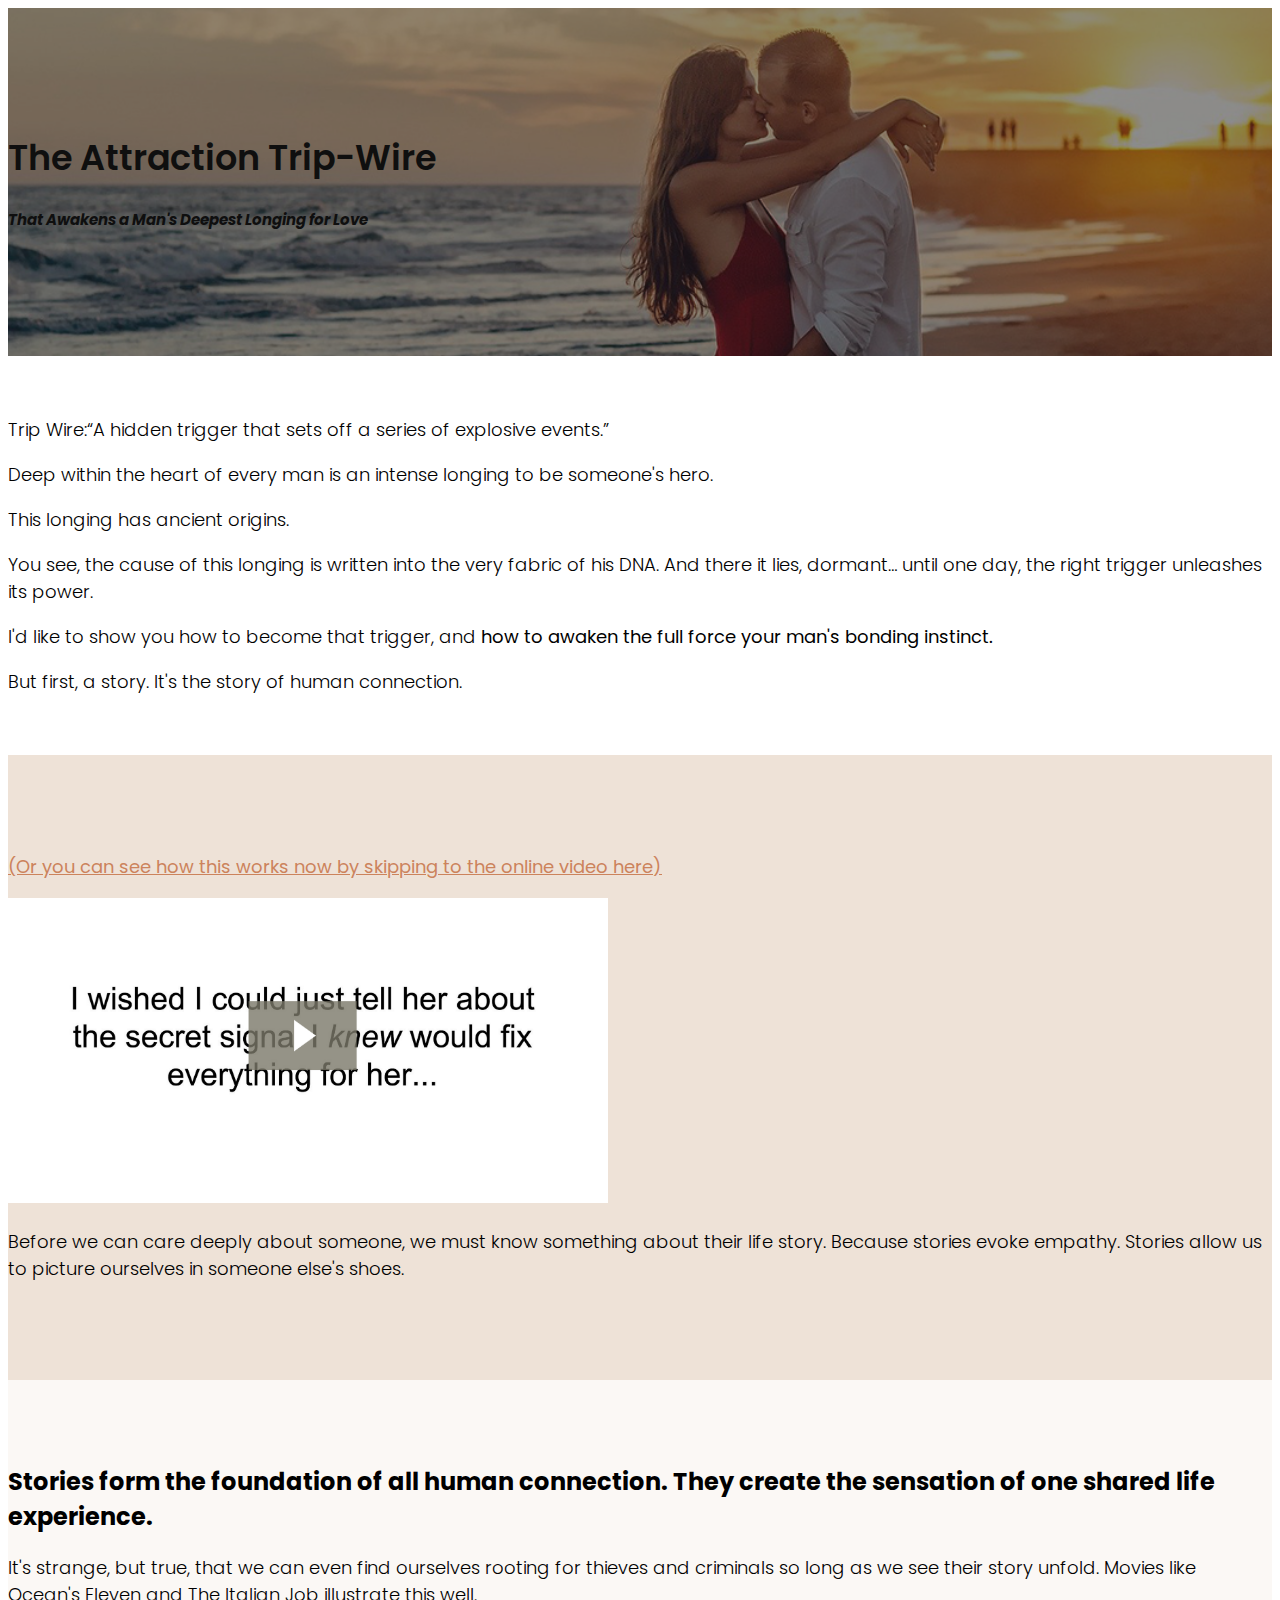
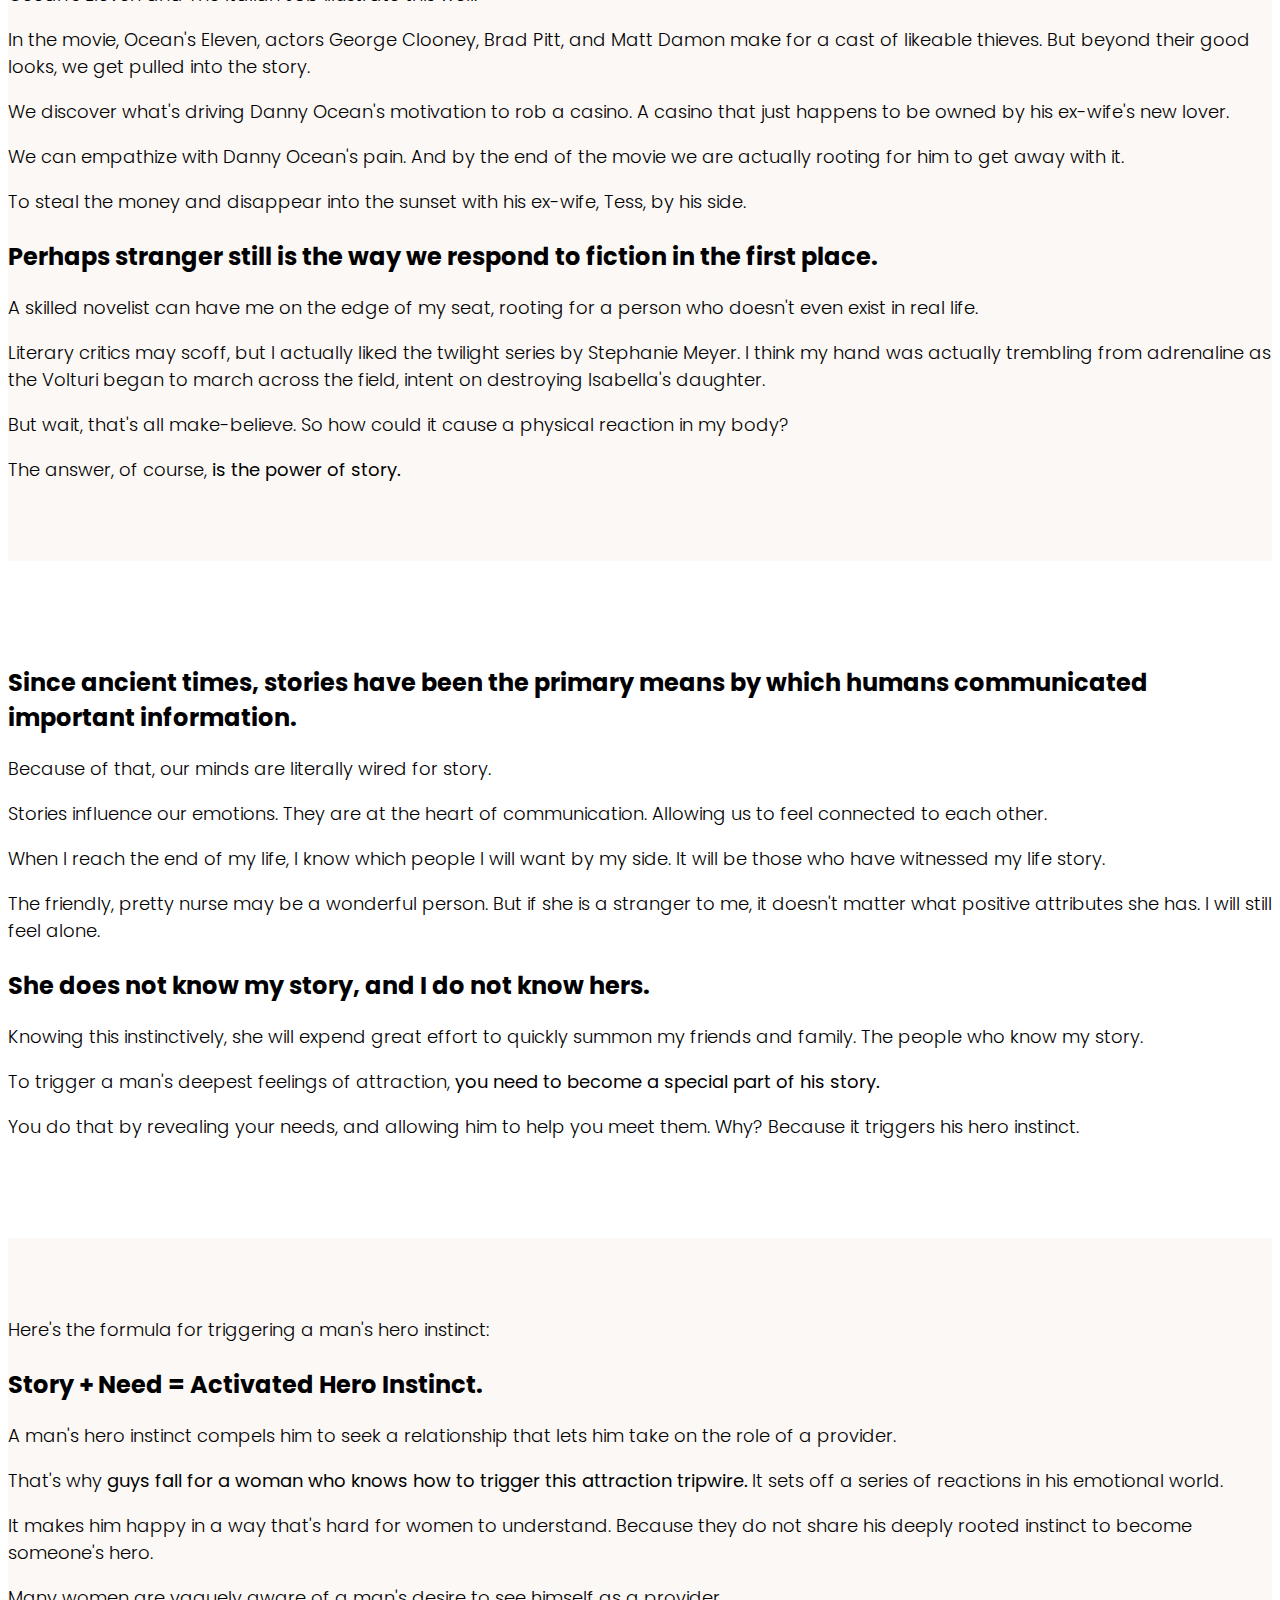
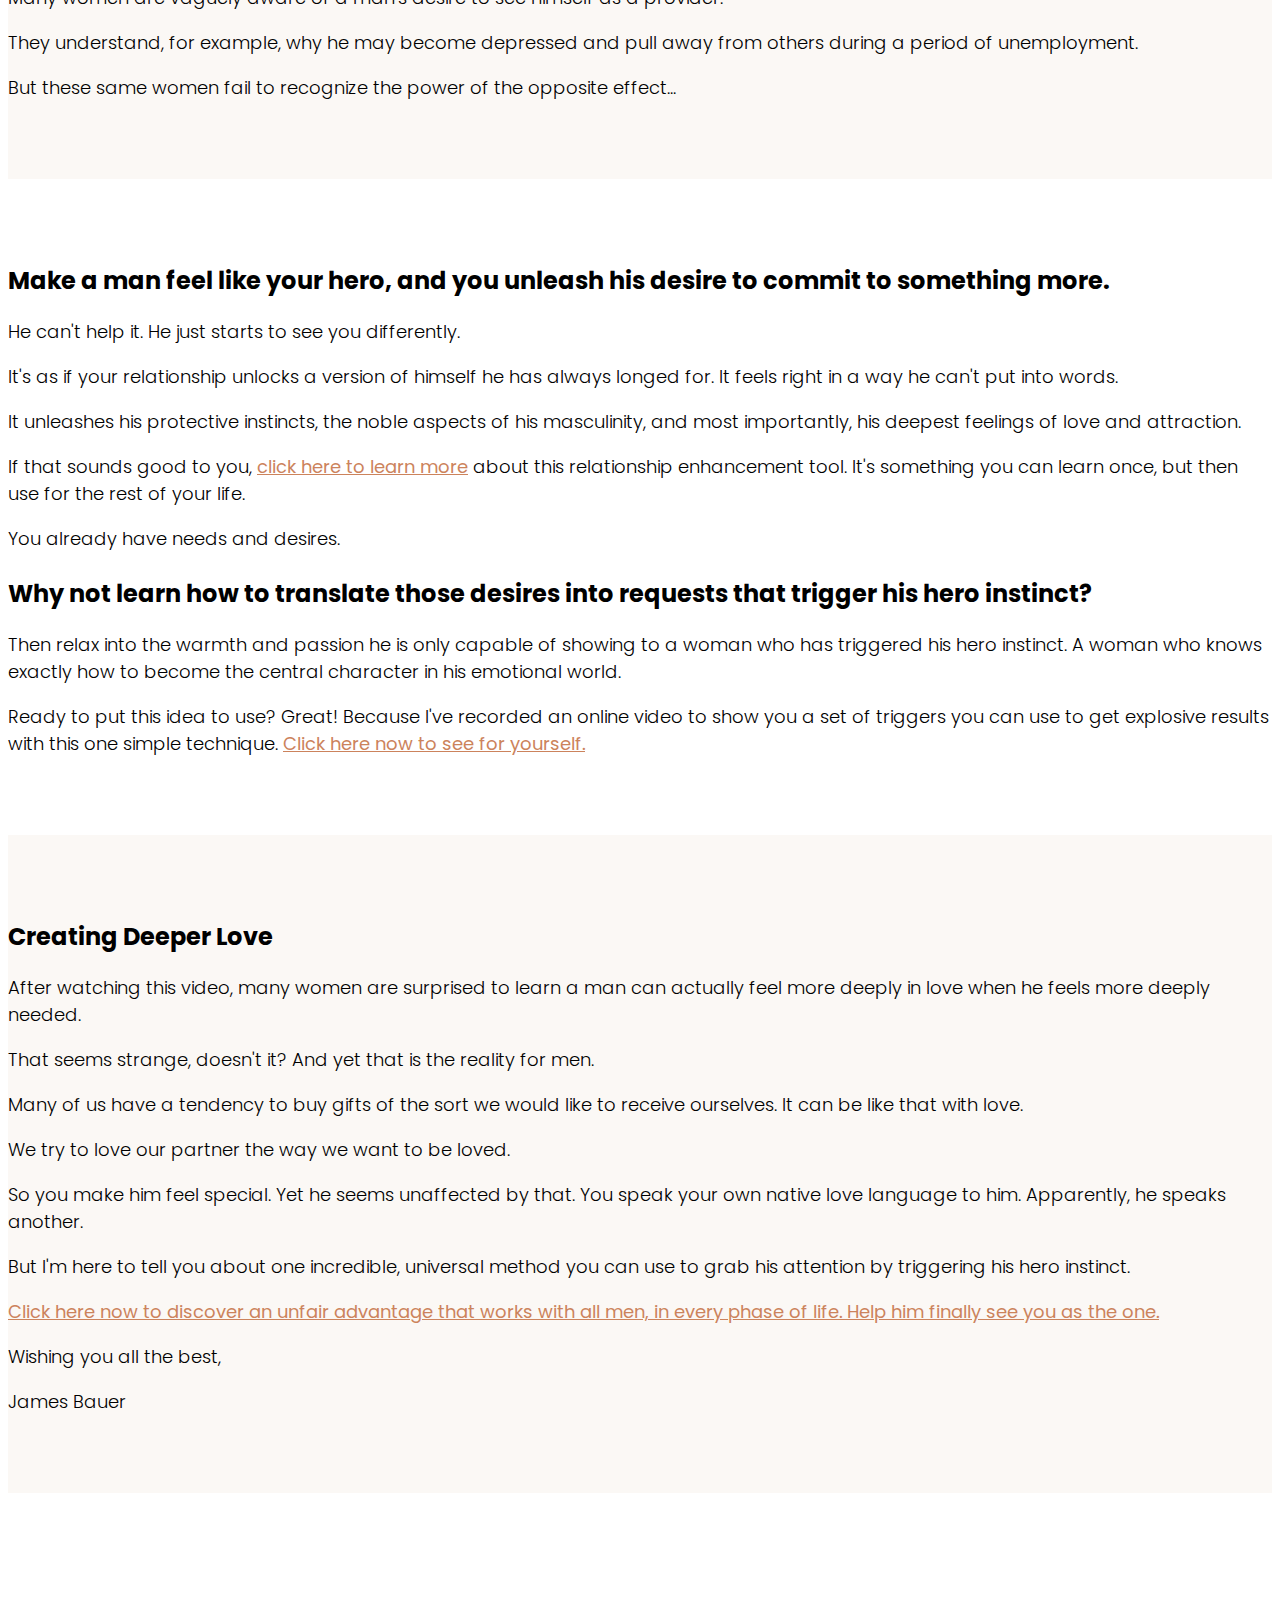
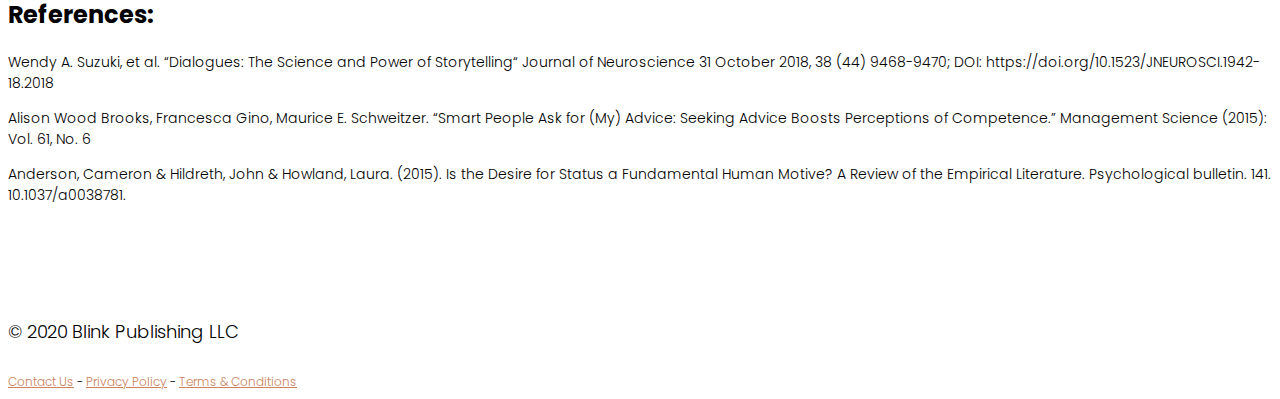
<file: attraction-trip-wire/index.html>
<!DOCTYPE html>
<html lang="en">
<head>
  <meta charset="UTF-8">
  <meta name="viewport" content="width=device-width, initial-scale=1.0">
  <meta http-equiv="X-UA-Compatible" content="ie=edge">
  <link rel="stylesheet" href="https://stackpath.bootstrapcdn.com/bootstrap/4.5.0/css/bootstrap.min.css" integrity="sha384-9aIt2nRpC12Uk9gS9baDl411NQApFmC26EwAOH8WgZl5MYYxFfc+NcPb1dKGj7Sk" crossorigin="anonymous">
  <link rel="stylesheet" href="css/style.css">
  <link href="https://fonts.googleapis.com/css2?family=Poppins:ital,wght@0,300;0,400;0,600;1,300;1,400&display=swap" rel="stylesheet">
  <title>The Attraction Trip Wire</title>
</head>
<body>
    <div id="main-banner">
      <div class="container">
        <div class="row text-white">
          <div class="col text-center">
          <h1>The Attraction Trip-Wire</h1>
          <h5><i>That Awakens a Man's Deepest Longing for Love</i></h5>
          </div>
        </div>
      </div>
    </div>
    <div id="second-section">
      <div class="container">
        <div class="row justify-content-center">
        	<div class="col-md-8">
            <p>Trip Wire:“A hidden trigger that sets off a series of explosive events.”</p>
            <p>Deep within the heart of every man is an intense longing to be someone's hero.</p>
            <p>This longing has ancient origins.</p>
            <p>You see, the cause of this longing is written into the very fabric of his DNA. And there it lies, dormant… until one day, the right trigger unleashes its power.</p>
            <p>I'd like to show you how to become that trigger, and <strong>how to awaken the full force your man's bonding instinct.</strong></p>
            <p>But first, a story. It's the story of human connection.</p>
          </div>
        </div>
      </div>
    </div>
    <div id="ninth-section">
      <div class="container">
        <div class="row justify-content-center text-center">
          <div class="col-md-8">
            <p><a href="https://hissecretobsession.com/freepresentation.php?vtid=tripwire"><strong>(Or you can see how this works now by skipping to the online video here)</strong></a></p>
            <a href="https://hissecretobsession.com/freepresentation.php?vtid=tripwire"><img src="images/videoThumb.png" class="img-fluid" alt=""></a>
            <p class="pt-3">Before we can care deeply about someone, we must know something about their life story. Because stories evoke empathy. Stories allow us to picture ourselves in someone else's shoes.</p>
          </div>
        </div>
      </div>
    </div>
    <div id="third-section">
      <div class="col-md-4 third-section-bg"></div>
      <div class="container">
        <div class="row third-section-content">
          <div class="col-md-8 pt-5 pb-5 pr-5">
            <h3>Stories form the foundation of all human connection. They create the sensation of one shared life experience.</h3>
            <p>It's strange, but true, that we can even find ourselves rooting for thieves and criminals so long as we see their story unfold. Movies like Ocean's Eleven and The Italian Job illustrate this well.</p>
            <p>In the movie, Ocean's Eleven, actors George Clooney, Brad Pitt, and Matt Damon make for a cast of likeable thieves. But beyond their good looks, we get pulled into the story.</p>
            <p> We discover what's driving Danny Ocean's motivation to rob a casino. A casino that just happens to be owned by his ex-wife's new lover.</p>
            <p>We can empathize with Danny Ocean's pain. And by the end of the movie we are actually rooting for him to get away with it. </p>
              <p>To steal the money and disappear into the sunset with his ex-wife, Tess, by his side.</p>
            <h3>Perhaps stranger still is the way we respond to fiction in the first place. </h3>
              <p>A skilled novelist can have me on the edge of my seat, rooting for a person who doesn't even exist in real life.</p>
            <p>Literary critics may scoff, but I actually liked the twilight series by Stephanie Meyer. I think my hand was actually trembling from adrenaline as the Volturi began to march across the field, intent on destroying Isabella's daughter.</p>
            <p>But wait, that's all make-believe. So how could it cause a physical reaction in my body?</p>
            <p>The answer, of course, <strong>is the power of story.</strong></p>
          </div>
        </div>
      </div>
    </div>
    <div id="fourth-section">
      <div class="container">
        <div class="row justify-content-center">
          <div class="col-md-8">
            <h3>Since ancient times, stories have been the primary means by which humans communicated important information.</h3>
            <p> Because of that, our minds are literally wired for story.</p>
            <p>Stories influence our emotions. They are at the heart of communication. Allowing us to feel connected to each other.</p>
            <p>When I reach the end of my life, I know which people I will want by my side. It will be those who have witnessed my life story.</p>
            <p>The friendly, pretty nurse may be a wonderful person. But if she is a stranger to me, it doesn't matter what positive attributes she has. I will still feel alone. </p>
              <h3>She does not know my story, and I do not know hers.</h3>
            <p>Knowing this instinctively, she will expend great effort to quickly summon my friends and family. The people who know my story.</p>
            <p>To trigger a man's deepest feelings of attraction, <strong>you need to become a special part of his story.</strong></p>
            <p> You do that by revealing your needs, and allowing him to help you meet them. Why? Because it triggers his hero instinct.</p>
          </div>
        </div>
      </div>
    </div>
    <div id="fifth-section">
      <div class="col-md-4 fifth-section-bg"></div>
      <div class="container">
        <div class="row justify-content-end">
          <div class="col-md-8 pl-md-5 fifth-section-content">
            <p>Here's the formula for triggering a man's hero instinct:</p>
            <h3>Story + Need = Activated Hero Instinct.</h3>
            <p>A man's hero instinct compels him to seek a relationship that lets him take on the role of a provider.</p>
            <p>That's why <strong>guys fall for a woman who knows how to trigger this attraction tripwire.</strong> It sets off a series of reactions in his emotional world.</p>
            <p> It makes him happy in a way that's hard for women to understand. Because they do not share his deeply rooted instinct to become someone's hero.</p>
            <p>Many women are vaguely aware of a man's desire to see himself as a provider.</p>
            <p> They understand, for example, why he may become depressed and pull away from others during a period of unemployment.</p>
            <p>But these same women fail to recognize the power of the opposite effect...</p>
          </div>
        </div>
      </div>
    </div>
    <div id="sixth-section">
      <div class="container">
        <div class="row">
         <div class="col-md-2"></div>
          <div class="col-md-8">
            <h3>Make a man feel like your hero, and you unleash his desire to commit to something more.</h3>
            <p> He can't help it. He just starts to see you differently.</p>
            <p>It's as if your relationship unlocks a version of himself he has always longed for. It feels right in a way he can't put into words.</p>
            <p>It unleashes his protective instincts, the noble aspects of his masculinity, and most importantly, his deepest feelings of love and attraction.</p>
            <p>If that sounds good to you, <a href="https://hissecretobsession.com/freepresentation.php?vtid=tripwire"><strong>click here to learn more</strong></a> about this relationship enhancement tool. It's something you can learn once, but then use for the rest of your life.</p>
            <p>You already have needs and desires. </p>
              <h3>Why not learn how to translate those desires into requests that trigger his hero instinct?</h3
            <p>Then relax into the warmth and passion he is only capable of showing to a woman who has triggered his hero instinct. A woman who knows exactly how to become the central character in his emotional world.</p>
            <p>Ready to put this idea to use? Great! Because I've recorded an online video to show you a set of triggers you can use to get explosive results with this one simple technique. <a href="https://hissecretobsession.com/freepresentation.php?vtid=tripwire"><strong>Click here now to see for yourself.</strong></a></p>
          </div>
        </div>
      </div>
    </div>
    <div id="eighth-section">
      <div class="col-md-4 eighth-section-bg"></div>
      <div class="container">
        <div class="row">
          <div class="col-md-8 pr-md-5 eighth-section-content">
            <h3>Creating Deeper Love</h3>
            <p>After watching this video, many women are surprised to learn a man can actually feel more deeply in love when he feels more deeply needed. </p>
              <p>That seems strange, doesn't it? And yet that is the reality for men.</p>
            <p>Many of us have a tendency to buy gifts of the sort we would like to receive ourselves. It can be like that with love.</p>
           <p>We try to love our partner the way we want to be loved.</p>
            <p>So you make him feel special. Yet he seems unaffected by that. You speak your own native love language to him. Apparently, he speaks another.</p>
            <p>But I'm here to tell you about one incredible, universal method you can use to grab his attention by triggering his hero instinct.</p>
            <p><a href="https://hissecretobsession.com/freepresentation.php?vtid=tripwire"><strong>Click here now to discover an unfair advantage that works with all men, in every phase of life. Help him finally see you as the one.</strong></a></p>
            <p>Wishing you all the best,</p>

            <p>James Bauer</p>
          </div>
        </div>
      </div>
    </div>
    <div id="references-section">
      <div class="container">
        <div class="row">
        <div class="col-md-2"></div>
          <div class="col-md-8" style="overflow-wrap: break-word;">
              <h3>References:</h3>
<p> Wendy A. Suzuki, et al. “Dialogues: The Science and Power of Storytelling“ Journal of Neuroscience 31 October 2018, 38 (44) 9468-9470; DOI: https://doi.org/10.1523/JNEUROSCI.1942-18.2018</p>
<p>Alison Wood Brooks, Francesca Gino, Maurice E. Schweitzer. “Smart People Ask for (My) Advice: Seeking Advice Boosts Perceptions of Competence.” Management Science (2015): Vol. 61, No. 6 </p>
<p>Anderson, Cameron & Hildreth, John & Howland, Laura. (2015). Is the Desire for Status a Fundamental Human Motive? A Review of the Empirical Literature. Psychological bulletin. 141. 10.1037/a0038781. </p>

          </div>
        </div>
      </div>
    </div>
    <div id="lp-footer">
      <div class="container">
        <div class="row">
          <div class="col text-center pt-4 pb-4">
            <p>© 2020 Blink Publishing LLC</p>
            <div class="footer-links">
             <div class="footer-links">
              <a href="#">Contact Us</a> - <a href="#">Privacy Policy</a> - <a href="#">Terms & Conditions</a>
            </div>
            </div>
          </div>
        </div>
      </div>
    </div>
  </body>
</html>
</file>
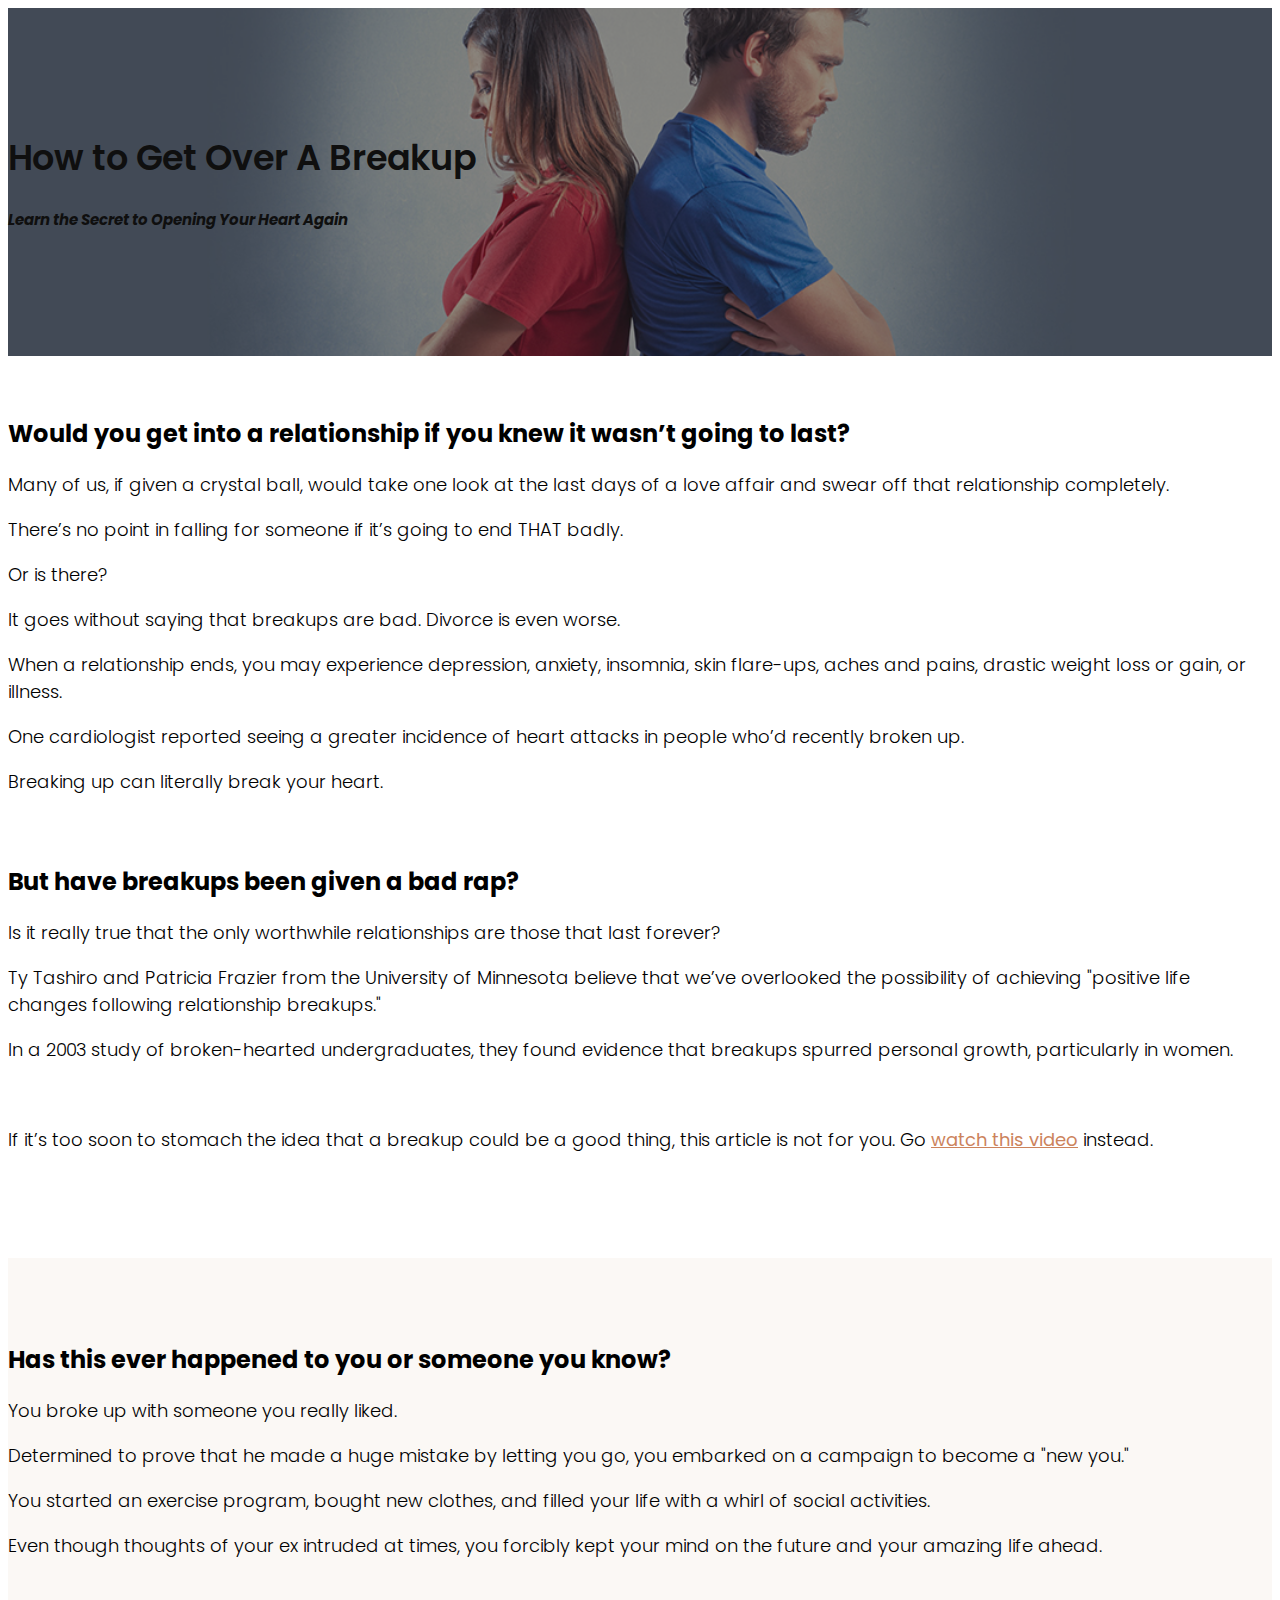
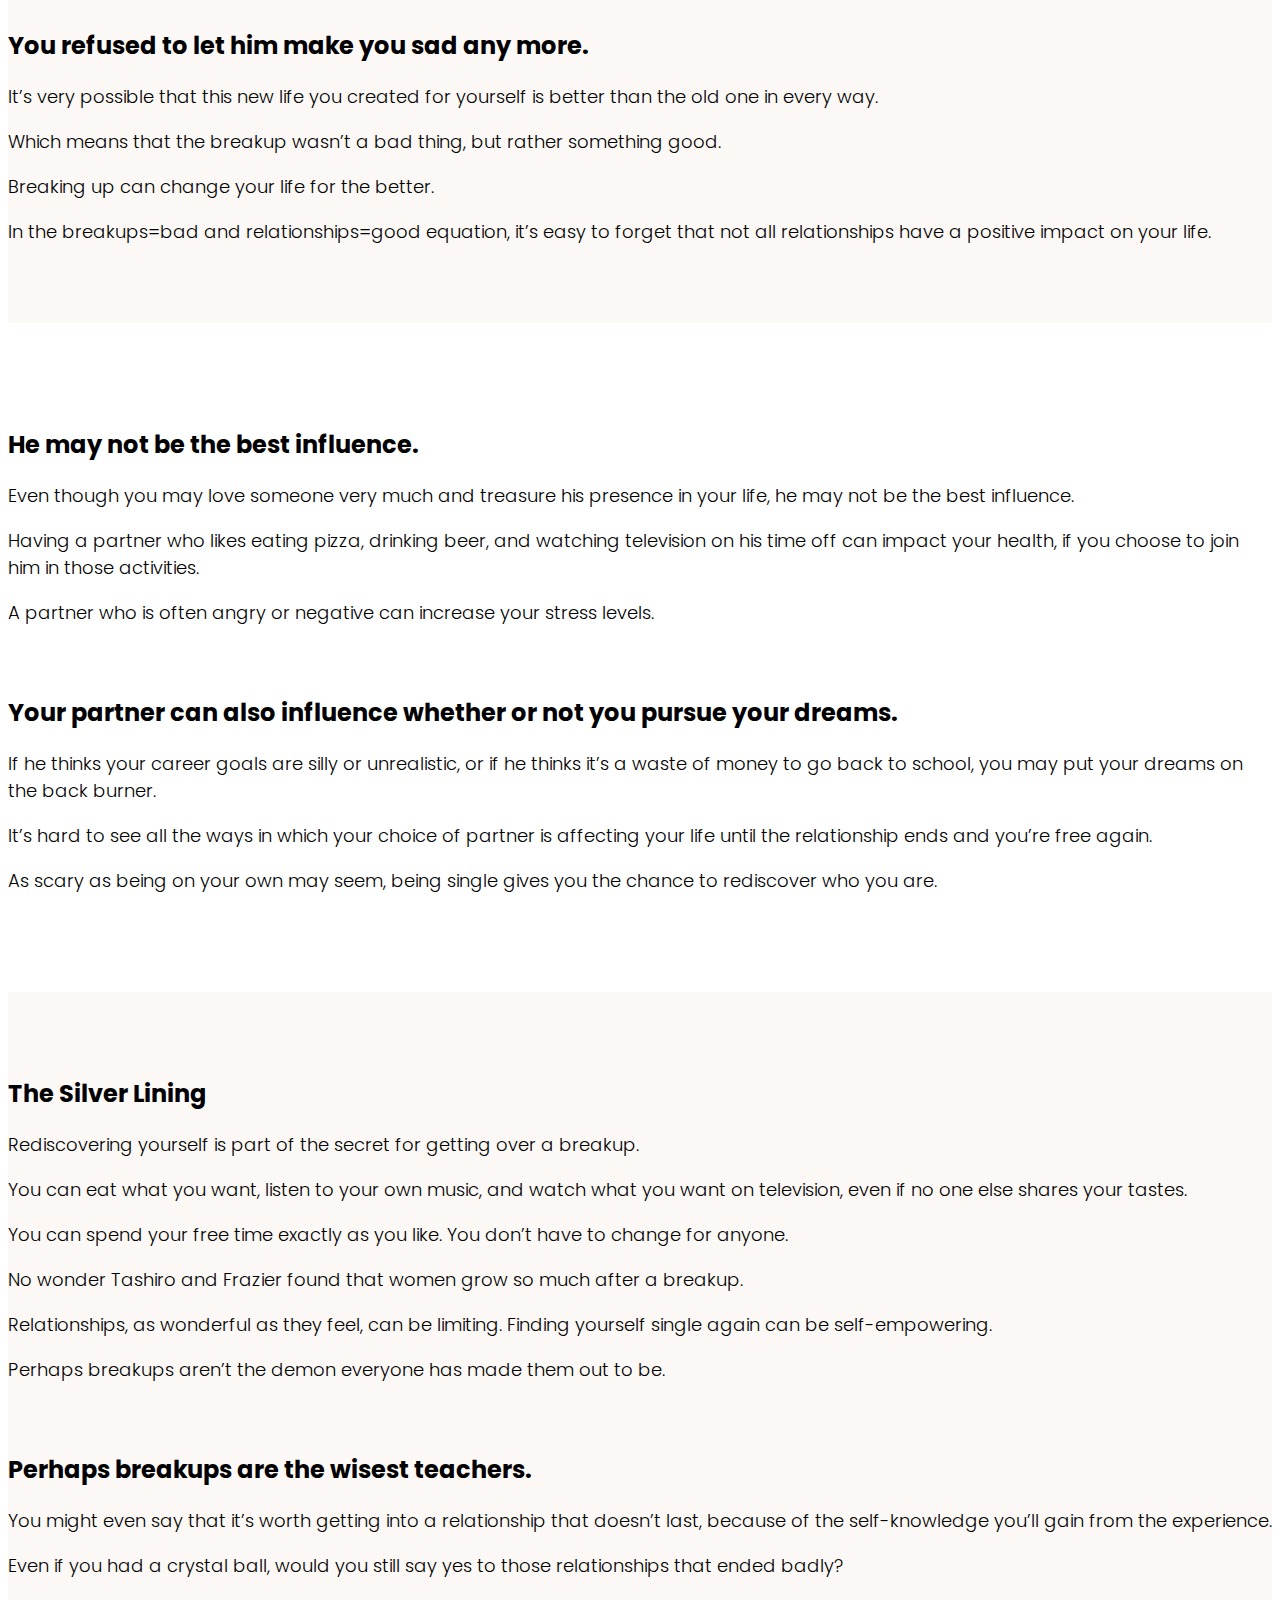
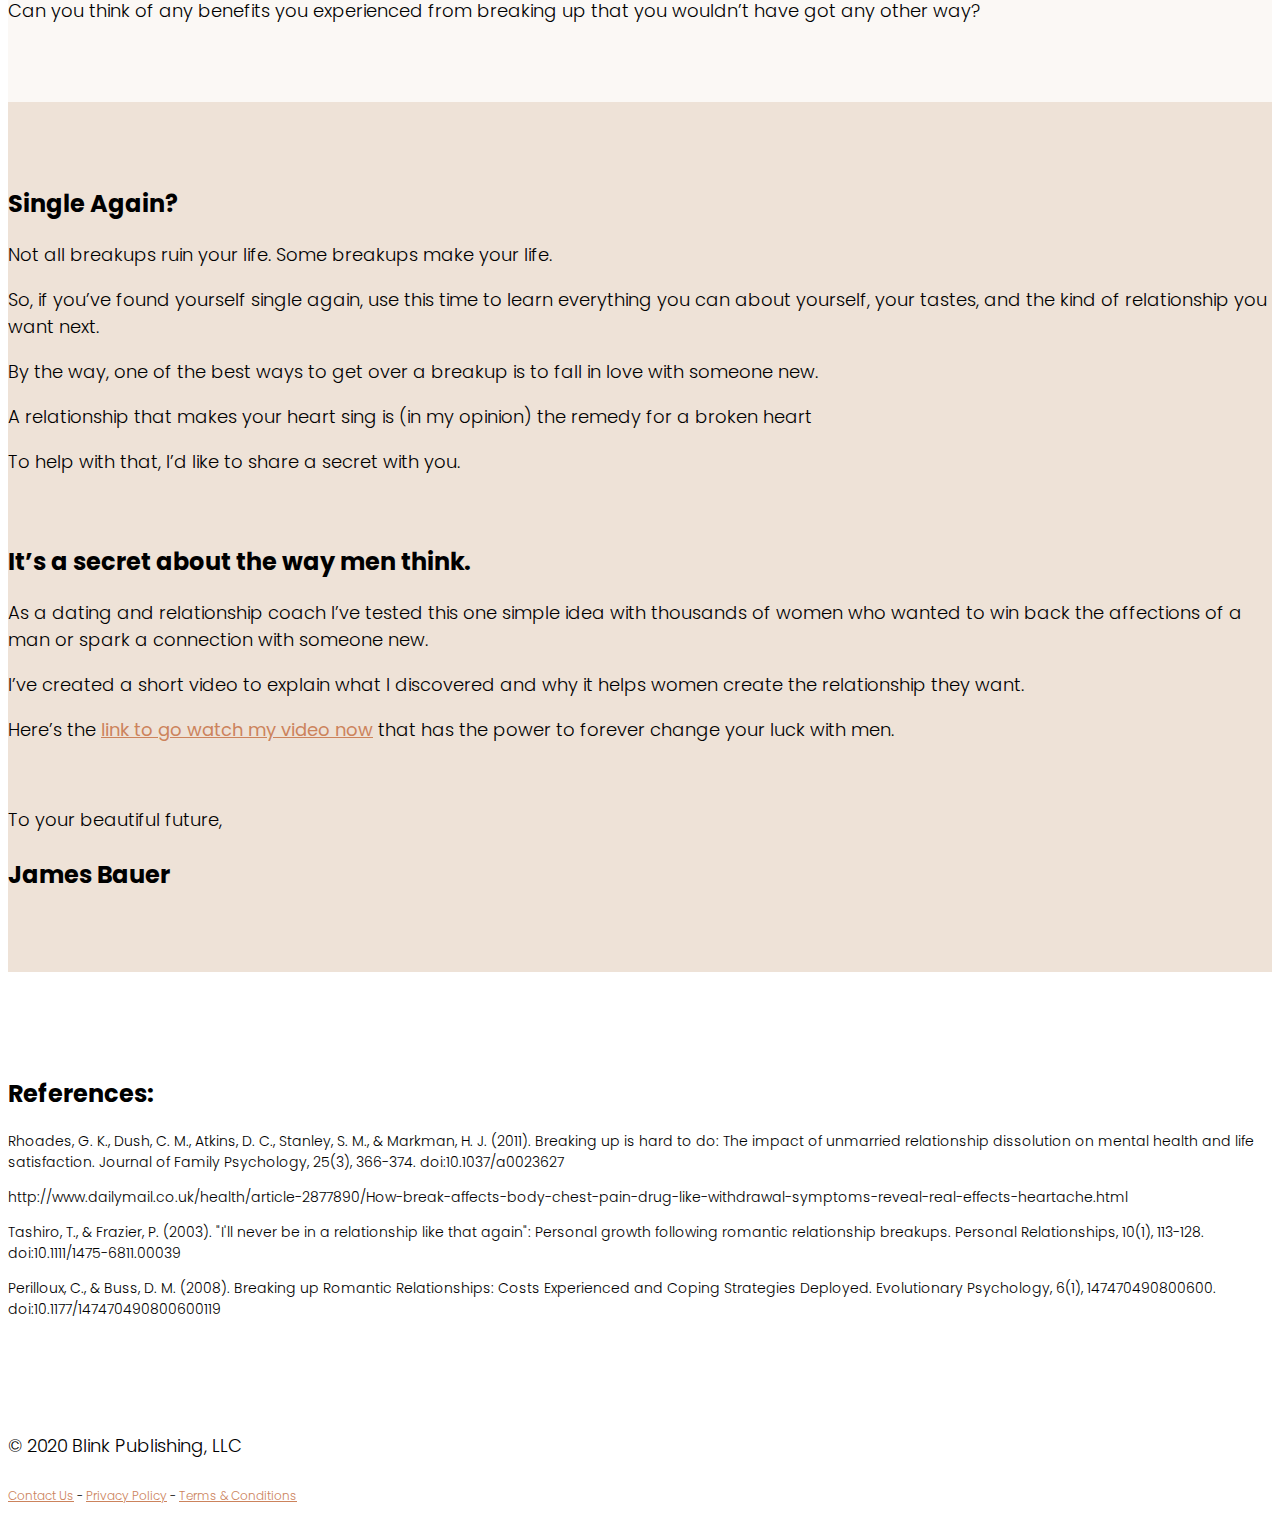
<file: get-over-a-breakup/index.html>
<!DOCTYPE html>
<html lang="en">
<head>
  <meta charset="UTF-8">
  <meta name="viewport" content="width=device-width, initial-scale=1.0">
  <meta http-equiv="X-UA-Compatible" content="ie=edge">
  <link rel="stylesheet" href="https://stackpath.bootstrapcdn.com/bootstrap/4.5.0/css/bootstrap.min.css" integrity="sha384-9aIt2nRpC12Uk9gS9baDl411NQApFmC26EwAOH8WgZl5MYYxFfc+NcPb1dKGj7Sk" crossorigin="anonymous">
  <link rel="stylesheet" href="css/style.css">
  <link href="https://fonts.googleapis.com/css2?family=Poppins:ital,wght@0,300;0,400;0,600;1,300;1,400&display=swap" rel="stylesheet">
  <title>How to Get Over A Breakup</title>
</head>
<body>
    <div id="main-banner">
      <div class="container">
        <div class="row text-white">
          <div class="col text-center">
          <h1>How to Get Over A Breakup</h1>
          <h5><i>Learn the Secret to Opening Your Heart Again</i></h5>
          </div>
        </div>
      </div>
    </div>
    <div id="second-section">
      <div class="container">
        <div class="row justify-content-center">
        	<div class="col-md-8">
            <p><h3>Would you get into a relationship if you knew it wasn’t going to last?</h3></p>
            <p>Many of us, if given a crystal ball, would take one look at the last days of a love affair and swear off that relationship completely.</p>
            <p>There’s no point in falling for someone if it’s going to end THAT badly.</p>
            <p>Or is there?</p>
            <p>It goes without saying that breakups are bad. Divorce is even worse.</p>
            <p>When a relationship ends, you may experience depression, anxiety, insomnia, skin flare-ups, aches and pains, drastic weight loss or gain, or illness.</p>
            <p>One cardiologist reported seeing a greater incidence of heart attacks in people who’d recently broken up.</p>
            <p> Breaking up can literally break your heart.</p>
            <br /><h3>But have breakups been given a bad rap?</h3>
            <p>Is it really true that the only worthwhile relationships are those that last forever?</p>
            <p>Ty Tashiro and Patricia Frazier from the University of Minnesota believe that we’ve overlooked the possibility of achieving "positive life changes following relationship breakups."</p>
            <p>In a 2003 study of broken-hearted undergraduates, they found evidence that breakups spurred personal growth, particularly in women.</p>
            <br /><div class="alert alert-success" role="alert"><p>If it’s too soon to stomach the idea that a breakup could be a good thing, this article is not for you. Go <a href="https://hissecretobsession.com/freepresentation.php?vtid=getoverbreakup"><strong>watch this video</strong></a> instead.</p></div><br />
          </div>
        </div>
      </div>
    </div>
    <div id="third-section">
      <div class="col-md-4 third-section-bg"></div>
      <div class="container">
        <div class="row third-section-content">
          <div class="col-md-8 pt-5 pb-5 pr-5">
            <h3>Has this ever happened to you or someone you know?</h3>
            <p>You broke up with someone you really liked.</p>
            <p> Determined to prove that he made a huge mistake by letting you go, you embarked on a campaign to become a "new you."</p>
            <p>You started an exercise program, bought new clothes, and filled your life with a whirl of social activities.</p>
            <p>Even though thoughts of your ex intruded at times, you forcibly kept your mind on the future and your amazing life ahead.</p>
            <br /><h3>You refused to let him make you sad any more.</h3>
            <p>It’s very possible that this new life you created for yourself is better than the old one in every way.</p>
            <p> Which means that the breakup wasn’t a bad thing, but rather something good.</p>
            <p> Breaking up can change your life for the better.</p>
            <p>In the breakups=bad and relationships=good equation, it’s easy to forget that not all relationships have a positive impact on your life.</p>
          </div>
        </div>
      </div>
    </div>
    <div id="fourth-section">
      <div class="container">
        <div class="row justify-content-center">
          <div class="col-md-8">
            <h3>He may not be the best influence.</h3>
          <p>Even though you may love someone very much and treasure his presence in your life, he may not be the best influence.</p>
          <P>Having a partner who likes eating pizza, drinking beer, and watching television on his time off can impact your health, if you choose to join him in those activities.</p>
          <p>A partner who is often angry or negative can increase your stress levels.</p>
          <br /><h3>Your partner can also influence whether or not you pursue your dreams.</h3>
          <p> If he thinks your career goals are silly or unrealistic, or if he thinks it’s a waste of money to go back to school, you may put your dreams on the back burner.</p>
          <P>It’s hard to see all the ways in which your choice of partner is affecting your life until the relationship ends and you’re free again.</p>
          <P>As scary as being on your own may seem, being single gives you the chance to rediscover who you are.</p>
          </div>
        </div>
      </div>
    </div>
    <div id="fifth-section">
      <div class="col-md-4 fifth-section-bg"></div>
      <div class="container">
        <div class="row justify-content-end">
          <div class="col-md-8 pl-md-5 fifth-section-content">
          <h3>The Silver Lining</h3>
          <P>Rediscovering yourself is part of the secret for getting over a breakup. </p>
          <P>You can eat what you want, listen to your own music, and watch what you want on television, even if no one else shares your tastes.</p>
          <p> You can spend your free time exactly as you like. You don’t have to change for anyone.</p>
          <P>No wonder Tashiro and Frazier found that women grow so much after a breakup.</p>
          <p> Relationships, as wonderful as they feel, can be limiting. Finding yourself single again can be self-empowering.</p>
          <P>Perhaps breakups aren’t the demon everyone has made them out to be.</p>
          <br /><h3>Perhaps breakups are the wisest teachers.</h3>
          <P>You might even say that it’s worth getting into a relationship that doesn’t last, because of the self-knowledge you’ll gain from the experience.</p>
          <P>Even if you had a crystal ball, would you still say yes to those relationships that ended badly?</p>
          <P>Can you think of any benefits you experienced from breaking up that you wouldn’t have got any other way?</p>
          </div>
        </div>
      </div>
    </div>
    <div id="sixth-section">
      <div class="container">
        <div class="row">
         <div class="col-md-2"></div>
          <div class="col-md-8">
            <h3>Single Again?</h3>
            <P>Not all breakups ruin your life. Some breakups make your life.</p>
            <P>So, if you’ve found yourself single again, use this time to learn everything you can about yourself, your tastes, and the kind of relationship you want next.</p>
            <P>By the way, one of the best ways to get over a breakup is to fall in love with someone new.</p>
            <p> A relationship that makes your heart sing is (in my opinion) the remedy for a broken heart</p>
            <P>To help with that, I’d like to share a secret with you.</p>
            <br /><h3>It’s a secret about the way men think. </h3>
            <P>As a dating and relationship coach I’ve tested this one simple idea with thousands of women who wanted to win back the affections of a man or spark a connection with someone new. </p>
            <P>I’ve created a short video to explain what I discovered and why it helps women create the relationship they want.</p>
            <p> Here’s the <a href="https://hissecretobsession.com/freepresentation.php?vtid=getoverbreakup"><strong>link to go watch my video now</strong></a> that has the power to forever change your luck with men. </p>
            <br />
            <p>To your beautiful future,</p>
            <h3>James Bauer</h3>
          </div>
        </div>
      </div>
    </div>
         <div id="references-section">
      <div class="container">
        <div class="row">
        <div class="col-md-2"></div>
          <div class="col-md-8" style="overflow-wrap: break-word;">
              <h3>References:</h3>
<p>Rhoades, G. K., Dush, C. M., Atkins, D. C., Stanley, S. M., & Markman, H. J. (2011). Breaking up is hard to do: The impact of unmarried relationship dissolution on mental health and life satisfaction. Journal of Family Psychology, 25(3), 366-374. doi:10.1037/a0023627</p>

<p>http://www.dailymail.co.uk/health/article-2877890/How-break-affects-body-chest-pain-drug-like-withdrawal-symptoms-reveal-real-effects-heartache.html</p>

<p>Tashiro, T., & Frazier, P. (2003). "I'll never be in a relationship like that again": Personal growth following romantic relationship breakups. Personal Relationships, 10(1), 113-128. doi:10.1111/1475-6811.00039</p>

<p>Perilloux, C., & Buss, D. M. (2008). Breaking up Romantic Relationships: Costs Experienced and Coping Strategies Deployed. Evolutionary Psychology, 6(1), 147470490800600. doi:10.1177/147470490800600119</p>

          </div>
        </div>
      </div>
    </div>
    <div id="lp-footer">
      <div class="container">
        <div class="row">
          <div class="col text-center pt-4 pb-4">
            <p>© 2020 Blink Publishing, LLC</p>
            <div class="footer-links">
              <div class="footer-links">
              <a href="https://beirresistible.com/contact-us.php">Contact Us</a> - <a href="https://beirresistible.com/privacy.php">Privacy Policy</a> - <a href="https://beirresistible.com/terms.php">Terms & Conditions</a>
            </div>
            </div>
          </div>
        </div>
      </div>
    </div>
  </body>
  </html>
</file>
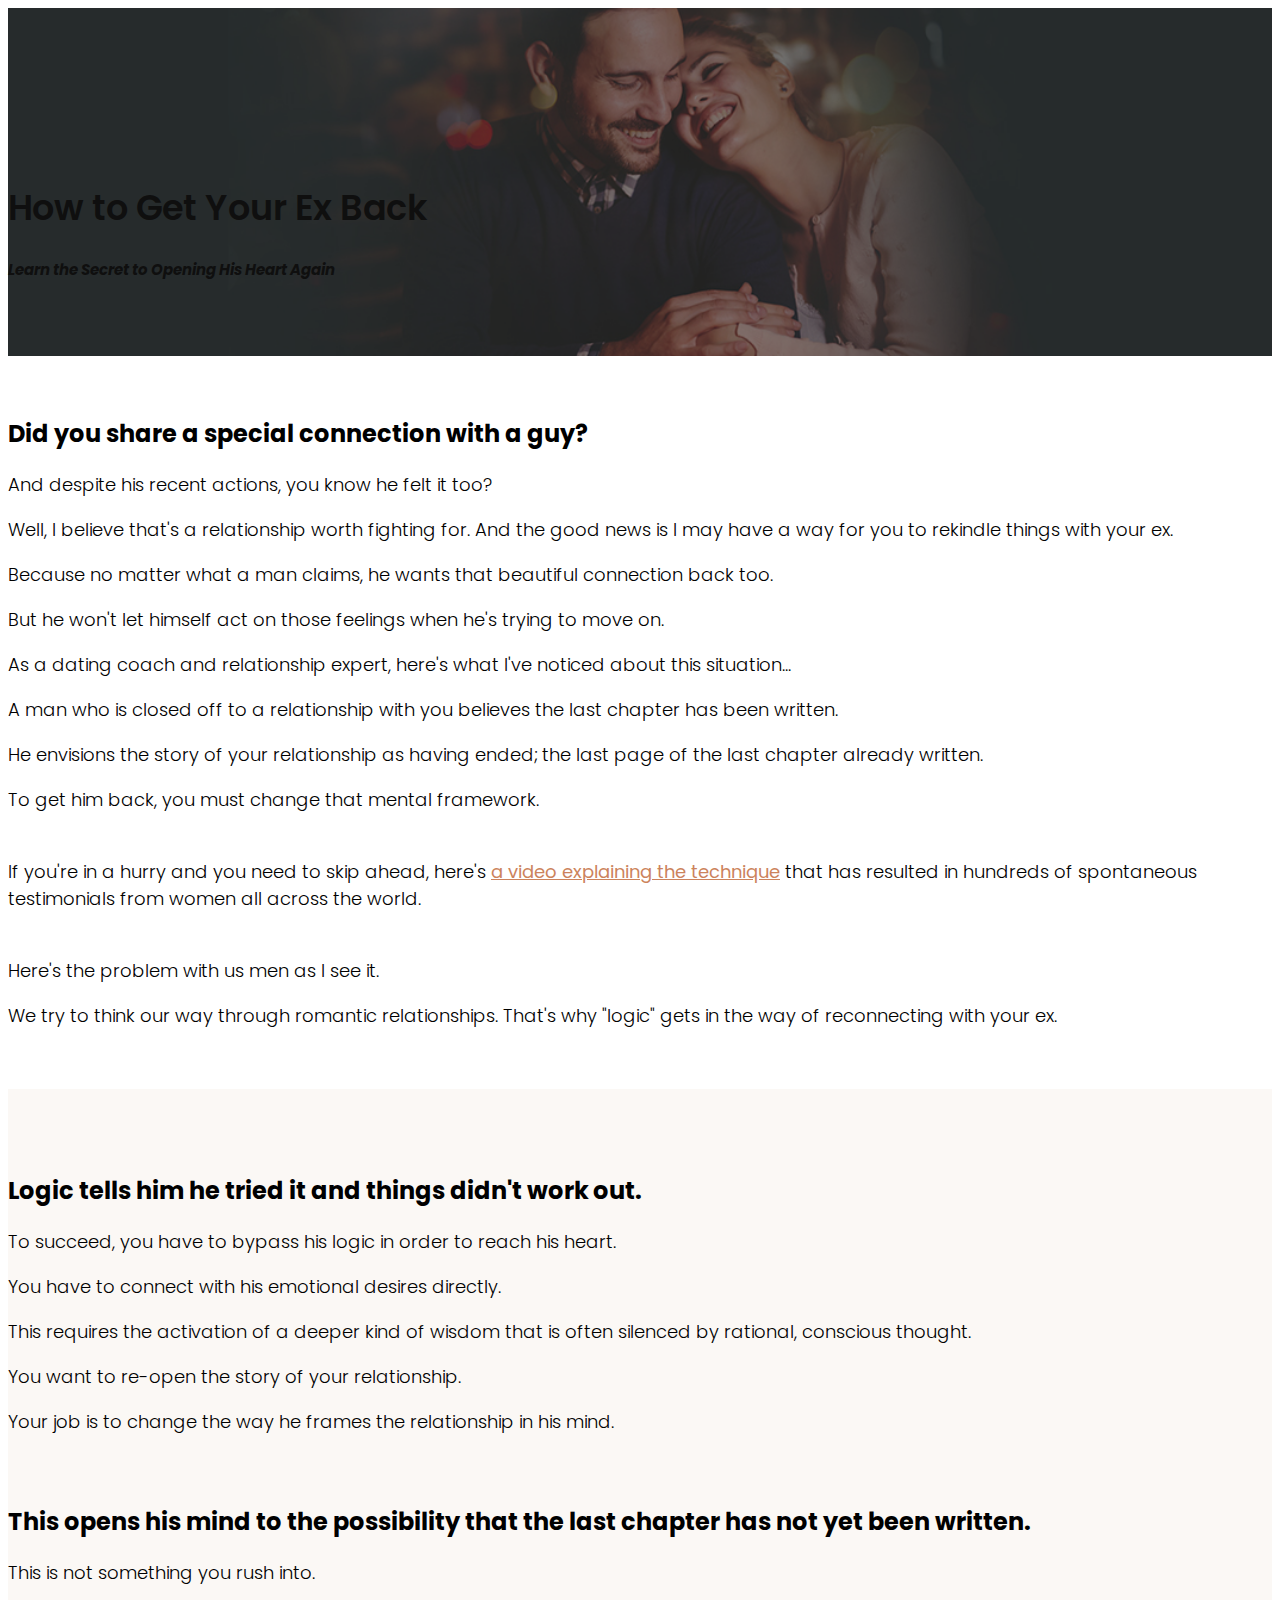
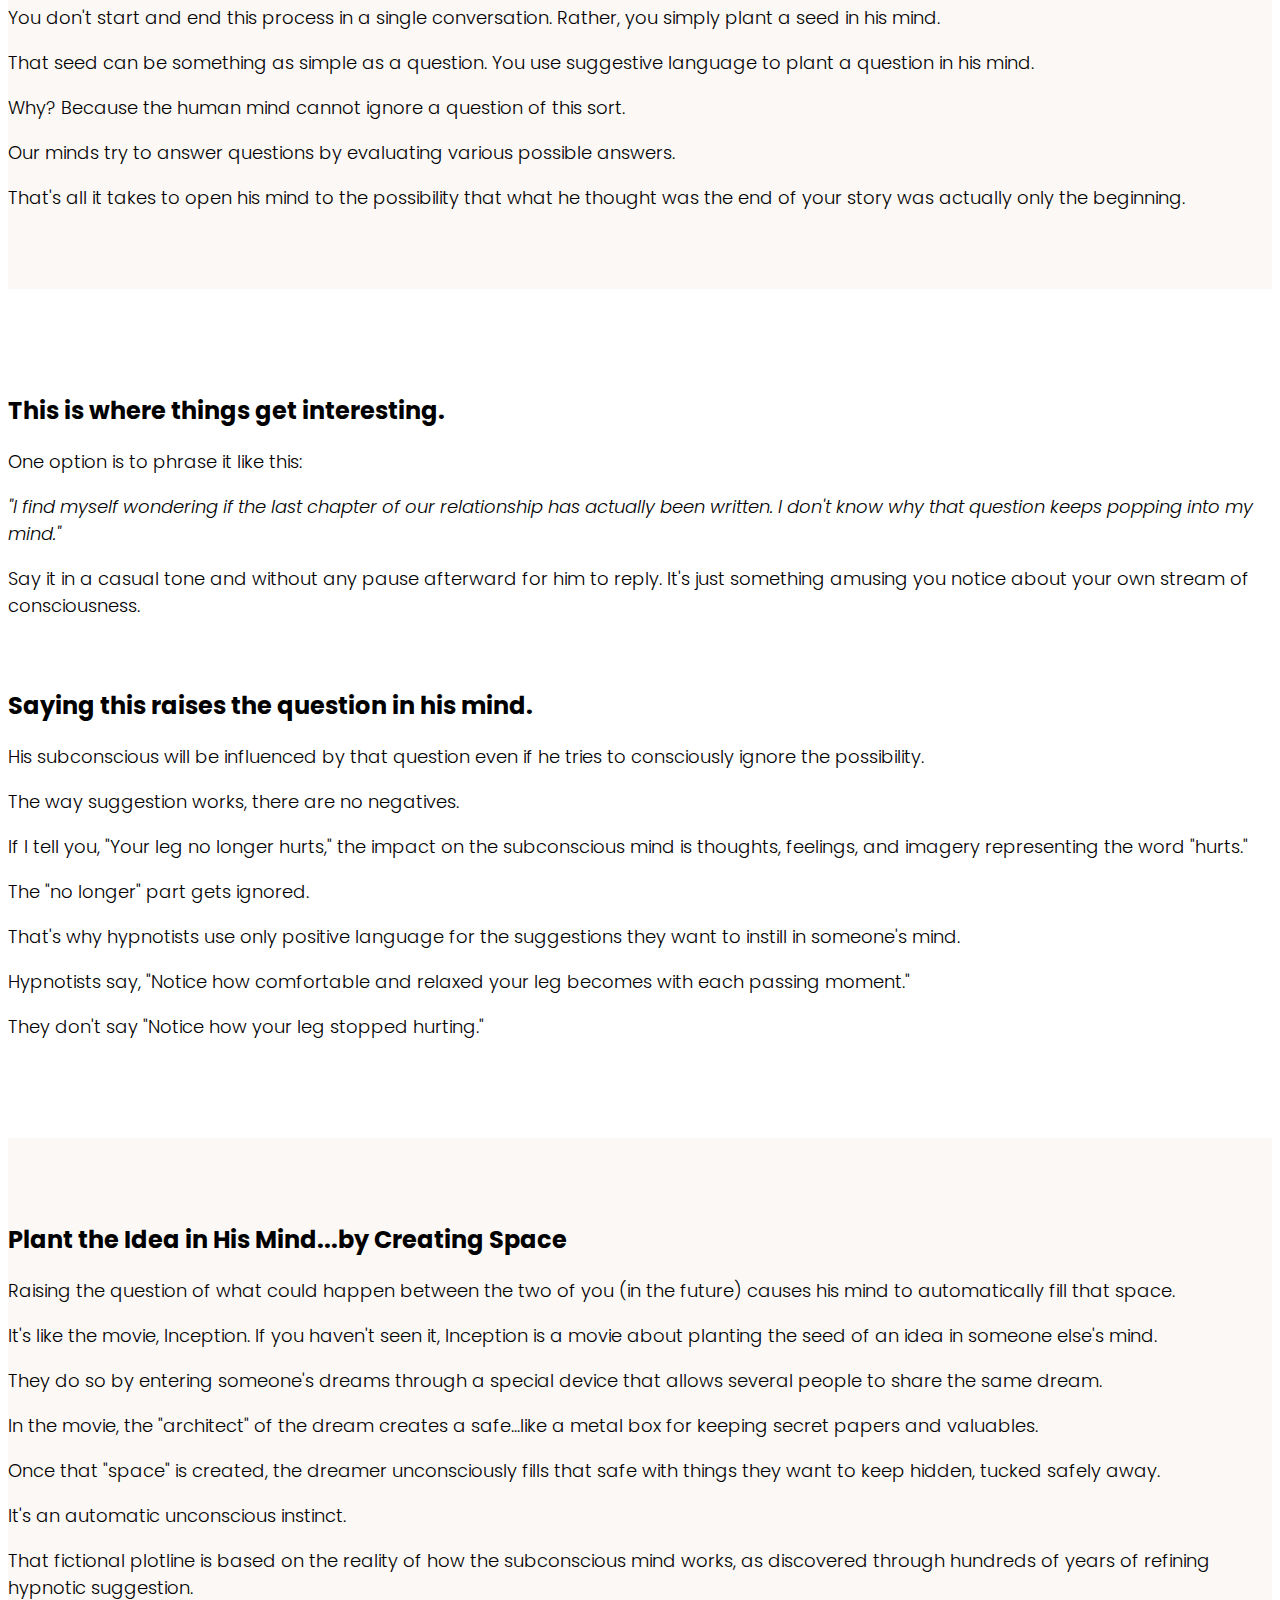
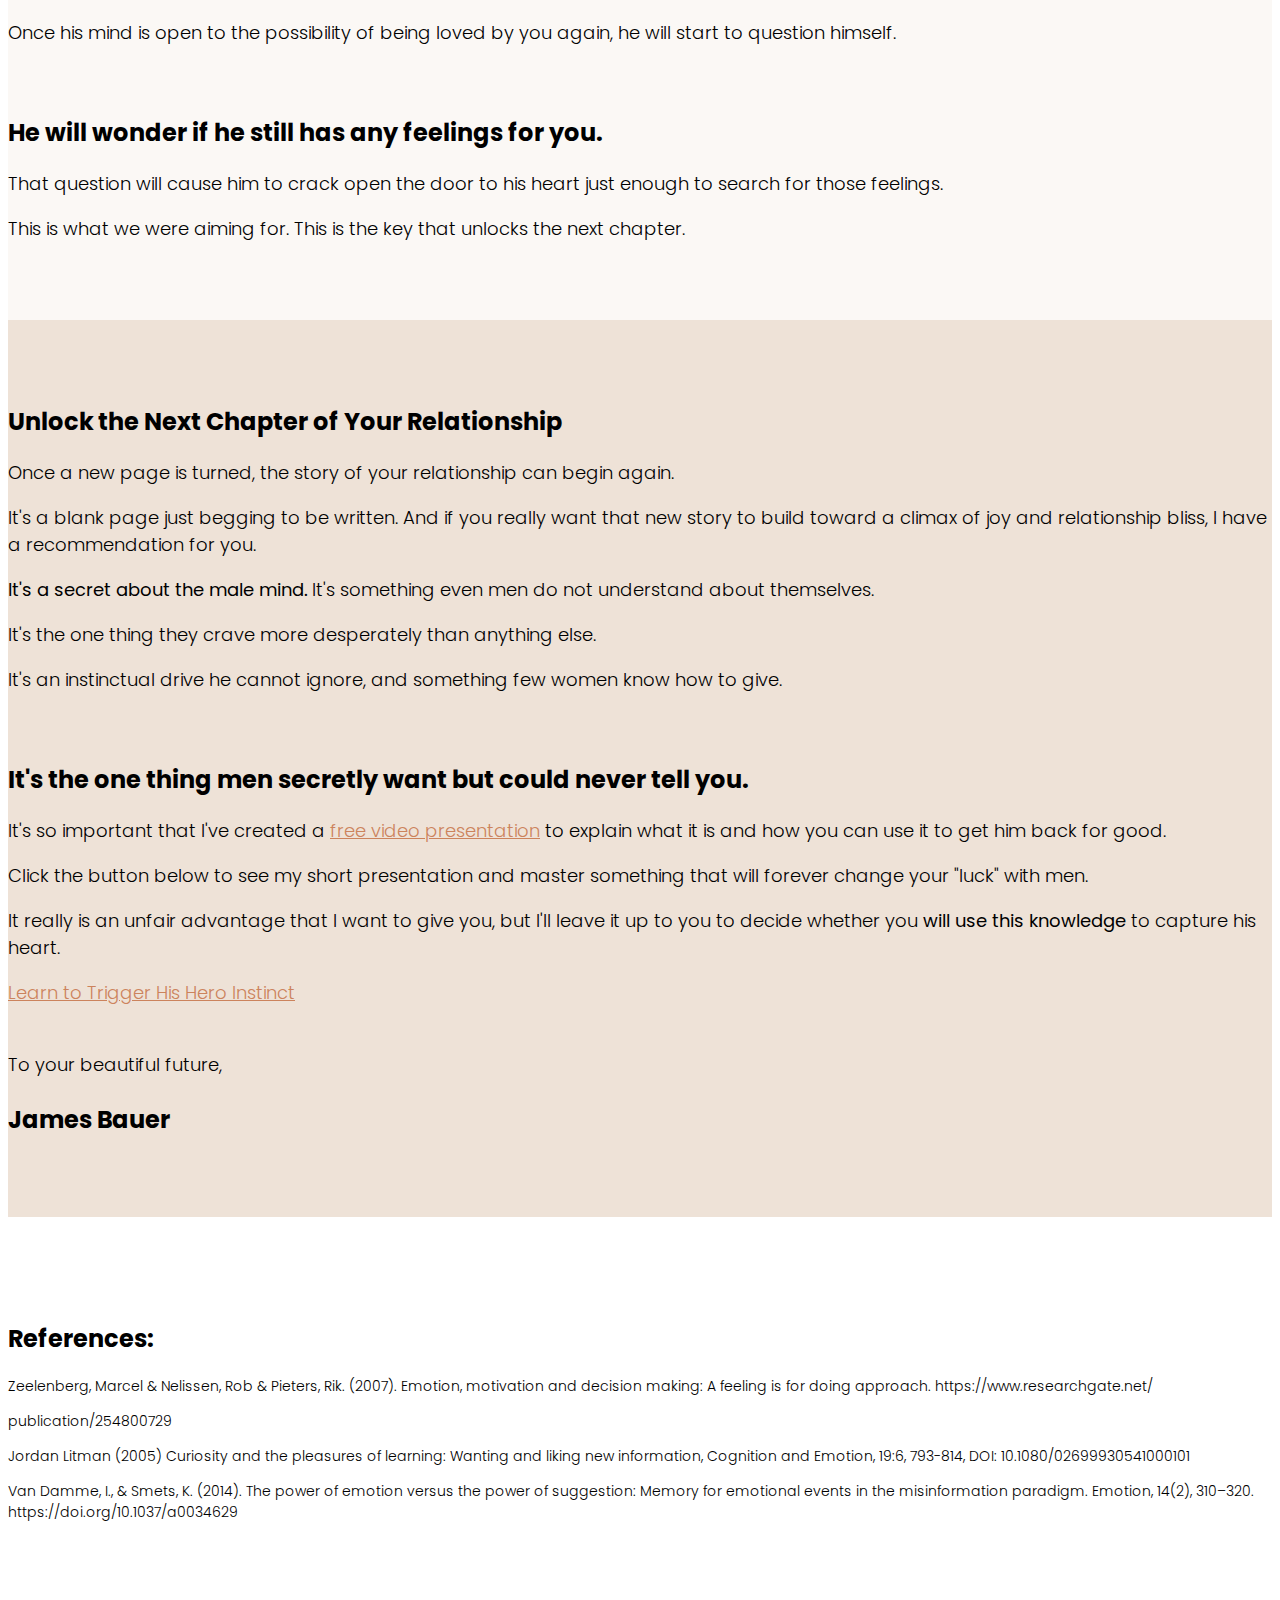
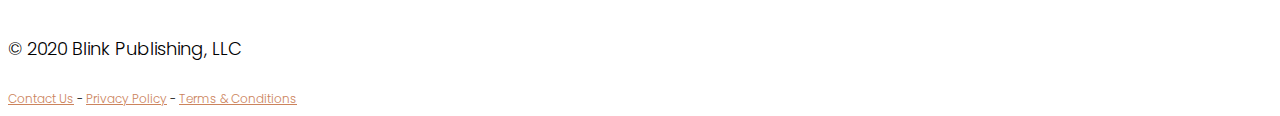
<file: get-your-ex-back/index.html>
<!DOCTYPE html>
<html lang="en">
<head>
  <meta charset="UTF-8">
  <meta name="viewport" content="width=device-width, initial-scale=1.0">
  <meta http-equiv="X-UA-Compatible" content="ie=edge">
  <link rel="stylesheet" href="https://stackpath.bootstrapcdn.com/bootstrap/4.5.0/css/bootstrap.min.css" integrity="sha384-9aIt2nRpC12Uk9gS9baDl411NQApFmC26EwAOH8WgZl5MYYxFfc+NcPb1dKGj7Sk" crossorigin="anonymous">
  <link rel="stylesheet" href="css/style.css">
  <link href="https://fonts.googleapis.com/css2?family=Poppins:ital,wght@0,300;0,400;0,600;1,300;1,400&display=swap" rel="stylesheet">
  <title>How to Get Your Ex Back</title>
</head>
<body>
    <div id="main-banner">
      <div class="container">
        <div class="row text-white">
          <div class="col text-center">
          <h1>How to Get Your Ex Back</h1>
          <h5><i>Learn the Secret to Opening His Heart Again</i></h5>
          </div>
        </div>
      </div>
    </div>
    <div id="second-section">
      <div class="container">
        <div class="row justify-content-center">
        	<div class="col-md-8">
            <p><h3>Did you share a special connection with a guy?</h3></p>
            <p>And despite his recent actions, you know he felt it too? </p>
            <p>Well, I believe that's a relationship worth fighting for. And the good news is I may have a way for you to rekindle things with your ex. </p>
            <p>Because no matter what a man claims, he wants that beautiful connection back too.</p>
            <p>But he won't let himself act on those feelings when he's trying to move on. </p>
            <p>As a dating coach and relationship expert, here's what I've noticed about this situation...</p>
            <p>A man who is closed off to a relationship with you believes the last chapter has been written.</p>
            <p>He envisions the story of your relationship as having ended; the last page of the last chapter already written. </p>
            <p>To get him back, you must change that mental framework.</p>
            <br /><div class="alert alert-success" role="alert">If you're in a hurry and you need to skip ahead, here's <a href="https://hop.clickbank.net/?affiliate=coldace&vendor=hissecret&lp=7&ap=f"><strong>a video explaining the technique</strong></a> that has resulted in hundreds of spontaneous testimonials from women all across the world.</a></div><br />
            <p>Here's the problem with us men as I see it.</p>
            <p> We try to think our way through romantic relationships. That's why "logic" gets in the way of reconnecting with your ex. </p>
          </div>
        </div>
      </div>
    </div>
    <div id="third-section">
      <div class="col-md-4 third-section-bg"></div>
      <div class="container">
        <div class="row third-section-content">
          <div class="col-md-8 pt-5 pb-5 pr-5">
            <h3>Logic tells him he tried it and things didn't work out. </h3>
            <p>To succeed, you have to bypass his logic in order to reach his heart.</p>
            <p> You have to connect with his emotional desires directly.  </p>
            <p>This requires the activation of a deeper kind of wisdom that is often silenced by rational, conscious thought.</p>
            <p> You want to re-open the story of your relationship. </p>
            <p>Your job is to change the way he frames the relationship in his mind.</p>
            <br /><h3>This opens his mind to the possibility that the last chapter has not yet been written. </h3>
            <p>This is not something you rush into.</p>
            <p> You don't start and end this process in a single conversation. Rather, you simply plant a seed in his mind. </p>
            <p>That seed can be something as simple as a question. You use suggestive language to plant a question in his mind. </p>
            <p>Why? Because the human mind cannot ignore a question of this sort. </p>
            <p>Our minds try to answer questions by evaluating various possible answers.</p>
            <p> That's all it takes to open his mind to the possibility that what he thought was the end of your story was actually only the beginning. </p>
          </div>
        </div>
      </div>
    </div>
    <div id="fourth-section">
      <div class="container">
        <div class="row justify-content-center">
          <div class="col-md-8">
            <h3>This is where things get interesting.</h3>
            <p>One option is to phrase it like this:</p>
            <div class="alert alert-primary" role="alert">
            <p><i>"I find myself wondering if the last chapter of our relationship has actually been written. I don't know why that question keeps popping into my mind." </i></p>
          </div>
            <p>Say it in a casual tone and without any pause afterward for him to reply. It's just something amusing you notice about your own stream of consciousness. </p>
            <br /><h3>Saying this raises the question in his mind. </h3>
            <p>His subconscious will be influenced by that question even if he tries to consciously ignore the possibility.</p>
            <p>The way suggestion works, there are no negatives.</p>
            <p> If I tell you, "Your leg no longer hurts," the impact on the subconscious mind is thoughts, feelings, and imagery representing the word "hurts."</p>
            <p> The "no longer" part gets ignored.</p>
            <p>That's why hypnotists use only positive language for the suggestions they want to instill in someone's mind. </p>
            <p>Hypnotists say, "Notice how comfortable and relaxed your leg becomes with each passing moment."</p>
            <p> They don't say "Notice how your leg stopped hurting." </p>
          </div>
        </div>
      </div>
    </div>
    <div id="fifth-section">
      <div class="col-md-4 fifth-section-bg"></div>
      <div class="container">
        <div class="row justify-content-end">
          <div class="col-md-8 pl-md-5 fifth-section-content">
            <h3>Plant the Idea in His Mind...by Creating Space</h3>
            <p>Raising the question of what could happen between the two of you (in the future) causes his mind to automatically fill that space. </p>
            <p>It's like the movie, Inception. If you haven't seen it, Inception is a movie about planting the seed of an idea in someone else's mind.</p>
            <p> They do so by entering someone's dreams through a special device that allows several people to share the same dream. </p>
            <p>In the movie, the "architect" of the dream creates a safe...like a metal box for keeping secret papers and valuables.</p>
            <p> Once that "space" is created, the dreamer unconsciously fills that safe with things they want to keep hidden, tucked safely away.</p>
            <p> It's an automatic unconscious instinct. </p>
            <p>That fictional plotline is based on the reality of how the subconscious mind works, as discovered through hundreds of years of refining hypnotic suggestion.</p>
            <p>Once his mind is open to the possibility of being loved by you again, he will start to question himself.</p>
            <br /><h3> He will wonder if he still has any feelings for you.</h3>
           <p> That question will cause him to crack open the door to his heart just enough to search for those feelings.</p>
            <p>This is what we were aiming for. This is the key that unlocks the next chapter.  </p>
          </div>
        </div>
      </div>
    </div>
    <div id="sixth-section">
      <div class="container">
        <div class="row">
         <div class="col-md-2"></div>
          <div class="col-md-8">
            <h3>Unlock the Next Chapter of Your Relationship</h3>
            <p>Once a new page is turned, the story of your relationship can begin again.</p>
            <p> It's a blank page just begging to be written. And if you really want that new story to build toward a climax of joy and relationship bliss, I have a recommendation for you.</p>
            <p><strong>It's a secret about the male mind.</strong> It's something even men do not understand about themselves. </p>
            <p>It's the one thing they crave more desperately than anything else.</p>
            <p> It's an instinctual drive he cannot ignore, and something few women know how to give.</p>
            <br /><h3> It's the one thing men secretly want but could never tell you. </h3>
            <p>It's so important that I've created a <a href="https://hop.clickbank.net/?affiliate=coldace&vendor=hissecret&lp=7&ap=f">free video presentation</a> to explain what it is and how you can use it to get him back for good. </p>
            <p>Click the button below to see my short presentation and master something that will forever change your "luck" with men.</p>
            <p> It really is an unfair advantage that I want to give you, but I'll leave it up to you to decide whether you <strong>will use this knowledge </strong>to capture his heart.</p>

          <a href="https://hop.clickbank.net/?affiliate=coldace&vendor=hissecret&lp=7&ap=f" type="button" class="btn btn-success btn-lg">Learn to Trigger His Hero Instinct</a>
                      <br /><br />
            <p>To your beautiful future,</p>
            <h3>James Bauer</h3>
          </div>
        </div>
      </div>
    </div>
         <div id="references-section">
      <div class="container">
        <div class="row">
        <div class="col-md-2"></div>
          <div class="col-md-8" style="overflow-wrap: break-word;">
              <h3>References:</h3>
          <p>Zeelenberg, Marcel & Nelissen, Rob & Pieters, Rik. (2007). Emotion, motivation and decision making: A feeling is for doing approach. https://www.researchgate.net/</p>publication/254800729

 <p>Jordan Litman (2005) Curiosity and the pleasures of learning: Wanting and liking new information, Cognition and Emotion, 19:6, 793-814, DOI: 10.1080/02699930541000101</p>

 <p>Van Damme, I., & Smets, K. (2014). The power of emotion versus the power of suggestion: Memory for emotional events in the misinformation paradigm. Emotion, 14(2), 310–320. https://doi.org/10.1037/a0034629</p>
          </div>
        </div>
      </div>
    </div>
    <div id="lp-footer">
      <div class="container">
        <div class="row">
          <div class="col text-center pt-4 pb-4">
            <p>© 2020 Blink Publishing, LLC</p>
            <div class="footer-links">
              <div class="footer-links">
              <a href="https://beirresistible.com/contact-us.php">Contact Us</a> - <a href="https://beirresistible.com/privacy.php">Privacy Policy</a> - <a href="https://beirresistible.com/terms.php">Terms & Conditions</a>
            </div>
            </div>
          </div>
        </div>
      </div>
    </div>
  </body>
 </html>
</file>
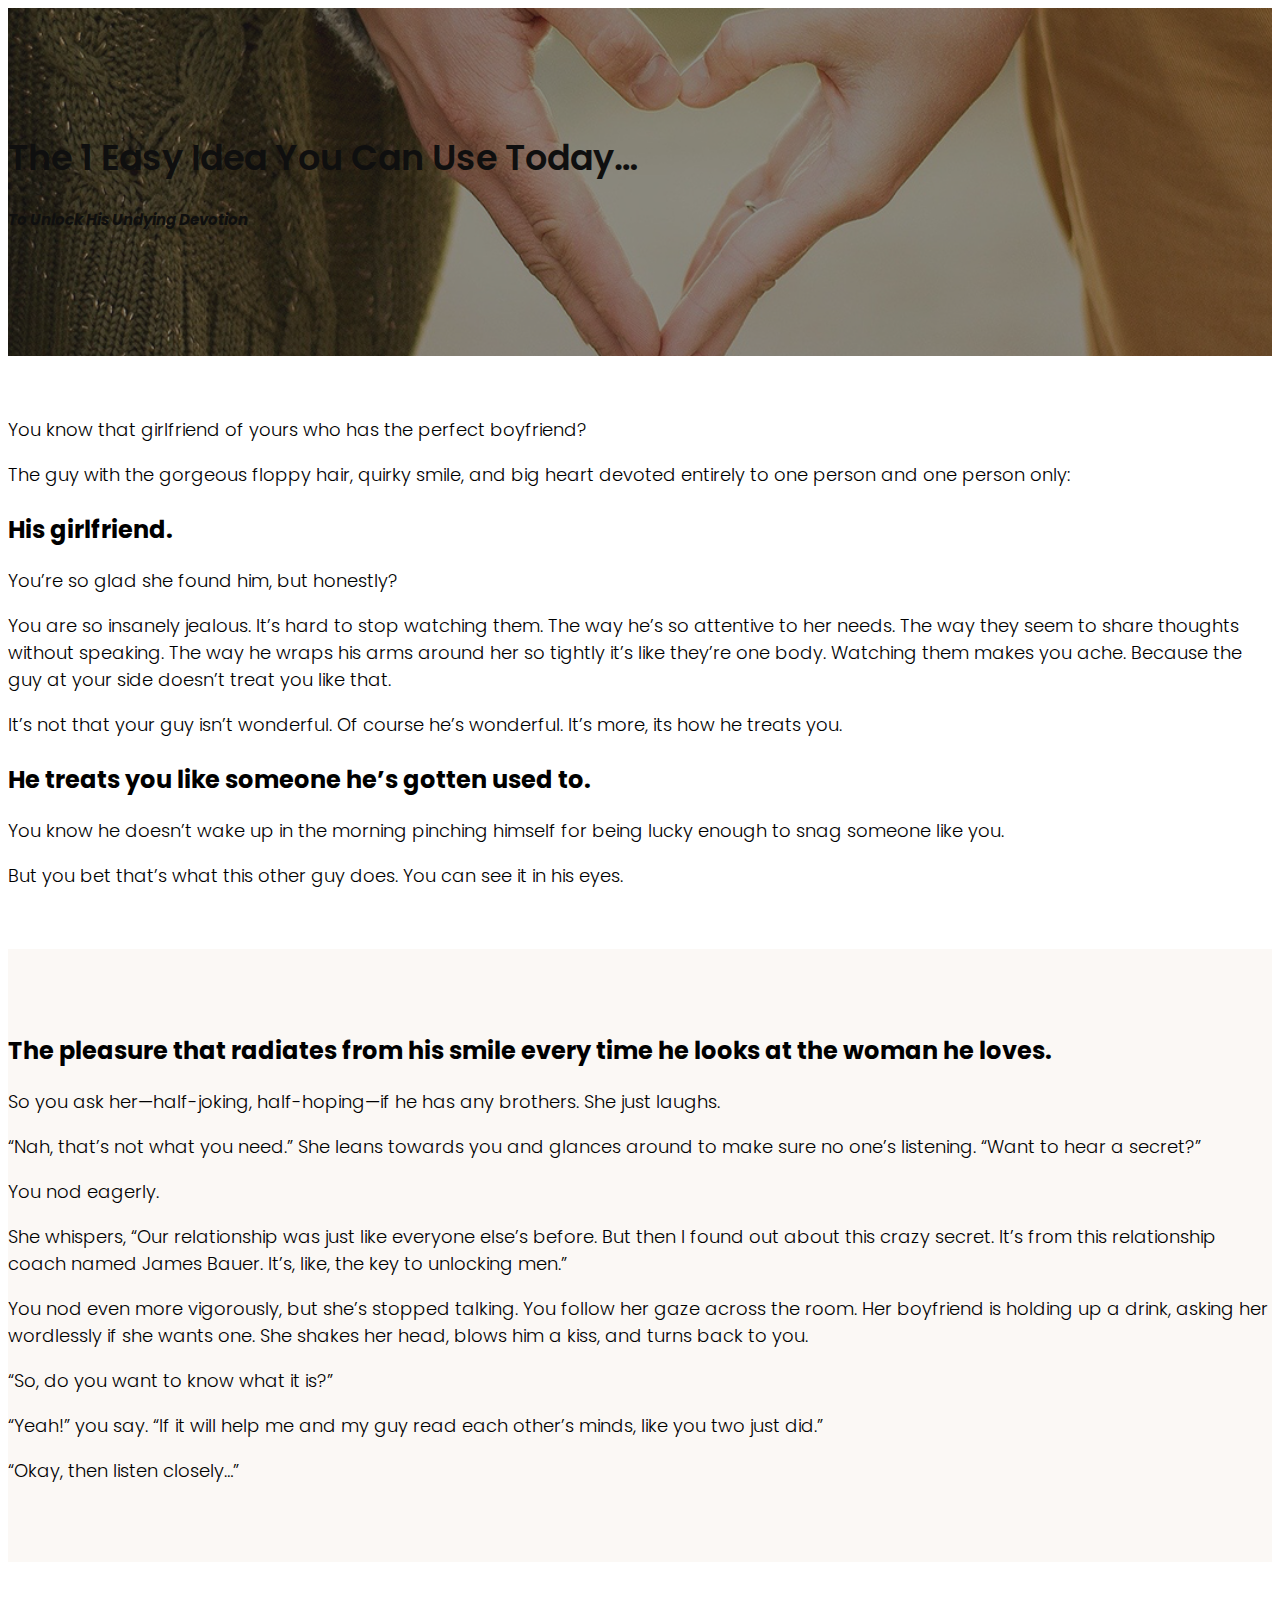
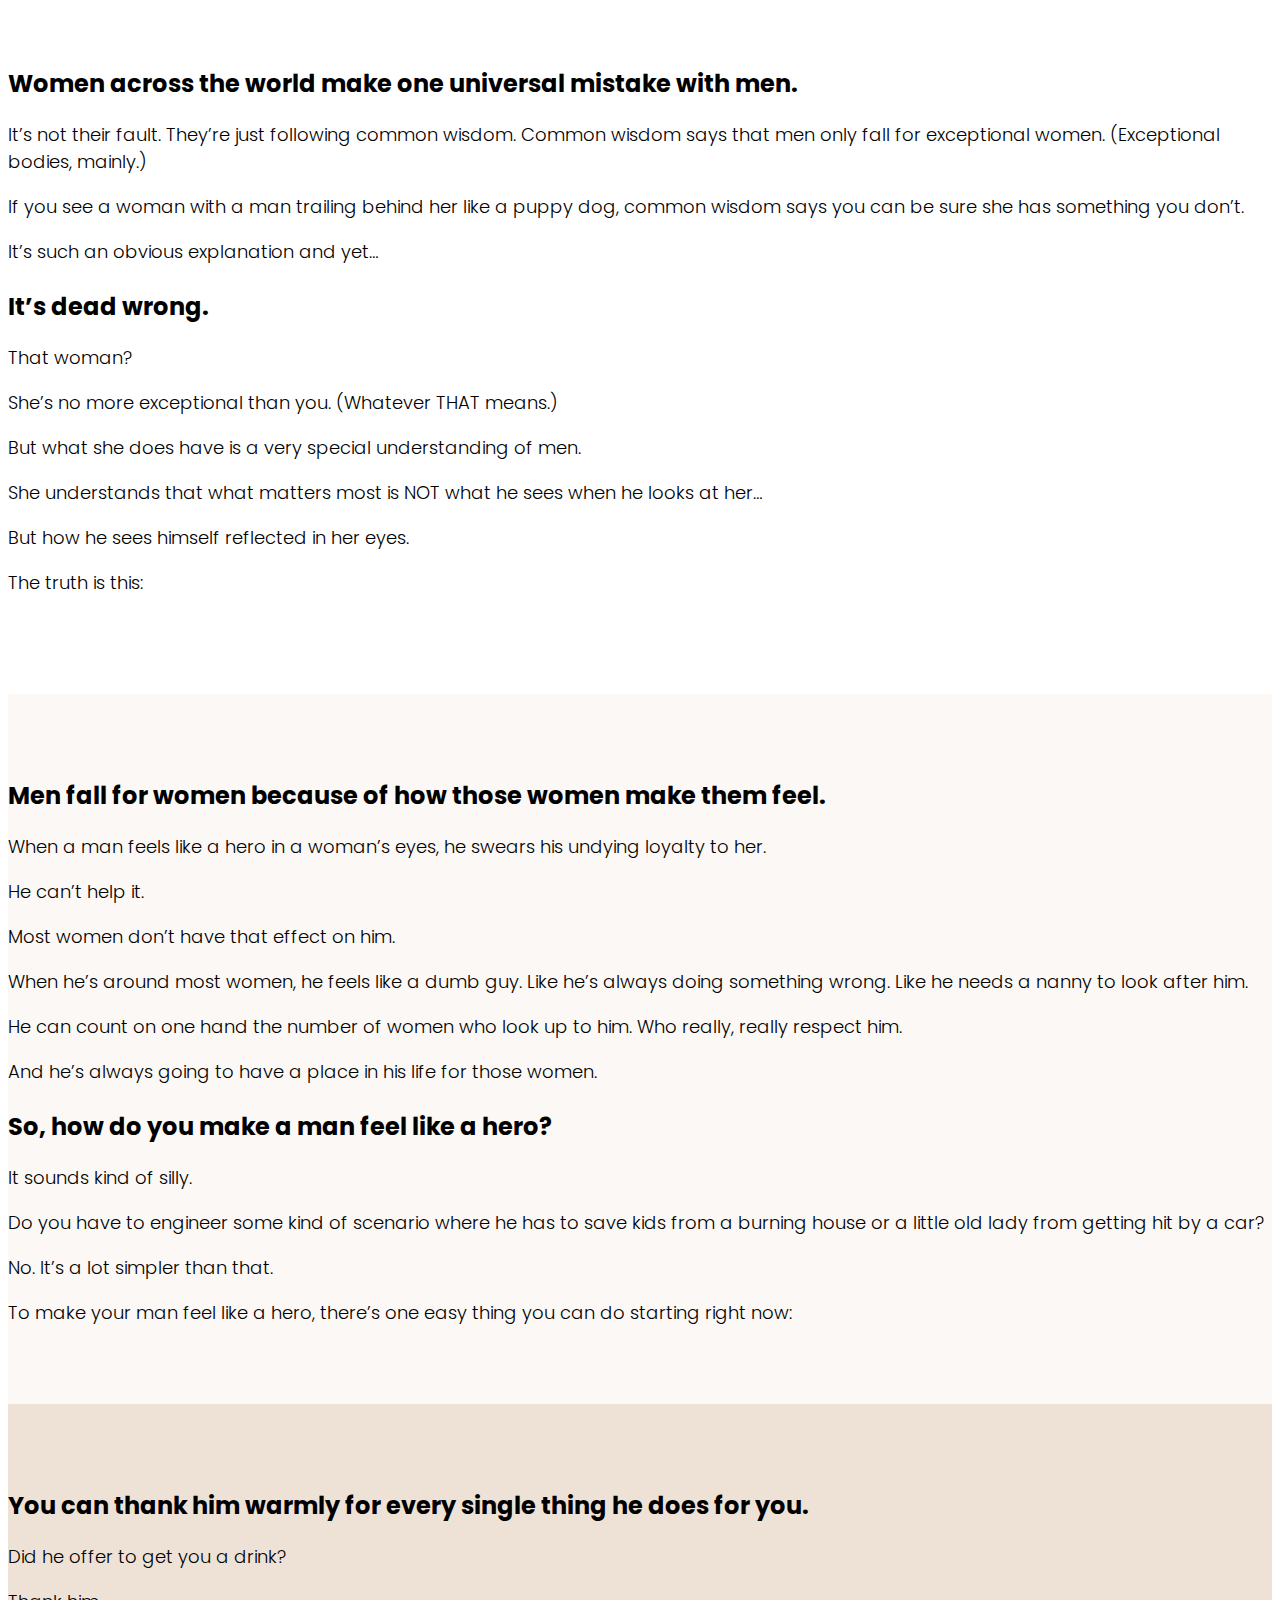
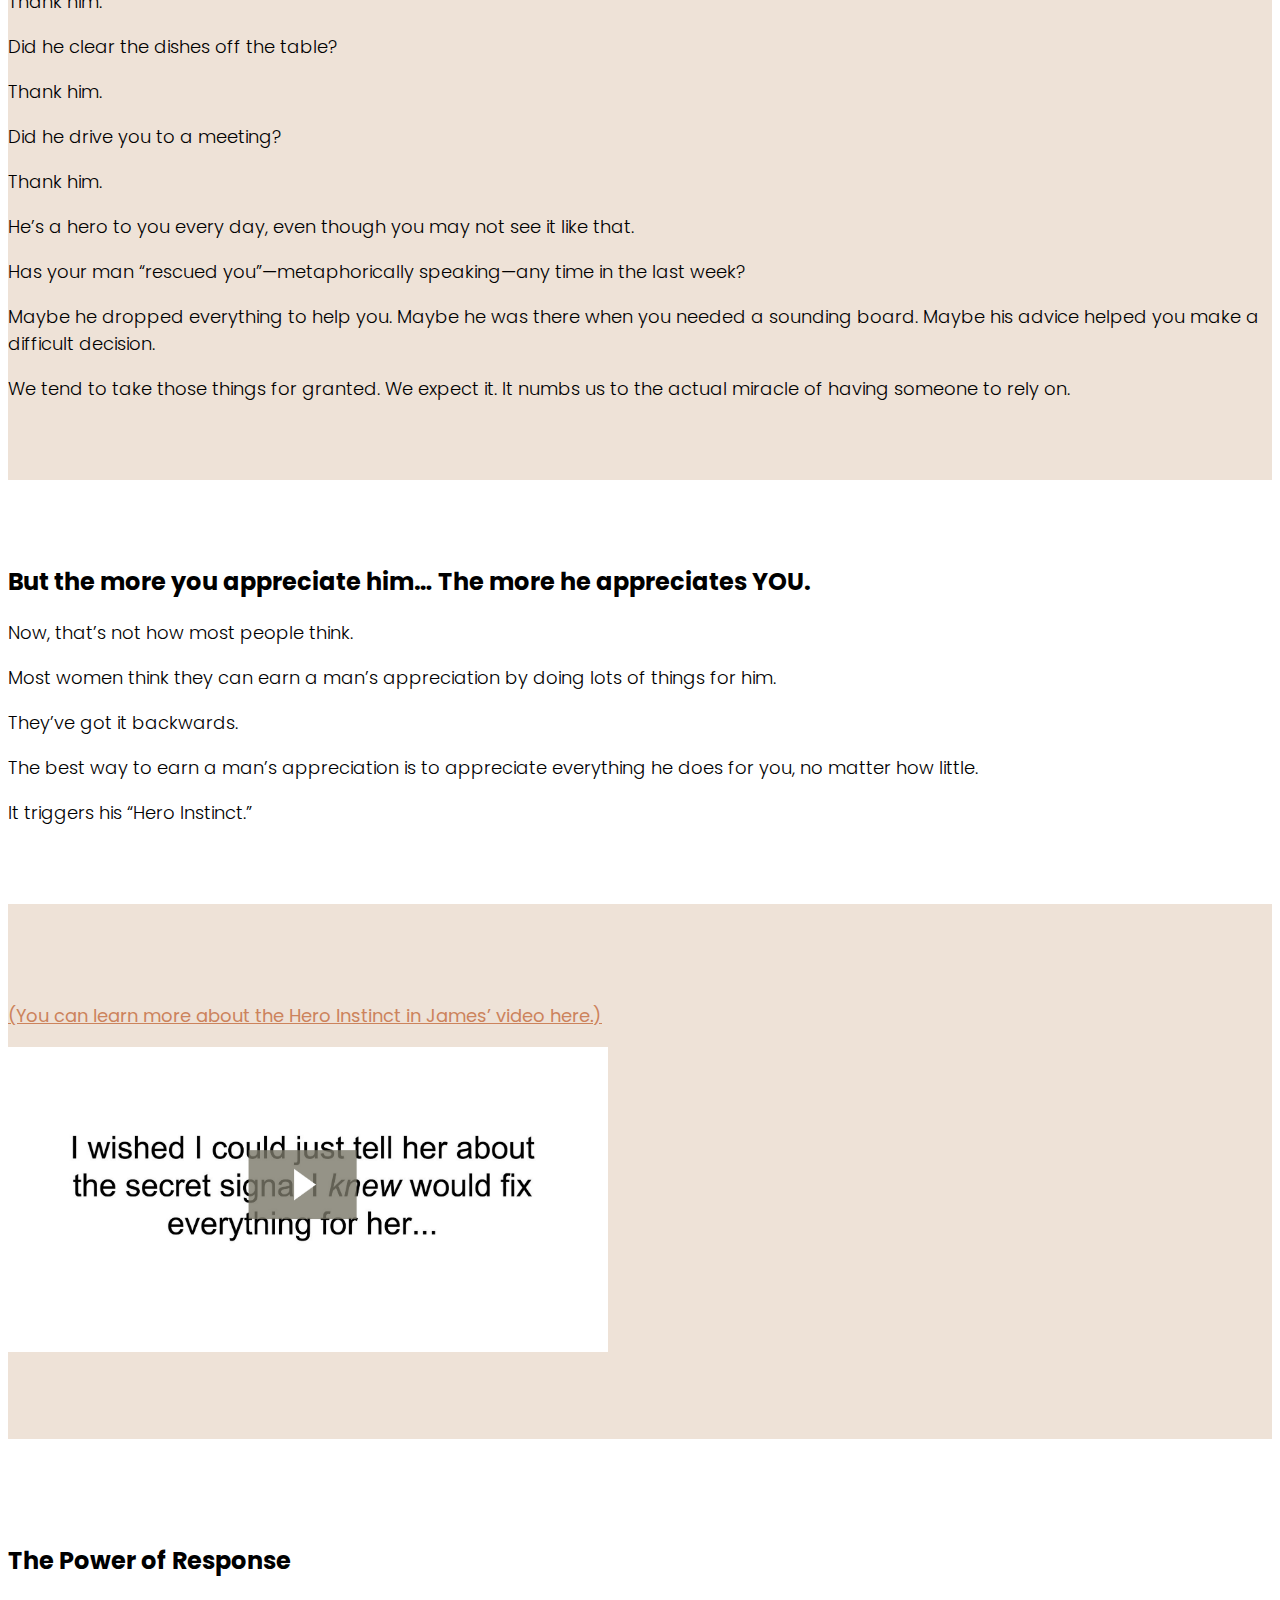
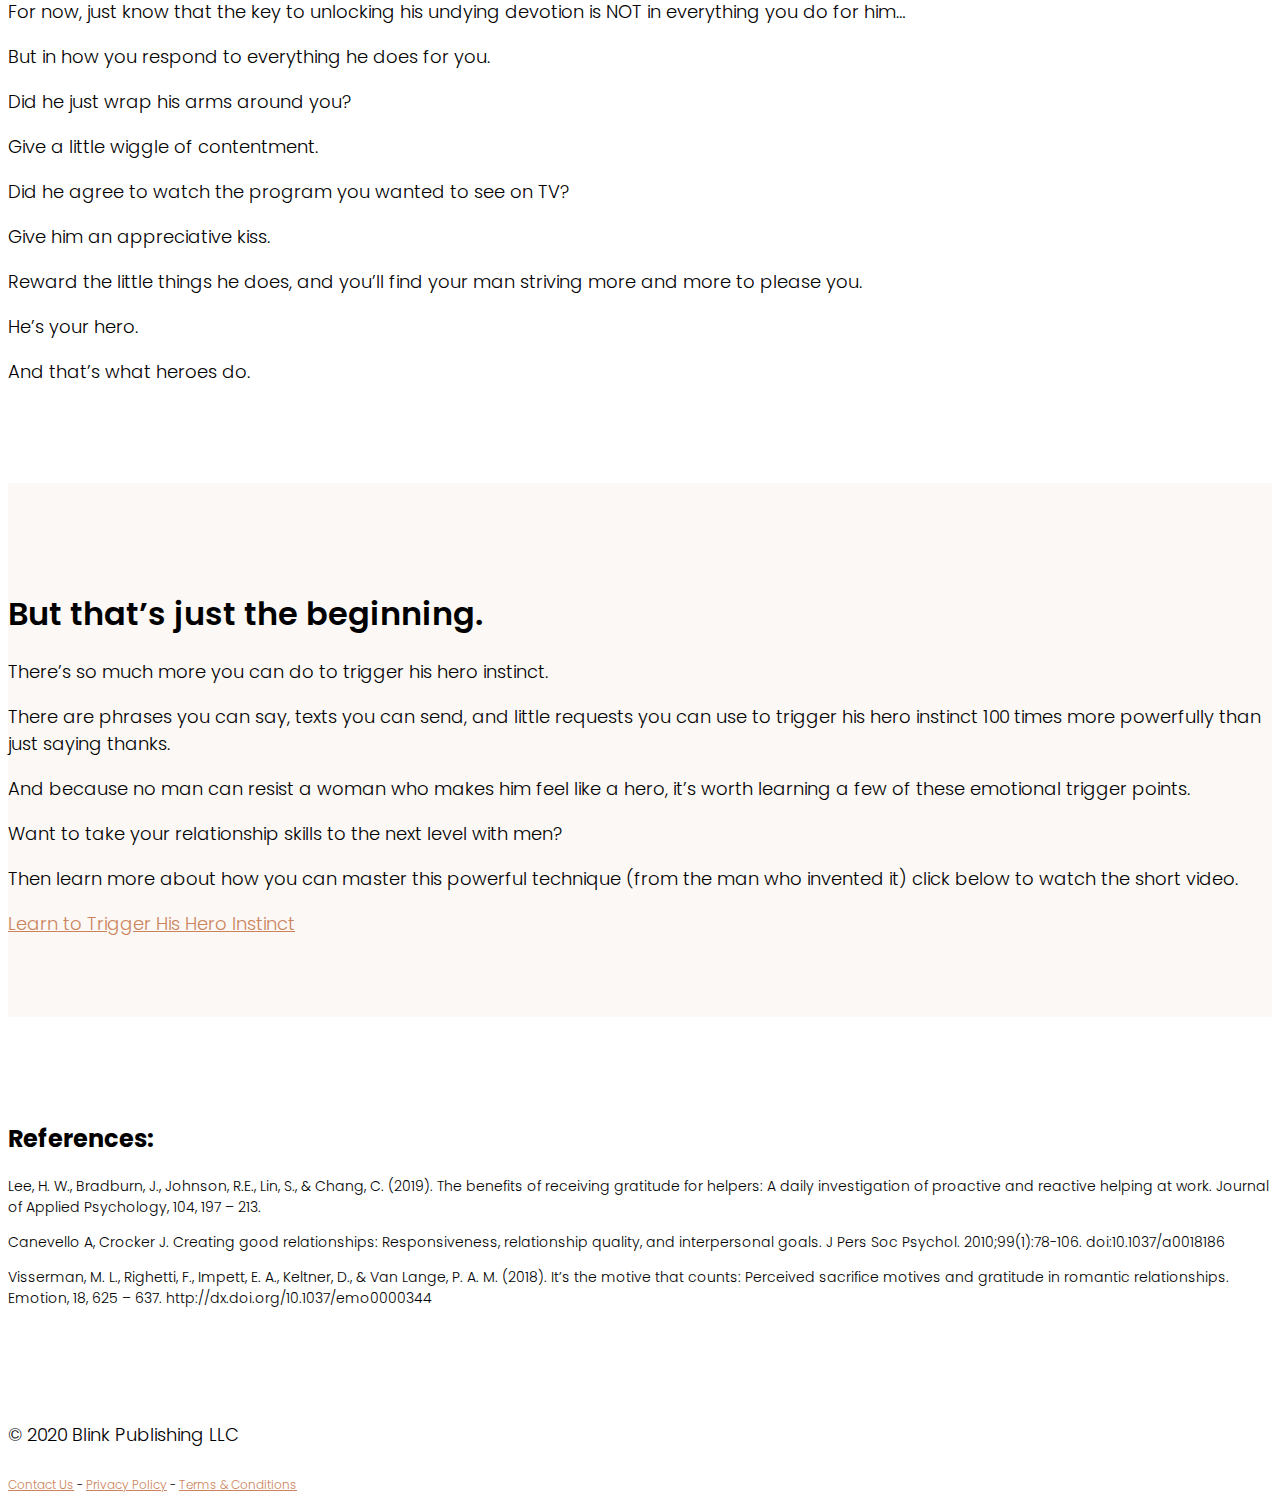
<file: his-devotion/index.html>
<!DOCTYPE html>
<html lang="en">
<head>
  <meta charset="UTF-8">
  <meta name="viewport" content="width=device-width, initial-scale=1.0">
  <meta http-equiv="X-UA-Compatible" content="ie=edge">
  <link rel="stylesheet" href="https://stackpath.bootstrapcdn.com/bootstrap/4.5.0/css/bootstrap.min.css" integrity="sha384-9aIt2nRpC12Uk9gS9baDl411NQApFmC26EwAOH8WgZl5MYYxFfc+NcPb1dKGj7Sk" crossorigin="anonymous">
  <link rel="stylesheet" href="css/style.css">
  <link href="https://fonts.googleapis.com/css2?family=Poppins:ital,wght@0,300;0,400;0,600;1,300;1,400&display=swap" rel="stylesheet">
  <title>Unlock His Devotion</title>
</head>
<body>
    <div id="main-banner">
      <div class="container">
        <div class="row text-white">
          <div class="col text-center">
          <h1>The 1 Easy Idea You Can Use Today…</h1>
          <h5><i>To Unlock His Undying Devotion</i></h5>
          </div>
        </div>
      </div>
    </div>
    <div id="second-section">
      <div class="container">
        <div class="row justify-content-center">
        	<div class="col-md-8">
            <p>You know that girlfriend of yours who has the perfect boyfriend?</p>
            <p>The guy with the gorgeous floppy hair, quirky smile, and big heart devoted entirely to one person and one person only:</p>
            <h3>His girlfriend.</h3>
            <p>You’re so glad she found him, but honestly?</p>
            <p>You are so insanely jealous. It’s hard to stop watching them. The way he’s so attentive to her needs. The way they seem to share thoughts without speaking. The way he wraps his arms around her so tightly it’s like they’re one body. Watching them makes you ache. Because the guy at your side doesn’t treat you like that.</p>
            <p>It’s not that your guy isn’t wonderful. Of course he’s wonderful. It’s more, its how he treats you.</p>
            <h3>He treats you like someone he’s gotten used to.</h3>
            <p>You know he doesn’t wake up in the morning pinching himself for being lucky enough to snag someone like you.</p>
            <p>But you bet that’s what this other guy does. You can see it in his eyes.</p>
          </div>
        </div>
      </div>
    </div>
    <div id="third-section">
      <div class="col-md-4 third-section-bg"></div>
      <div class="container">
        <div class="row third-section-content">
          <div class="col-md-8 pt-5 pb-5 pr-5">
            <h3>The pleasure that radiates from his smile every time he looks at the woman he loves.</h3>
            <p>So you ask her—half-joking, half-hoping—if he has any brothers. She just laughs.</p>
            <p>“Nah, that’s not what you need.” She leans towards you and glances around to make sure no one’s listening. “Want to hear a secret?”</p>
            <p>You nod eagerly.</p>
            <p>She whispers, “Our relationship was just like everyone else’s before. But then I found out about this crazy secret. It’s from this relationship coach named James Bauer. It’s, like, the key to unlocking men.”</p>
            <p>You nod even more vigorously, but she’s stopped talking. You follow her gaze across the room. Her boyfriend is holding up a drink, asking her wordlessly if she wants one. She shakes her head, blows him a kiss, and turns back to you.</p>
            <p>“So, do you want to know what it is?”</p>
            <p>“Yeah!” you say. “If it will help me and my guy read each other’s minds, like you two just did.”</p>
            <p>“Okay, then listen closely…”</p>
          </div>
        </div>
      </div>
    </div>
    <div id="fourth-section">
      <div class="container">
        <div class="row justify-content-center">
          <div class="col-md-8">
            <h3>Women across the world make one universal mistake with men.</h3>
            <p>It’s not their fault. They’re just following common wisdom. Common wisdom says that men only fall for exceptional women. (Exceptional bodies, mainly.)</p>
            <p>If you see a woman with a man trailing behind her like a puppy dog, common wisdom says you can be sure she has something you don’t.</p>
            <p>It’s such an obvious explanation and yet…</p>
            <h3>It’s dead wrong.</h3>
            <p>That woman?</p>
            <p>She’s no more exceptional than you. (Whatever THAT means.)</p>
            <p>But what she does have is a very special understanding of men.</p>
            <p>She understands that what matters most is NOT what he sees when he looks at her…</p>
            <p>But how he sees himself reflected in her eyes.</p>
            <p>The truth is this:</p>
          </div>
        </div>
      </div>
    </div>
    <div id="fifth-section">
      <div class="col-md-4 fifth-section-bg"></div>
      <div class="container">
        <div class="row justify-content-end">
          <div class="col-md-8 pl-md-5 fifth-section-content">
          <h3>Men fall for women because of how those women make them feel.</h3>
          <p>When a man feels like a hero in a woman’s eyes, he swears his undying loyalty to her.</p>
          <p>He can’t help it.</p>
          <p>Most women don’t have that effect on him.</p>
          <p>When he’s around most women, he feels like a dumb guy. Like he’s always doing something wrong. Like he needs a nanny to look after him.</p>
          <p>He can count on one hand the number of women who look up to him. Who really, really respect him.</p>
          <p>And he’s always going to have a place in his life for those women.</p>
          <h3>So, how do you make a man feel like a hero?</h3>
          <p>It sounds kind of silly.</p>
          <p>Do you have to engineer some kind of scenario where he has to save kids from a burning house or a little old lady from getting hit by a car?</p>
          <p>No. It’s a lot simpler than that.</p>
          <p>To make your man feel like a hero, there’s one easy thing you can do starting right now:</p>
          </div>
        </div>
      </div>
    </div>
    <div id="sixth-section">
      <div class="container">
        <div class="row">
         <div class="col-md-2"></div>
          <div class="col-md-8">
            <h3>You can thank him warmly for every single thing he does for you.</h3>
            <p>Did he offer to get you a drink?</p>
            <p>Thank him.</p>
            <p>Did he clear the dishes off the table?</p>
            <p>Thank him.</p>
            <p>Did he drive you to a meeting?</p>
            <p>Thank him.</p>
            <p>He’s a hero to you every day, even though you may not see it like that.</p>
            <p>Has your man “rescued you”—metaphorically speaking—any time in the last week?</p>
            <p>Maybe he dropped everything to help you. Maybe he was there when you needed a sounding board. Maybe his advice helped you make a difficult decision.</p>
            <p>We tend to take those things for granted. We expect it. It numbs us to the actual miracle of having someone to rely on.</p>
          </div>
        </div>
      </div>
    </div>
    <div id="eighth-section">
      <div class="col-md-4 eighth-section-bg"></div>
      <div class="container">
        <div class="row">
          <div class="col-md-8 pr-md-5 eighth-section-content">
            <h3>But the more you appreciate him… The more he appreciates YOU.</h3>
            <p>Now, that’s not how most people think.</p>
            <p>Most women think they can earn a man’s appreciation by doing lots of things for him.</p>
            <p>They’ve got it backwards.</p>
            <p>The best way to earn a man’s appreciation is to appreciate everything he does for you, no matter how little.</p>
            <p>It triggers his “Hero Instinct.”</p>
          </div>
        </div>
      </div>
    </div>
    <div id="ninth-section">
      <div class="container">
        <div class="row justify-content-center text-center">
          <div class="col-md-8">

              <p><a href="https://hissecretobsession.com/freepresentation.php?vtid=hisdevotion"><strong>(You can learn more about the Hero Instinct in James’ video here.)</strong></a></p>
              <a href="https://hissecretobsession.com/freepresentation.php?vtid=hisdevotion"><img src="images/videoThumb.png" class="img-fluid" alt=""></a>
          </div>
        </div>
      </div>
    </div>
    <div id="tenth-section">
      <div class="col-md-4 tenth-section-bg"></div>
      <div class="container">
        <div class="row justify-content-end">
          <div class="col-md-8 pl-md-5 fifth-section-content">
            <h3>The Power of Response</h3>
            <p>For now, just know that the key to unlocking his undying devotion is NOT in everything you do for him…</p>
            <p>But in how you respond to everything he does for you.</p>
            <p>Did he just wrap his arms around you?</p>
            <p>Give a little wiggle of contentment.</p>
            <p>Did he agree to watch the program you wanted to see on TV?</p>
            <p>Give him an appreciative kiss.</p>
            <p>Reward the little things he does, and you’ll find your man striving more and more to please you.</p>
            <p>He’s your hero.</p>
            <p>And that’s what heroes do.</p>
          </div>
        </div>
      </div>
    </div>
    <div id="eleventh-section">
      <div class="container">
        <div class="row justify-content-center">
        	<div class="col-md-8">
            <h2>But that’s just the beginning.</h2>
            <p>There’s so much more you can do to trigger his hero instinct.</p>
            <p>There are phrases you can say, texts you can send, and little requests you can use to trigger his hero instinct 100 times more powerfully than just saying thanks.</p>
            <p>And because no man can resist a woman who makes him feel like a hero, it’s worth learning a few of these emotional trigger points.</p>
            <p>Want to take your relationship skills to the next level with men?</p>
            <p> Then learn more about how you can master this powerful technique (from the man who invented it) click below to watch the short video.</p>
            <a href="https://hissecretobsession.com/freepresentation.php?vtid=hisdevotion" type="button" class="btn btn-success btn-lg">Learn to Trigger His Hero Instinct</a>
          </div>
        </div>
      </div>
    </div>
    <div id="references-section">
      <div class="container">
        <div class="row">
        <div class="col-md-2"></div>
          <div class="col-md-8" style="overflow-wrap: break-word;">
              <h3>References:</h3>
          <p>Lee, H. W., Bradburn, J., Johnson, R.E., Lin, S., & Chang, C. (2019). The benefits of receiving gratitude for helpers: A daily investigation of proactive and reactive helping at work. Journal of Applied Psychology, 104, 197 – 213.</p>
<p>Canevello A, Crocker J. Creating good relationships: Responsiveness, relationship quality, and interpersonal goals. J Pers Soc Psychol. 2010;99(1):78-106. doi:10.1037/a0018186</p>
<p>Visserman, M. L., Righetti, F., Impett, E. A., Keltner, D., & Van Lange, P. A. M. (2018). It’s the motive that counts: Perceived sacrifice motives and gratitude in romantic relationships. Emotion, 18, 625 – 637. http://dx.doi.org/10.1037/emo0000344</p>
          </div>
        </div>
      </div>
    </div>
    <div id="lp-footer">
      <div class="container">
        <div class="row">
          <div class="col text-center pt-4 pb-4">
            <p>© 2020 Blink Publishing LLC</p>
            <div class="footer-links">
              <div class="footer-links">
              <a href="#">Contact Us</a> - <a href="#">Privacy Policy</a> - <a href="#">Terms & Conditions</a>
            </div>
            </div>
          </div>
        </div>
      </div>
    </div>
  </body>
</html>
</file>
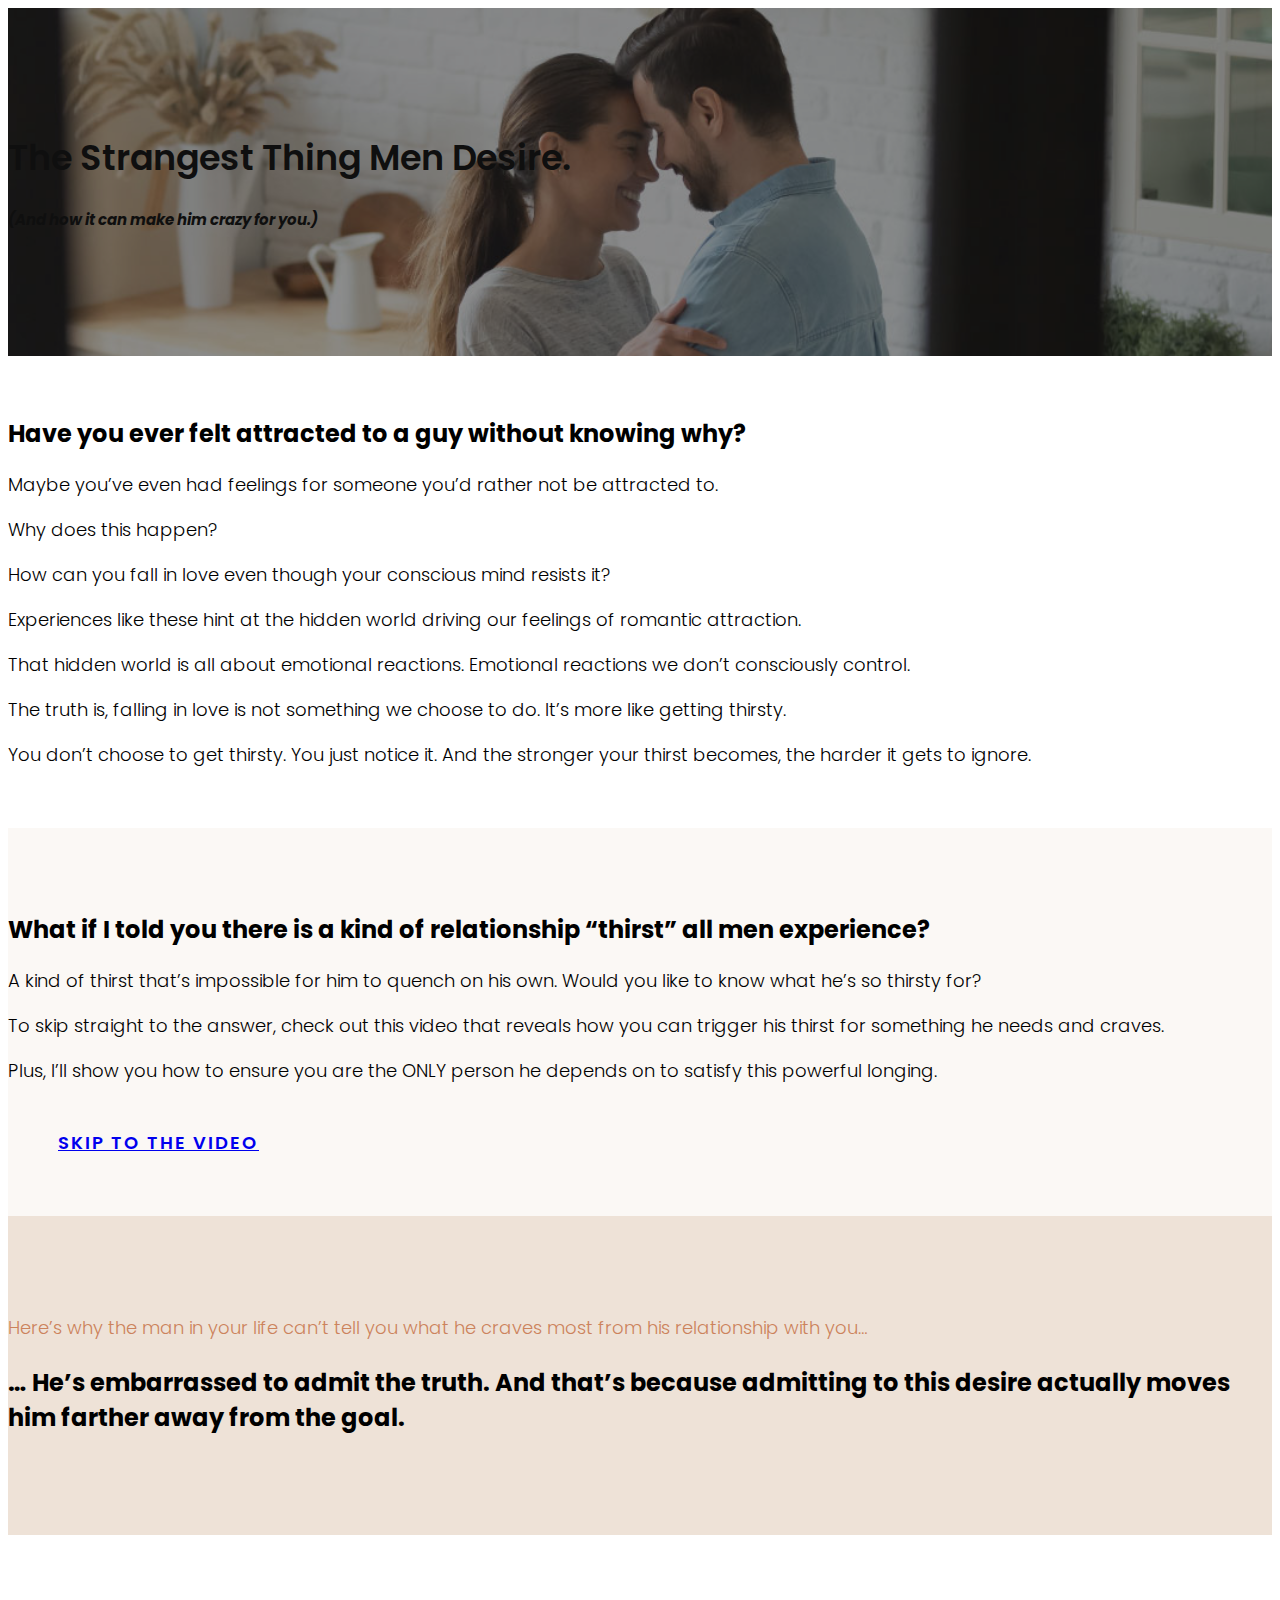
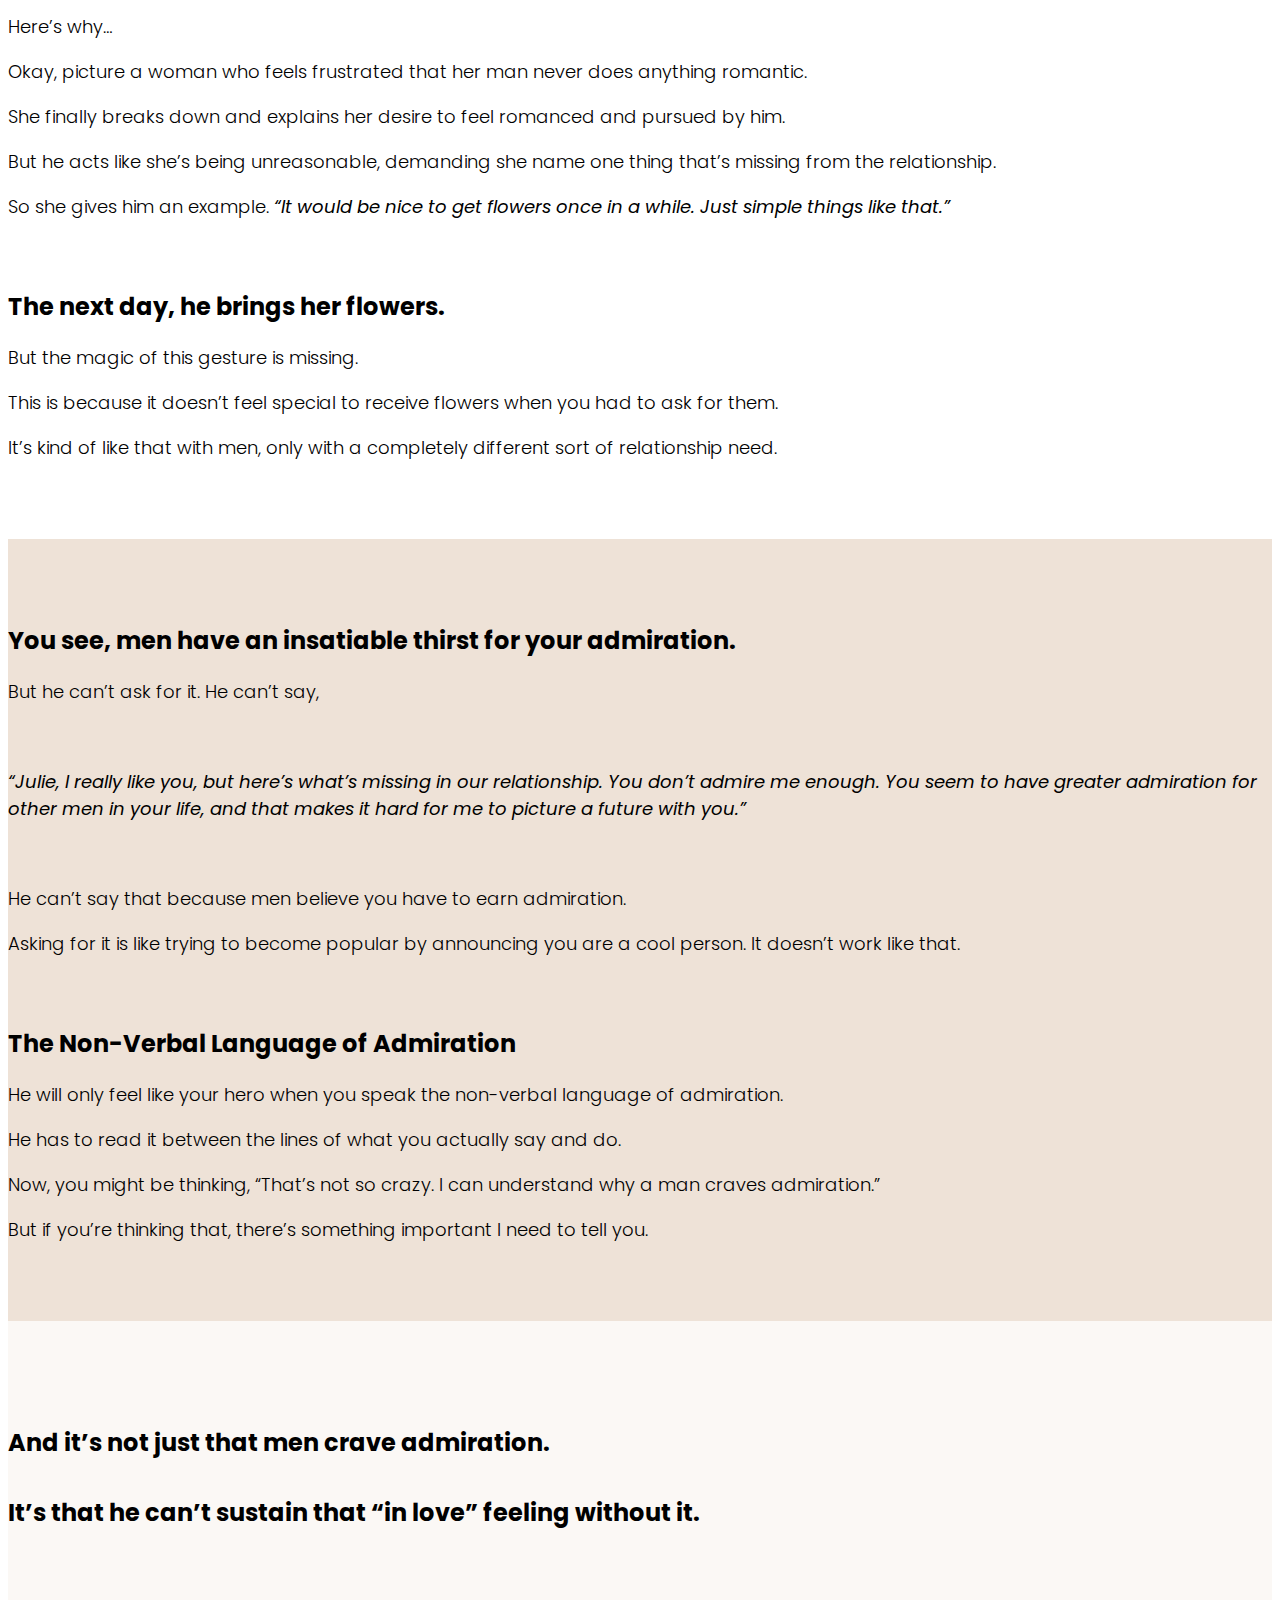
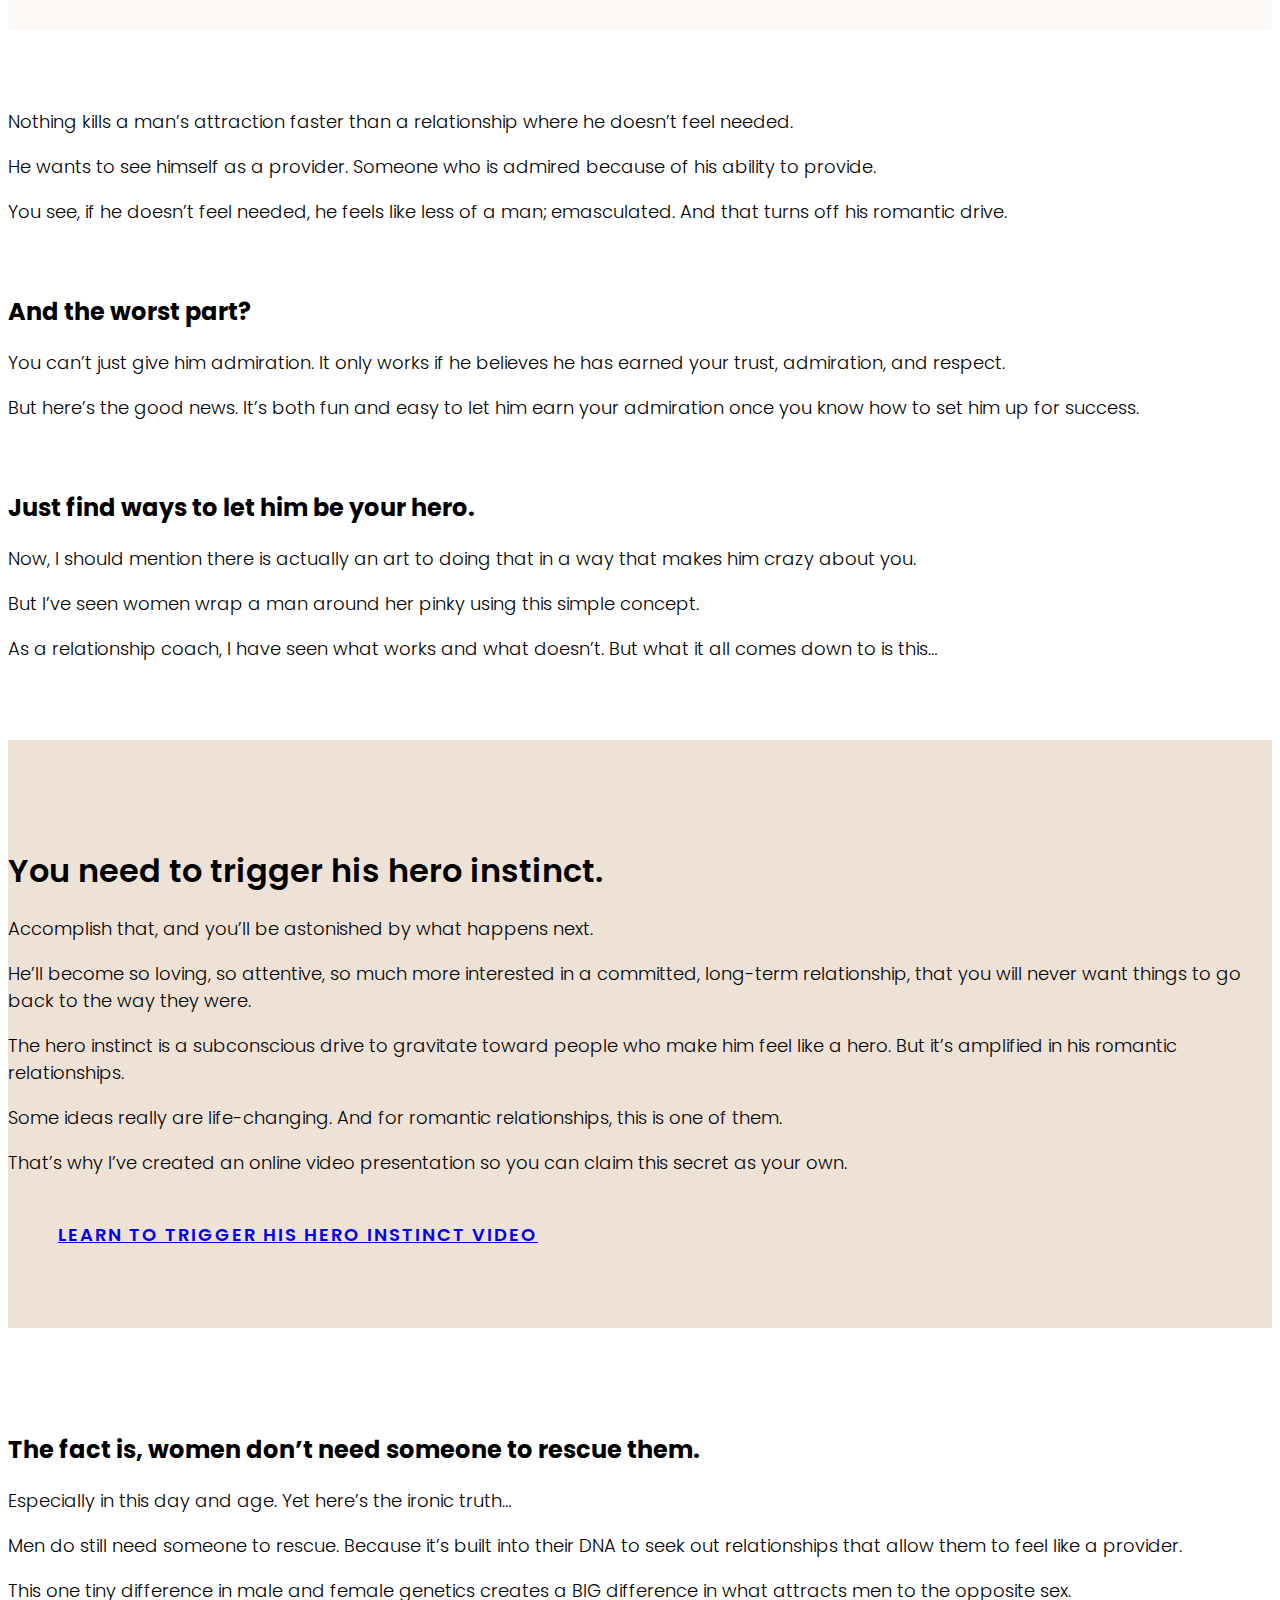
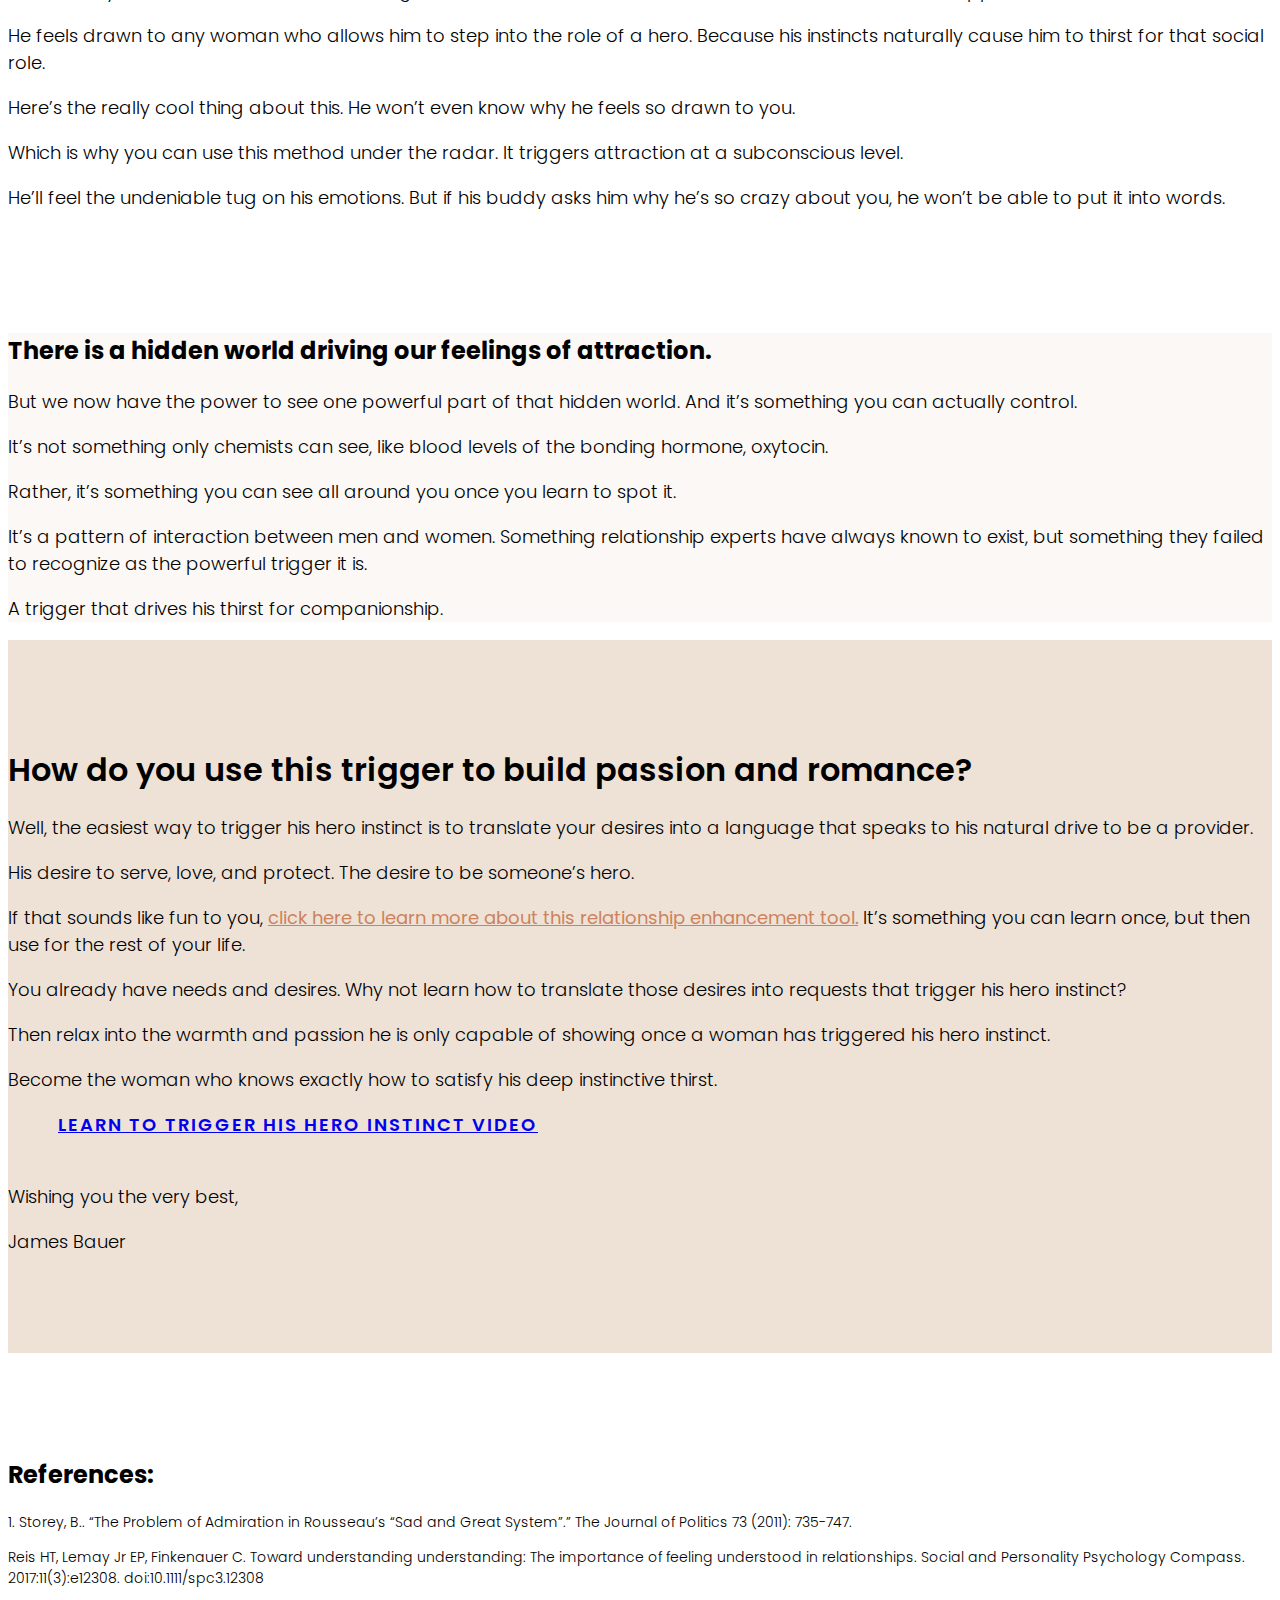
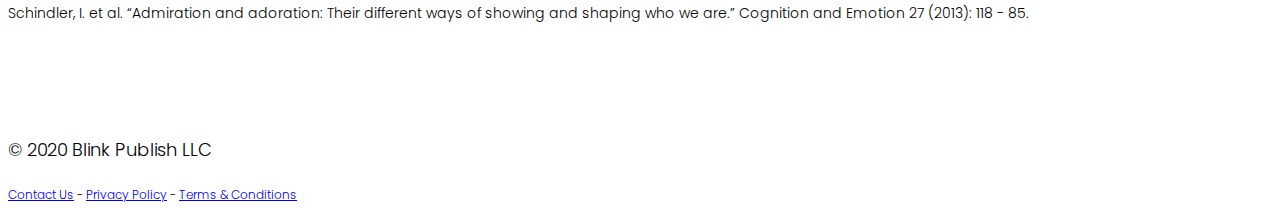
<file: his-strangest-desire/index.html>
<!DOCTYPE html>
<html lang="en">
<head>
  <meta charset="UTF-8">
  <meta name="viewport" content="width=device-width, initial-scale=1.0">
  <meta http-equiv="X-UA-Compatible" content="ie=edge">
  <link rel="stylesheet" href="https://stackpath.bootstrapcdn.com/bootstrap/4.5.0/css/bootstrap.min.css" integrity="sha384-9aIt2nRpC12Uk9gS9baDl411NQApFmC26EwAOH8WgZl5MYYxFfc+NcPb1dKGj7Sk" crossorigin="anonymous">
  <link rel="stylesheet" href="css/style.css">
  <link href="https://fonts.googleapis.com/css2?family=Poppins:ital,wght@0,300;0,400;0,600;1,300;1,400&display=swap" rel="stylesheet">
  <title>The Strangest Thing Men Desire</title>
</head>
<body>
    <div id="main-banner">
      <div class="container">
        <div class="row text-white">
          <div class="col text-center">
          <h1>The Strangest Thing Men Desire.</h1>
          <h5><i>(And how it can make him crazy for you.)</i></h5>
          </div>
        </div>
      </div>
    </div>
    <div id="second-section">
      <div class="container">
        <div class="row">
        	<div class="col-md-2"></div>
          <div class="col-md-8">
            <h3>Have you ever felt attracted to a guy without knowing why?</h3>
            <p>Maybe you’ve even had feelings for someone you’d rather not be attracted to.</p>
            <p>Why does this happen?</p>
            <p>How can you fall in love even though your conscious mind resists it?</p>
            <p>Experiences like these hint at the hidden world driving our feelings of romantic attraction.</p>
            <p>That hidden world is all about emotional reactions. Emotional reactions we don’t consciously control.</p>
            <p>The truth is, falling in love is not something we choose to do. It’s more like getting thirsty.</p>
            <p>You don’t choose to get thirsty. You just notice it. And the stronger your thirst becomes, the harder it gets to ignore.</p>
          </div>
        </div>
      </div>
    </div>
    <div id="third-section">
      <div class="col-md-4 third-section-bg"></div>
      <div class="container">
        <div class="row third-section-content">
          <div class="col-md-8 pt-5 pb-5 pr-5">
            <h3>What if I told you there is a kind of relationship “thirst” all men experience?</h3>
            <p>A kind of thirst that’s impossible for him to quench on his own. Would you like to know what he’s so thirsty for?</p>
              <p>To skip straight to the answer, check out this video that reveals how you can trigger his thirst for something he needs and craves.</p>
              <p>Plus, I’ll show you how to ensure you are the ONLY person he depends on to satisfy this powerful longing.</p>
              <br />
              <a href="https://hop.clickbank.net/?affiliate=coldace&vendor=hissecret&lp=7&ap=f" type="button" name="button" class="btn btn-primary btn-lg btn-round">Skip To The Video</a>
          </div>
        </div>
      </div>
    </div>
    <div id="fourth-section">
      <div class="container">
        <div class="row">
          <div class="col-md-2"></div>
          <div class="col-md-8 text-center">
            <p>Here’s why the man in your life can’t tell you what he craves most from his relationship with you…</p>
            <h3>… He’s embarrassed to admit the truth. And that’s because admitting to this desire actually moves him farther away from the goal.</h3>
          </div>
        </div>
      </div>
    </div>
    <div id="fifth-section">
      <div class="col-md-4 fifth-section-bg"></div>
      <div class="container">
        <div class="row justify-content-end">
          <div class="col-md-8 pl-md-5 fifth-section-content">
            <p>Here’s why…</p>
            <p>Okay, picture a woman who feels frustrated that her man never does anything romantic.</p>
            <p>She finally breaks down and explains her desire to feel romanced and pursued by him.</p>
            <p>But he acts like she’s being unreasonable, demanding she name one thing that’s missing from the relationship.</p>
            <p>So she gives him an example. <strong><i>“It would be nice to get flowers once in a while. Just simple things like that.”</i></strong></p>
            <br />
            <h3>The next day, he brings her flowers.</h3> 
            <p>But the magic of this gesture is missing.</p>
        	<p>This is because it doesn’t feel special to receive flowers when you had to ask for them.</p>
            <p>It’s kind of like that with men, only with a completely different sort of relationship need.</p>
          </div>
        </div>
      </div>
    </div>
    <div id="sixth-section">
      <div class="container">
        <div class="row">
         <div class="col-md-2"></div>
          <div class="col-md-8">
          	 <h3>You see, men have an insatiable thirst for your admiration.</h3>
            <p>But he can’t ask for it. He can’t say,</p><br />
            <p class="text-center"><strong><i>“Julie, I really like you, but here’s what’s missing in our relationship. You don’t admire me enough. You seem to have greater admiration for other men in your life, and that makes it hard for me to picture a future with you.”</i></strong></p><br />
              <p>He can’t say that because men believe you have to earn admiration.</p>
              <p>Asking for it is like trying to become popular by announcing you are a cool person. It doesn’t work like that.</p>
              <br />
              <h3>The Non-Verbal Language of Admiration</h3>
              <p>He will only feel like your hero when you speak the non-verbal language of admiration.</p>
              <p>He has to read it between the lines of what you actually say and do.</p>
            <p>Now, you might be thinking, “That’s not so crazy. I can understand why a man craves admiration.”</p>
            <p>But if you’re thinking that, there’s something important I need to tell you.</p>
          </div>
        </div>
      </div>
    </div>
    <div id="seventh-section">
      <div class="container">
        <div class="row">
         <div class="col-md-2"></div>
          <div class="col-md-8 text-center">

            <h3>And it’s not just that men crave admiration.<br /><br /> It’s that he can’t sustain that “in love” feeling without it.</h3>
          </div>
        </div>
      </div>
    </div>
    <div id="eighth-section">
      <div class="col-md-4 eighth-section-bg"></div>
      <div class="container">
        <div class="row">
          <div class="col-md-8 pr-md-5 eighth-section-content">
            <p>Nothing kills a man’s attraction faster than a relationship where he doesn’t feel needed.</p>
            <p>He wants to see himself as a provider. Someone who is admired because of his ability to provide.</p>
            <p>You see, if he doesn’t feel needed, he feels like less of a man; emasculated. And that turns off his romantic drive.</p>
            <br />
            <h3>And the worst part?</h3>
            <p>You can’t just give him admiration. It only works if he believes he has earned your trust, admiration, and respect.</p>
            <p>But here’s the good news. It’s both fun and easy to let him earn your admiration once you know how to set him up for success.</p>
            <br />
            <h3>Just find ways to let him be your hero.</h3>
            <p>Now, I should mention there is actually an art to doing that in a way that makes him crazy about you.</p>
            <p>But I’ve seen women wrap a man around her pinky using this simple concept.</p>
            <p>As a relationship coach, I have seen what works and what doesn’t. But what it all comes down to is this…</p>
          </div>
        </div>
      </div>
    </div>
    <div id="ninth-section">
      <div class="container">
        <div class="row">
         <div class="col-md-2"></div>
          <div class="col-md-8">
            <h2>You need to trigger his hero instinct.</h2>
              <p>Accomplish that, and you’ll be astonished by what happens next.</p>
              <p>He’ll become so loving, so attentive, so much more interested in a committed, long-term relationship, that you will never want things to go back to the way they were.</p>
              <p>The hero instinct is a subconscious drive to gravitate toward people who make him feel like a hero. But it’s amplified in his romantic relationships.</p>
              <p>Some ideas really are life-changing. And for romantic relationships, this is one of them.</p>
              <p>That’s why I’ve created an online video presentation so you can claim this secret as your own.</p>
              <br />
              <a href="https://hop.clickbank.net/?affiliate=coldace&vendor=hissecret&lp=7&ap=f" type="button" class="btn btn-primary btn-lg btn-circle btn-round" name="button">Learn To Trigger His Hero Instinct Video</a>
          </div>
        </div>
      </div>
    </div>
    <div id="tenth-section">
      <div class="container">
        <div class="row">
        <div class="col-md-2"></div>
          <div class="col-md-8">
              <h3>The fact is, women don’t need someone to rescue them.</h3>
              <p>Especially in this day and age. Yet here’s the ironic truth…</p>
              <p>Men do still need someone to rescue. Because it’s built into their DNA to seek out relationships that allow them to feel like a provider.</p>
              <p>This one tiny difference in male and female genetics creates a BIG difference in what attracts men to the opposite sex.</p>
              <p>He feels drawn to any woman who allows him to step into the role of a hero. Because his instincts naturally cause him to thirst for that social role.</p>
              <p>Here’s the really cool thing about this. He won’t even know why he feels so drawn to you.</p>
              <p>Which is why you can use this method under the radar. It triggers attraction at a subconscious level.</p>
              <p>He’ll feel the undeniable tug on his emotions. But if his buddy asks him why he’s so crazy about you, he won’t be able to put it into words.</p>
          </div>
        </div>
      </div>
    </div>
    <div id="eleventh-section">
      <div class="col-md-4 eleventh-section-bg"></div>
      <div class="container">
        <div class="row justify-content-end">
          <div class="col-md-8 pt-5 pb-5 pl-md-5">
            <h3>There is a hidden world driving our feelings of attraction.</h3>
            <p>But we now have the power to see one powerful part of that hidden world. And it’s something you can actually control.</p>
            <p>It’s not something only chemists can see, like blood levels of the bonding hormone, oxytocin.</p>
            <p>Rather, it’s something you can see all around you once you learn to spot it.</p>
            <p>It’s a pattern of interaction between men and women. Something relationship experts have always known to exist, but something they failed to recognize as the powerful trigger it is.</p>
            <p>A trigger that drives his thirst for companionship.</p>
          </div>
        </div>
      </div>
    </div>
    <div id="ninth-section">
      <div class="container">
        <div class="row">
        	<div class="col-md-2"></div>
          <div class="col-md-8">
            <h2>How do you use this trigger to build passion and romance?</h2>
              <p>Well, the easiest way to trigger his hero instinct is to translate your desires into a language that speaks to his natural drive to be a provider.</p>
              <p>His desire to serve, love, and protect. The desire to be someone’s hero.</p>
              <p>If that sounds like fun to you, <a href="https://hop.clickbank.net/?affiliate=coldace&vendor=hissecret&lp=7&ap=f"><strong>click here to learn more about this relationship enhancement tool.</strong></a> It’s something you can learn once, but then use for the rest of your life.</p>
              <p>You already have needs and desires. Why not learn how to translate those desires into requests that trigger his hero instinct?</p>
              <p>Then relax into the warmth and passion he is only capable of showing once a woman has triggered his hero instinct.</p>
          	  <p>Become the woman who knows exactly how to satisfy his deep instinctive thirst.</p>
              <a href="https://hop.clickbank.net/?affiliate=coldace&vendor=hissecret&lp=7&ap=f" type="button" class="btn btn-primary btn-lg btn-circle btn-round" name="button">Learn to Trigger His Hero Instinct Video</a>
              <br /><br />
              <p>Wishing you the very best,</p>
              <p>James Bauer</p>
          </div>
        </div>
      </div>
    </div>
        <div id="references-section">
      <div class="container">
        <div class="row">
        <div class="col-md-2"></div>
          <div class="col-md-8" style="overflow-wrap: break-word;">
              <h3>References:</h3>
          <p>1. Storey, B.. “The Problem of Admiration in Rousseau’s “Sad and Great System”.” The Journal of Politics 73 (2011): 735-747.</p>
<p>Reis HT, Lemay Jr EP, Finkenauer C. Toward understanding understanding: The importance of feeling understood in relationships. Social and Personality Psychology Compass. 2017:11(3):e12308. doi:10.1111/spc3.12308</p>
<p>Schindler, I. et al. “Admiration and adoration: Their different ways of showing and shaping who we are.” Cognition and Emotion 27 (2013): 118 - 85.</p>
          </div>
        </div>
      </div>
    </div>
    <div id="lp-footer">
      <div class="container">
        <div class="row">
          <div class="col text-center pt-4 pb-4">
            <p>© 2020 Blink Publish LLC</p>
            <div class="footer-links">
              <a href="#">Contact Us</a> - <a href="#">Privacy Policy</a> - <a href="#">Terms & Conditions</a>
            </div>
          </div>
        </div>
      </div>
    </div>
  </body>
</html>
</file>
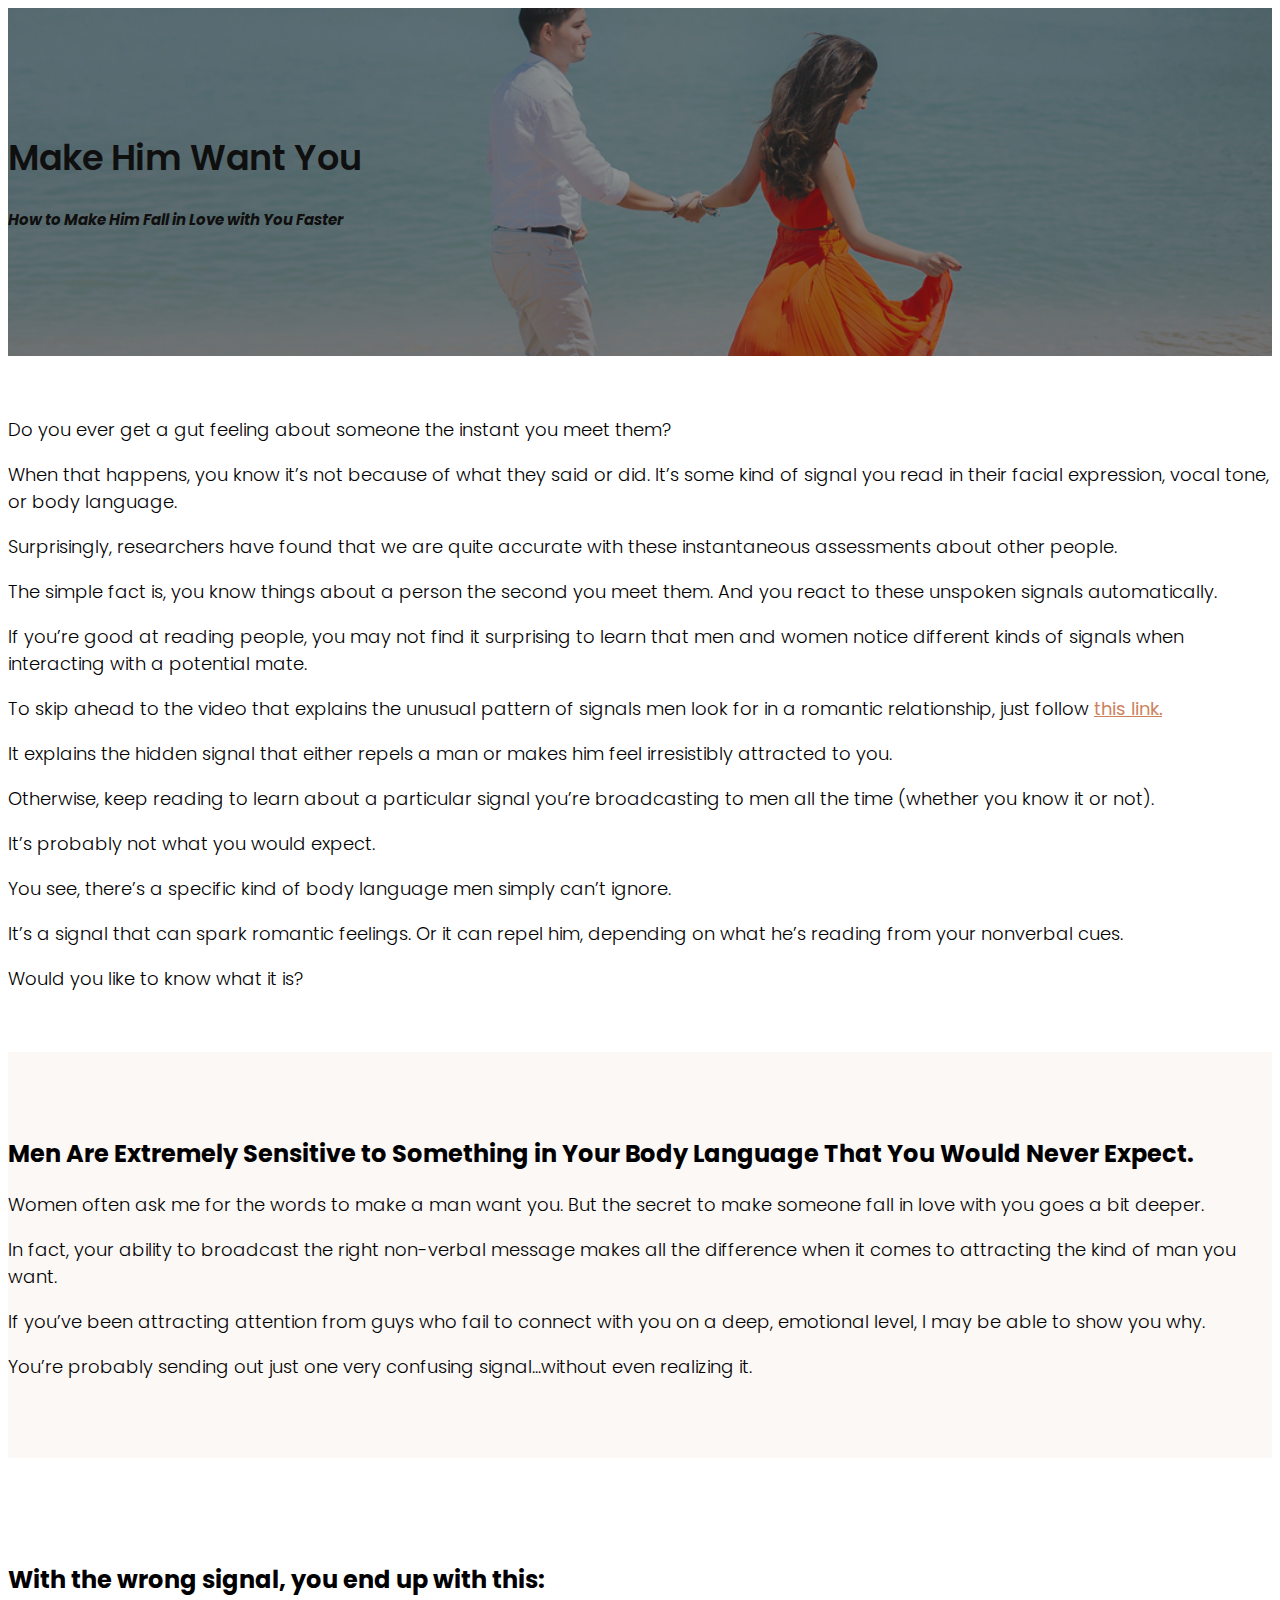
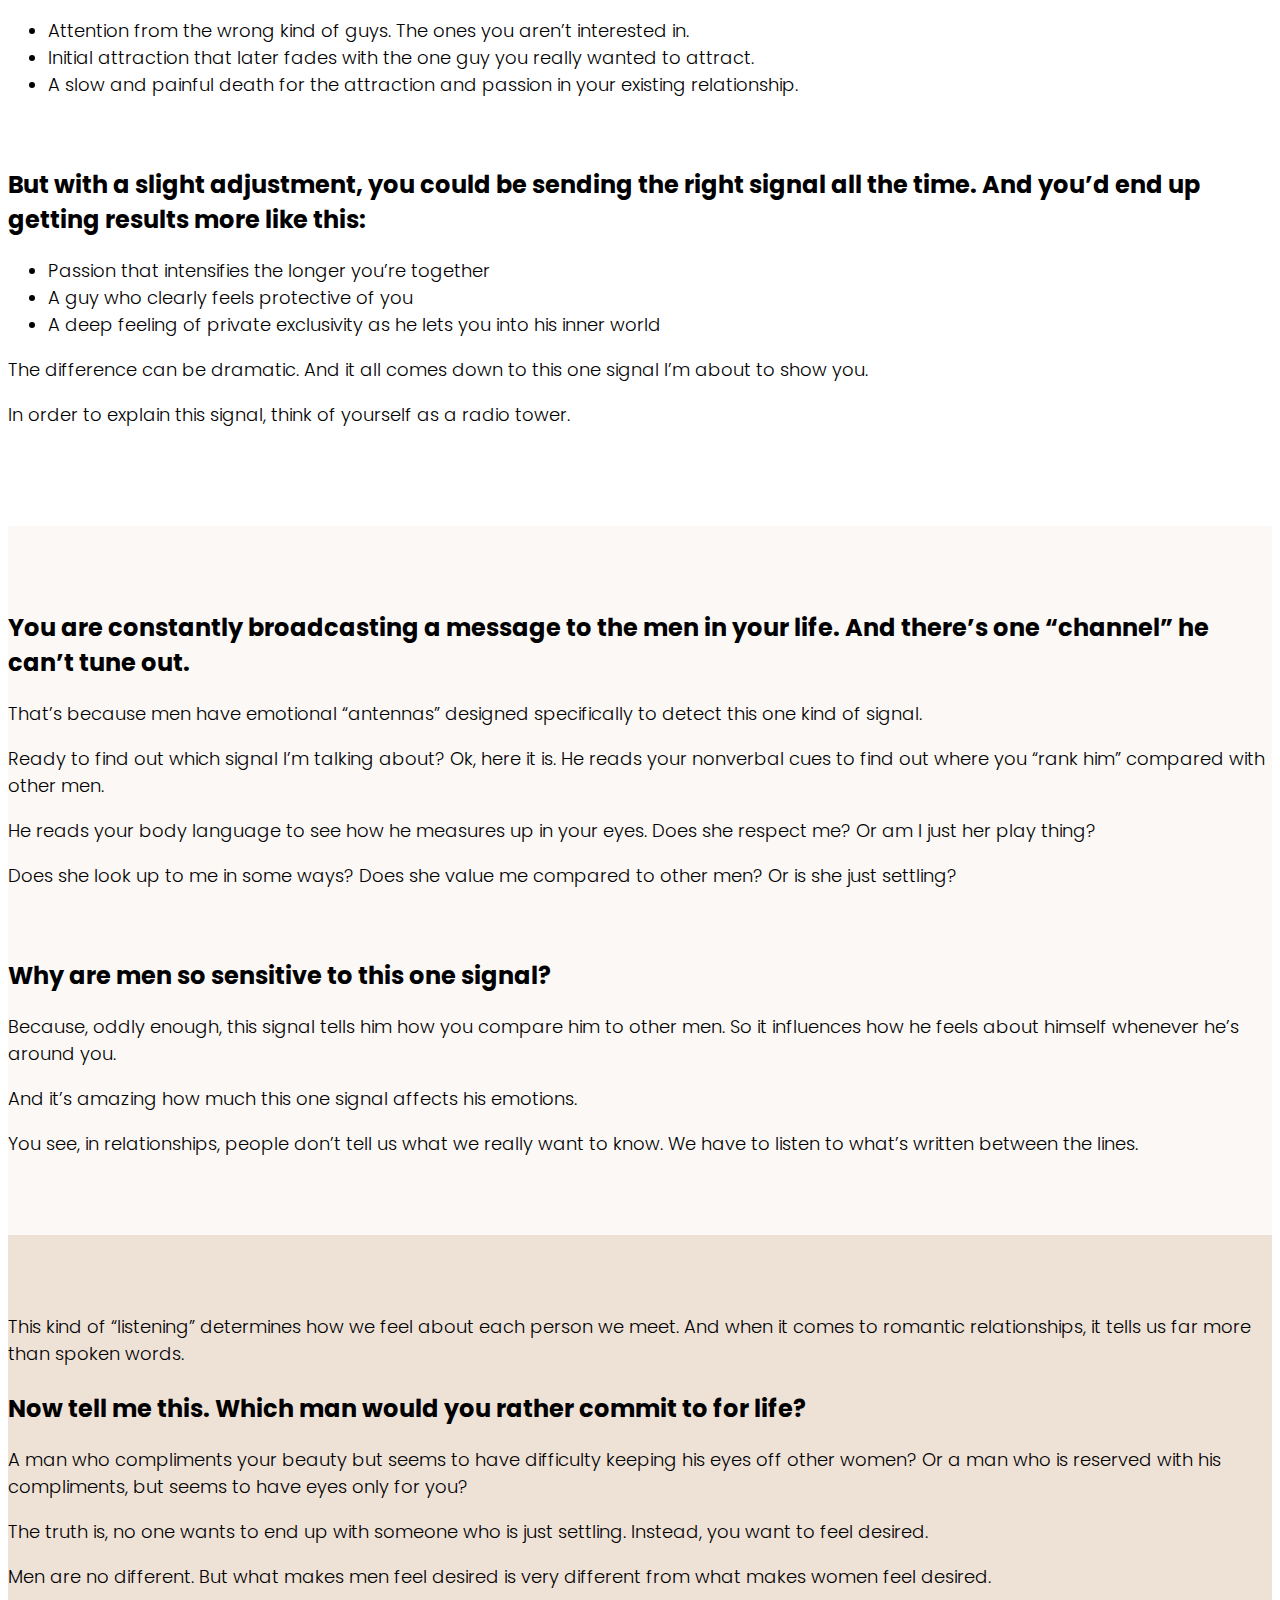
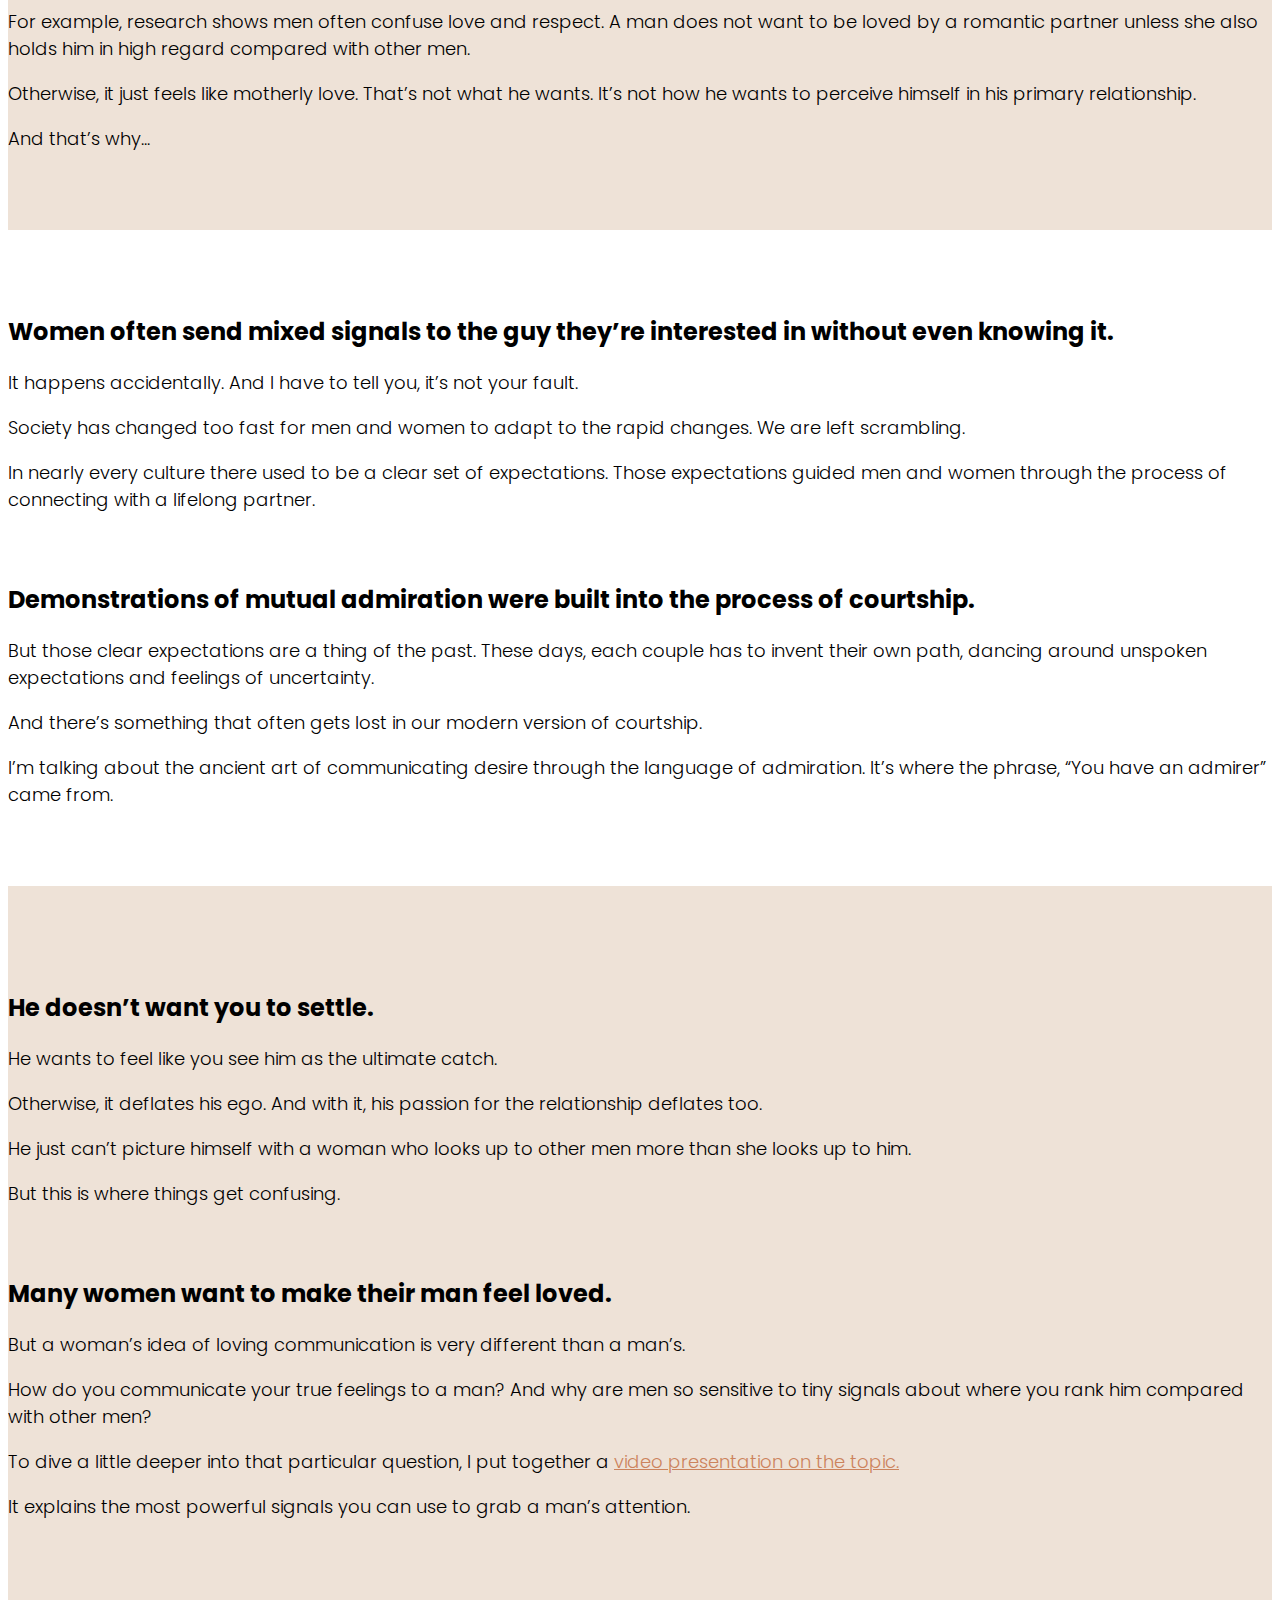
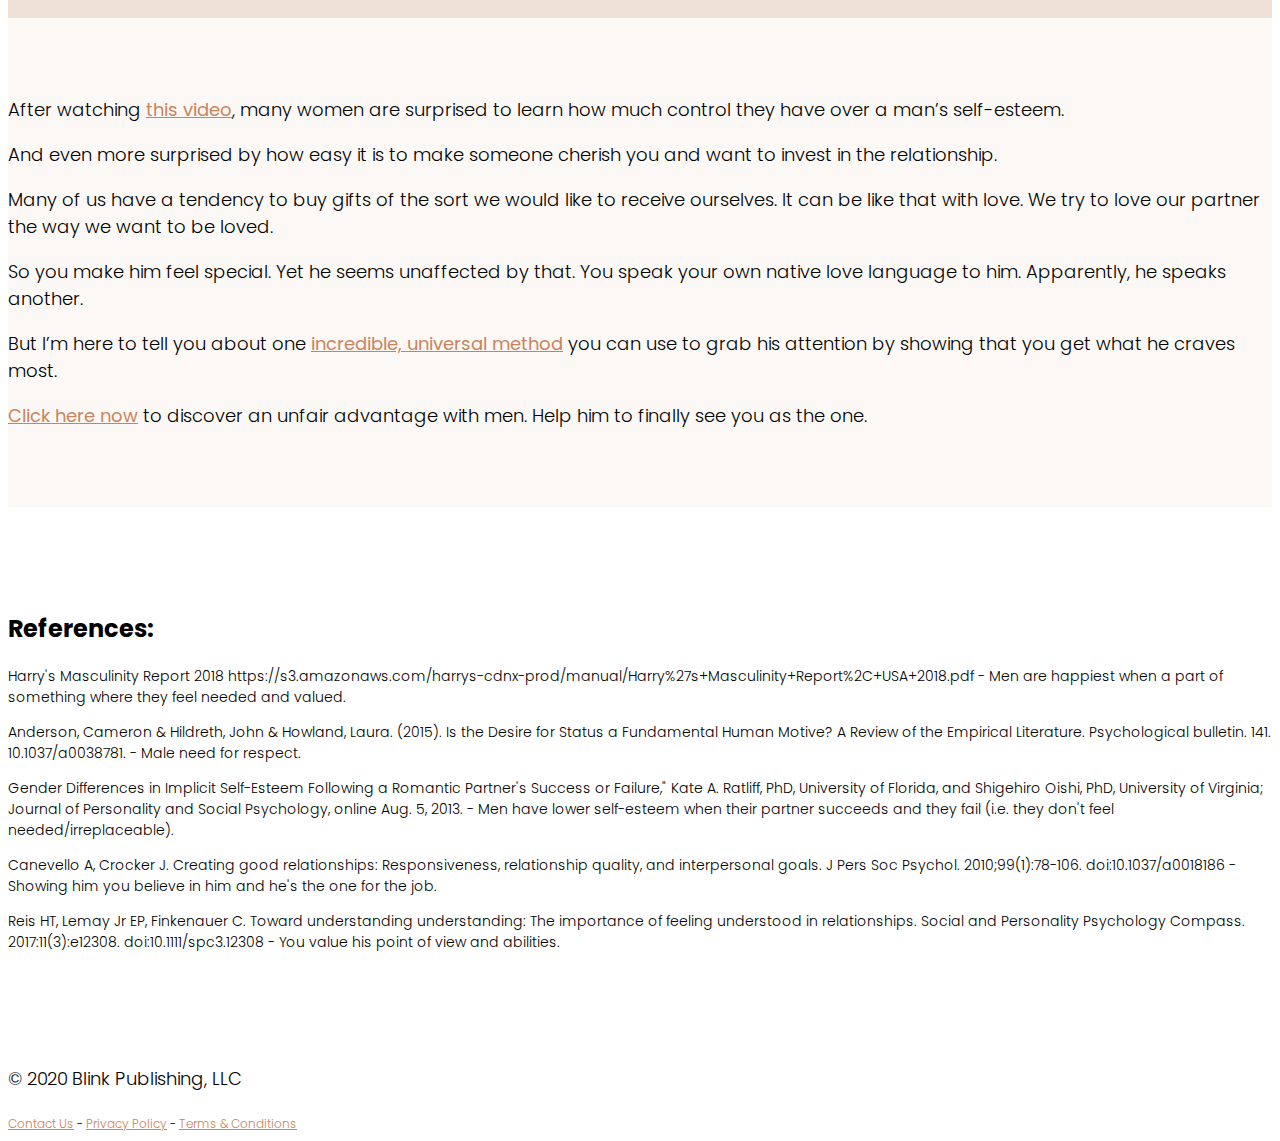
<file: make-him-want-you/index.html>
<!DOCTYPE html>
<html lang="en">
<head>
  <meta charset="UTF-8">
  <meta name="viewport" content="width=device-width, initial-scale=1.0">
  <meta http-equiv="X-UA-Compatible" content="ie=edge">
  <link rel="stylesheet" href="https://stackpath.bootstrapcdn.com/bootstrap/4.5.0/css/bootstrap.min.css" integrity="sha384-9aIt2nRpC12Uk9gS9baDl411NQApFmC26EwAOH8WgZl5MYYxFfc+NcPb1dKGj7Sk" crossorigin="anonymous">
  <link rel="stylesheet" href="css/style.css">
  <link href="https://fonts.googleapis.com/css2?family=Poppins:ital,wght@0,300;0,400;0,600;1,300;1,400&display=swap" rel="stylesheet">
  <title>Make Him Want You</title>
</head>
<body>
    <div id="main-banner">
      <div class="container">
        <div class="row text-white">
          <div class="col text-center">
          <h1>Make Him Want You</h1>
          <h5><i>How to Make Him Fall in Love with You Faster</i></h5>
          </div>
        </div>
      </div>
    </div>
    <div id="second-section">
      <div class="container">
        <div class="row justify-content-center">
        	<div class="col-md-8">
            <p>Do you ever get a gut feeling about someone the instant you meet them?</p>
            <p>When that happens, you know it’s not because of what they said or did. It’s some kind of signal you read in their facial expression, vocal tone, or body language.</p>
            <p>Surprisingly, researchers have found that we are quite accurate with these instantaneous assessments about other people.</p>
            <p>The simple fact is, you know things about a person the second you meet them. And you react to these unspoken signals automatically.</p>
            <p>If you’re good at reading people, you may not find it surprising to learn that men and women notice different kinds of signals when interacting with a potential mate. </p>
            <div class="alert alert-success" role="alert"><p>To skip ahead to the video that explains the unusual pattern of signals men look for in a romantic relationship, just follow <a href="https://hop.clickbank.net/?affiliate=coldace&vendor=hissecret&lp=7&ap=f"><strong>this link.</strong></a></p>
            <p> It explains the hidden signal that either repels a man or makes him feel irresistibly attracted to you.</p></div>
            <p>Otherwise, keep reading to learn about a particular signal you’re broadcasting to men all the time (whether you know it or not).</p>
            <p> It’s probably not what you would expect. </p>
            <p>You see, there’s a specific kind of body language men simply can’t ignore.</p>
            <p> It’s a signal that can spark romantic feelings. Or it can repel him, depending on what he’s reading from your nonverbal cues. </p>
            <p>Would you like to know what it is?</p>
          </div>
        </div>
      </div>
    </div>
    <div id="third-section">
      <div class="col-md-4 third-section-bg"></div>
      <div class="container">
        <div class="row third-section-content">
          <div class="col-md-8 pt-5 pb-5 pr-5">
            <h3>Men Are Extremely Sensitive to Something in Your Body Language That You Would Never Expect.</h3>
            <p>Women often ask me for the words to make a man want you. But the secret to make someone fall in love with you goes a bit deeper.</p>
            <p>In fact, your ability to broadcast the right non-verbal message makes all the difference when it comes to attracting the kind of man you want. </p>
            <p>If you’ve been attracting attention from guys who fail to connect with you on a deep, emotional level, I may be able to show you why.</p>
            <p> You’re probably sending out just one very confusing signal...without even realizing it.</p>
          </div>
        </div>
      </div>
    </div>
    <div id="fourth-section">
      <div class="container">
        <div class="row justify-content-center">
          <div class="col-md-8">
            <h3>With the wrong signal, you end up with this:</h3>
            <ul>
              <li>Attention from the wrong kind of guys. The ones you aren’t interested in.</li>
              <li>Initial attraction that later fades with the one guy you really wanted to attract.</li>
              <li>A slow and painful death for the attraction and passion in your existing relationship.</li>
            </ul>
            <br /><h3>But with a slight adjustment, you could be sending the right signal all the time. And you’d end up getting results more like this:</h3>
            <ul>
              <li>Passion that intensifies the longer you’re together</li>
              <li>A guy who clearly feels protective of you </li>
              <li>A deep feeling of private exclusivity as he lets you into his inner world</li>
            </ul>
            <p>The difference can be dramatic. And it all comes down to this one signal I’m about to show you. </p>
            <p>In order to explain this signal, think of yourself as a radio tower.</p>
          </div>
        </div>
      </div>
    </div>
    <div id="fifth-section">
      <div class="col-md-4 fifth-section-bg"></div>
      <div class="container">
        <div class="row justify-content-end">
          <div class="col-md-8 pl-md-5 fifth-section-content">
            <h3>You are constantly broadcasting a message to the men in your life. And there’s one “channel” he can’t tune out.</h3>
            <p>That’s because men have emotional “antennas” designed specifically to detect this one kind of signal. </p>
            <p>Ready to find out which signal I’m talking about? Ok, here it is. He reads your nonverbal cues to find out where you “rank him” compared with other men.</p>
            <p>He reads your body language to see how he measures up in your eyes. Does she respect me? Or am I just her play thing?</p>
            <p>Does she look up to me in some ways?  Does she value me compared to other men? Or is she just settling? </p>
            <br /><h3>Why are men so sensitive to this one signal? </h3>
            <p>Because, oddly enough, this signal tells him how you compare him to other men.  So it influences how he feels about himself whenever he’s around you. </p>
            <p>And it’s amazing how much this one signal affects his emotions. </p>
            <p>You see, in relationships, people don’t tell us what we really want to know. We have to listen to what’s written between the lines. </p>
          </div>
        </div>
      </div>
    </div>
    <div id="sixth-section">
      <div class="container">
        <div class="row">
         <div class="col-md-2"></div>
          <div class="col-md-8">
            <p>This kind of “listening” determines how we feel about each person we meet. And when it comes to romantic relationships, it tells us far more than spoken words.</p>
            <h3>Now tell me this. Which man would you rather commit to for life? </h3>
             <p>A man who compliments your beauty but seems to have difficulty keeping his eyes off other women? Or a man who is reserved with his compliments, but seems to have eyes only for you? </p>
            <p>The truth is, no one wants to end up with someone who is just settling. Instead, you want to feel desired. </p>
            <p>Men are no different. But what makes men feel desired is very different from what makes women feel desired.  </p>
            <p>For example, research shows men often confuse love and respect. A man does not want to be loved by a romantic partner unless she also holds him in high regard compared with other men. </p>
            <p>Otherwise, it just feels like motherly love. That’s not what he wants. It’s not how he wants to perceive himself in his primary relationship.</p>
            <p>And that’s why...</p>
          </div>
        </div>
      </div>
    </div>
    <div id="eighth-section">
      <div class="col-md-4 eighth-section-bg"></div>
      <div class="container">
        <div class="row">
          <div class="col-md-8 pr-md-5 eighth-section-content">
            <h3>Women often send mixed signals to the guy they’re interested in without even knowing it.</h3>
            <p>It happens accidentally. And I have to tell you, it’s not your fault.</p>
            <p>Society has changed too fast for men and women to adapt to the rapid changes. We are left scrambling. </p>
            <p>In nearly every culture there used to be a clear set of expectations. Those expectations guided men and women through the process of connecting with a lifelong partner. </p>
            <br /><h3>Demonstrations of mutual admiration were built into the process of courtship.</h3>
            <p>But those clear expectations are a thing of the past.  These days, each couple has to invent their own path, dancing around unspoken expectations and feelings of uncertainty.</p>
            <p>And there’s something that often gets lost in our modern version of courtship. </p>
            <p>I’m talking about the ancient art of communicating desire through the language of admiration. It’s where the phrase, “You have an admirer” came from. </p>
          </div>
        </div>
      </div>
    </div>
    <div id="ninth-section">
      <div class="container">
        <div class="row justify-content-center">
          <div class="col-md-8">
            <h3>He doesn’t want you to settle.</h3>
            <p> He wants to feel like you see him as the ultimate catch. </p>
            <p>Otherwise, it deflates his ego.  And with it, his passion for the relationship deflates too.</p>
            <p> He just can’t picture himself with a woman who looks up to other men more than she looks up to him. </p>
            <p>But this is where things get confusing.</p>
            <br /><h3> Many women want to make their man feel loved.</h3>
            <p>  But a woman’s idea of loving communication is very different than a man’s.  </p>
            <p>How do you communicate your true feelings to a man? And why are men so sensitive to tiny signals about where you rank him compared with other men?</p>
            <p>To dive a little deeper into that particular question, I put together a <a href="https://hop.clickbank.net/?affiliate=coldace&vendor=hissecret&lp=7&ap=f">video presentation on the topic.</a></p>
            <p> It explains the most powerful signals you can use to grab a man’s attention.</p>
          </div>
        </div>
      </div>
    </div>
    <div id="tenth-section">
      <div class="col-md-4 tenth-section-bg"></div>
      <div class="container">
        <div class="row justify-content-end">
          <div class="col-md-8 pl-md-5 tenth-section-content">
          <p>After watching <a href="https://hop.clickbank.net/?affiliate=coldace&vendor=hissecret&lp=7&ap=f"><strong>this video</strong></a>, many women are surprised to learn how much control they have over a man’s self-esteem.</p>
          <p> And even more surprised by how easy it is to make someone cherish you and want to invest in the relationship. </p>
          <p>Many of us have a tendency to buy gifts of the sort we would like to receive ourselves. It can be like that with love. We try to love our partner the way we want to be loved. </p>
          <p>So you make him feel special. Yet he seems unaffected by that. You speak your own native love language to him. Apparently, he speaks another.</p>
          <p>But I’m here to tell you about one <a href="https://hop.clickbank.net/?affiliate=coldace&vendor=hissecret&lp=7&ap=f"><strong>incredible, universal method</strong></a> you can use to grab his attention by showing that you get what he craves most. </p>
          <p><a href="https://hop.clickbank.net/?affiliate=coldace&vendor=hissecret&lp=7&ap=f"><strong>Click here now</strong></a> to discover an unfair advantage with men. Help him to finally see you as the one.</p>
          </div>
        </div>
      </div>
    </div>
      <div id="references-section">
      <div class="container">
        <div class="row">
        <div class="col-md-2"></div>
          <div class="col-md-8" style="overflow-wrap: break-word;">
              <h3>References:</h3>
          <p>Harry's Masculinity Report 2018 https://s3.amazonaws.com/harrys-cdnx-prod/manual/Harry%27s+Masculinity+Report%2C+USA+2018.pdf - Men are happiest when a part of something where they feel needed and valued.</p>

          <p>Anderson, Cameron & Hildreth, John & Howland, Laura. (2015). Is the Desire for Status a Fundamental Human Motive? A Review of the Empirical Literature. Psychological bulletin. 141. 10.1037/a0038781. - Male need for respect.</p>

          <p>Gender Differences in Implicit Self-Esteem Following a Romantic Partner's Success or Failure," Kate A. Ratliff, PhD, University of Florida, and Shigehiro Oishi, PhD, University of Virginia; Journal of Personality and Social Psychology, online Aug. 5, 2013. - Men have lower self-esteem when their partner succeeds and they fail (i.e. they don't feel needed/irreplaceable).</p>

          <p>Canevello A, Crocker J. Creating good relationships: Responsiveness, relationship quality, and interpersonal goals. J Pers Soc Psychol. 2010;99(1):78-106. doi:10.1037/a0018186 - Showing him you believe in him and he's the one for the job.</p>

          <p>Reis HT, Lemay Jr EP, Finkenauer C. Toward understanding understanding: The importance of feeling understood in relationships. Social and Personality Psychology Compass. 2017:11(3):e12308. doi:10.1111/spc3.12308 - You value his point of view and abilities.</p>
          </div>
        </div>
      </div>
    </div>
    <div id="lp-footer">
      <div class="container">
        <div class="row">
          <div class="col text-center pt-4 pb-4">
            <p>© 2020 Blink Publishing, LLC</p>
            <div class="footer-links">
              <a href="#">Contact Us</a> - <a href="#">Privacy Policy</a> - <a href="#">Terms & Conditions</a>
            </div>
          </div>
        </div>
      </div>
    </div>
  </body>
</html>
</file>
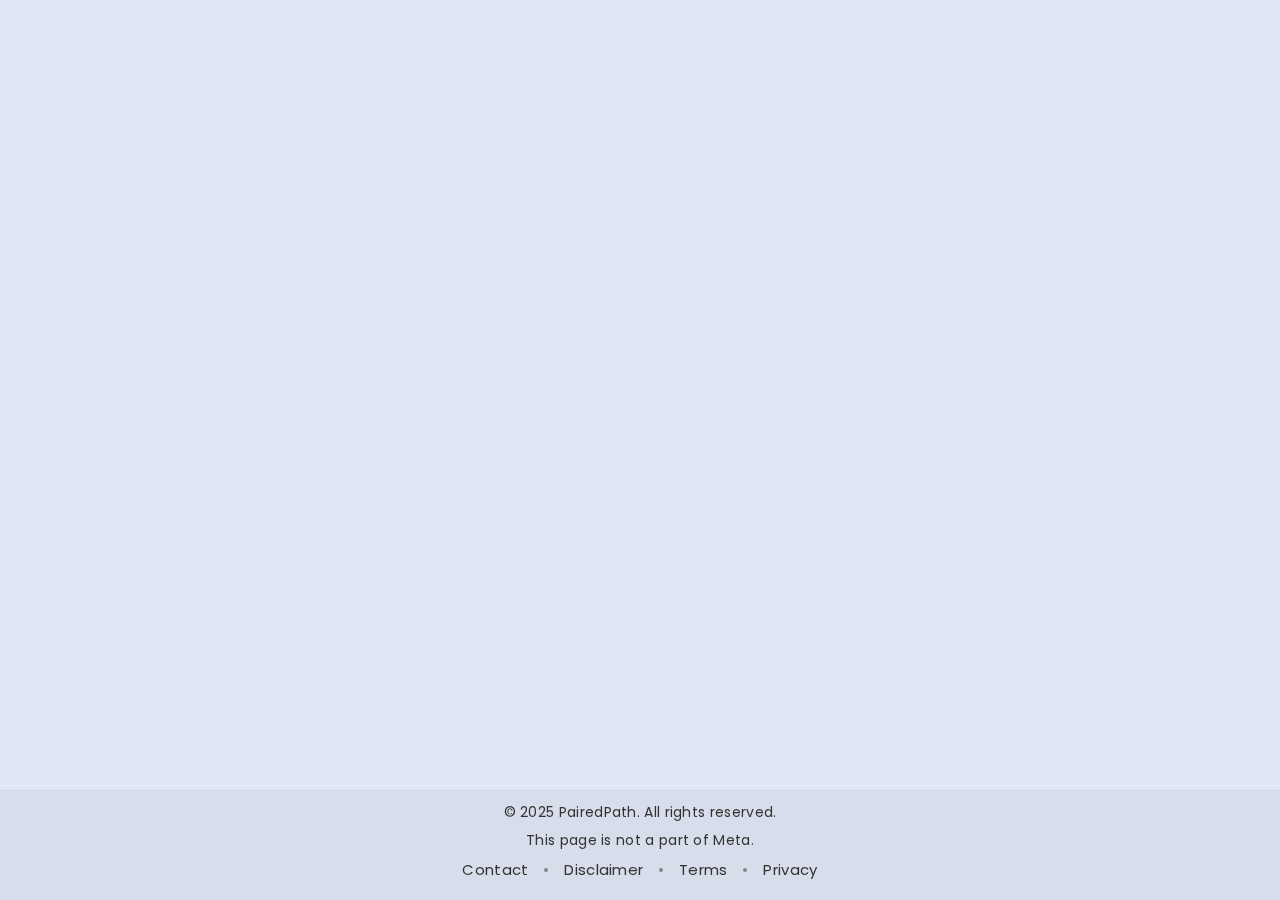
<file: moon-reading/index.html>
<!DOCTYPE html>
<html lang="en">
<head>
  <meta charset="UTF-8" />
  <meta name="viewport" content="width=device-width, initial-scale=1.0" />
  <title>Free Moon Reading</title>
  <link href="https://fonts.googleapis.com/css2?family=Playfair+Display:wght@700&family=Poppins:wght@400;600&display=swap" rel="stylesheet" />
  <link rel="stylesheet" href="style.css" />
</head>
<body>
  <div class="container">
    <div class="content">
      <h1 class="fade-in">Discover What Your Moon Sign Says About You</h1>
      <p class="fade-in delay-1">
        Your Free personalized Moon Reading explores the secret depths of your personality, relationships and true purpose in life.
      </p>
      <a href="https://hop.clickbank.net/?affiliate=coldace&vendor=thoughtop&tid=facebook" class="cta-button fade-in delay-2"> 🌕 Start My Free Moon Reading</a>
      
    </div>
  </div>
  <footer>
    <p>© 2025 PairedPath. All rights reserved.</p>
    <p> This page is not a part of Meta. </p>
    <a href="https://www.pairedpath.store/contact" target="_blank" rel="noopener">Contact</a> •
    <a href="https://www.pairedpath.store/earnings-disclaimer" target="_blank" rel="noopener">Disclaimer</a> •
    <a href="https://www.pairedpath.store/terms-and-conditions" target="_blank" rel="noopener">Terms</a> •
    <a href="https://www.pairedpath.store/privacy-policy" target="_blank" rel="noopener">Privacy</a>
  </footer>
</body>
</html>
</file>
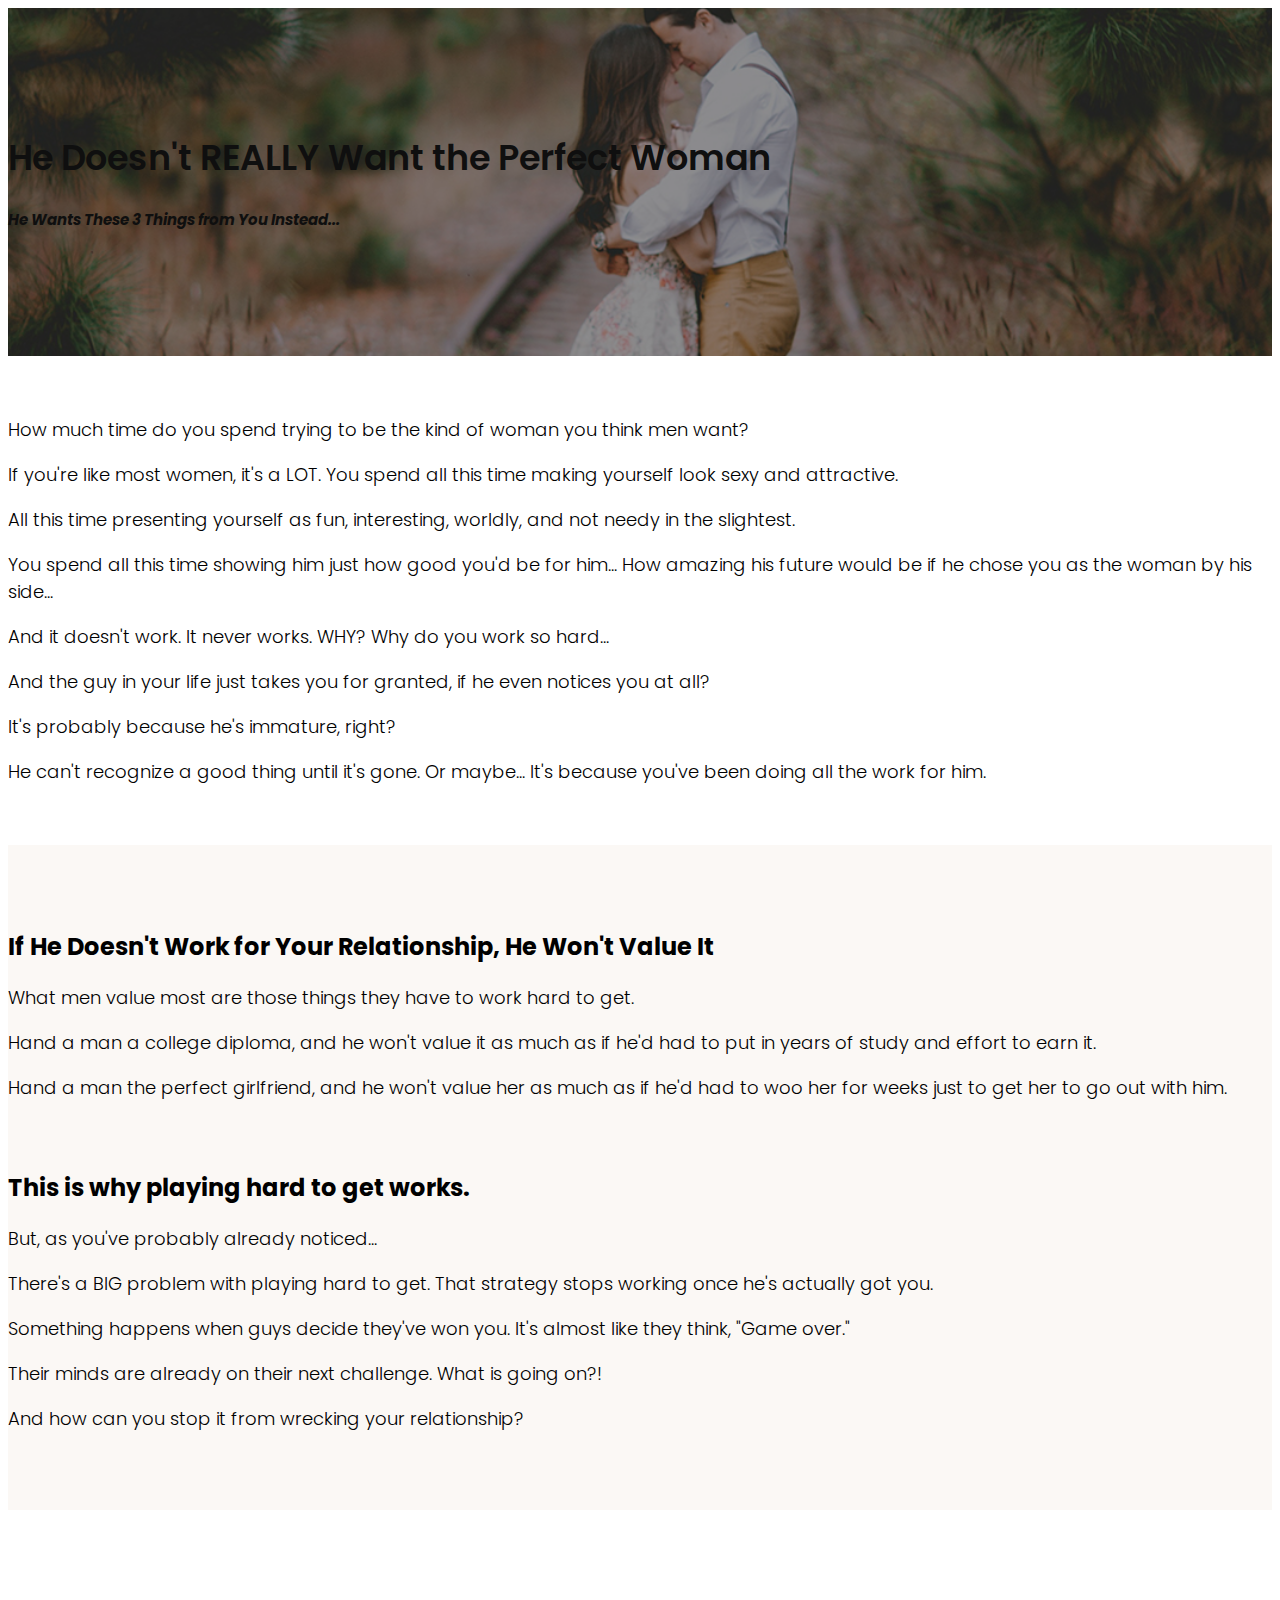
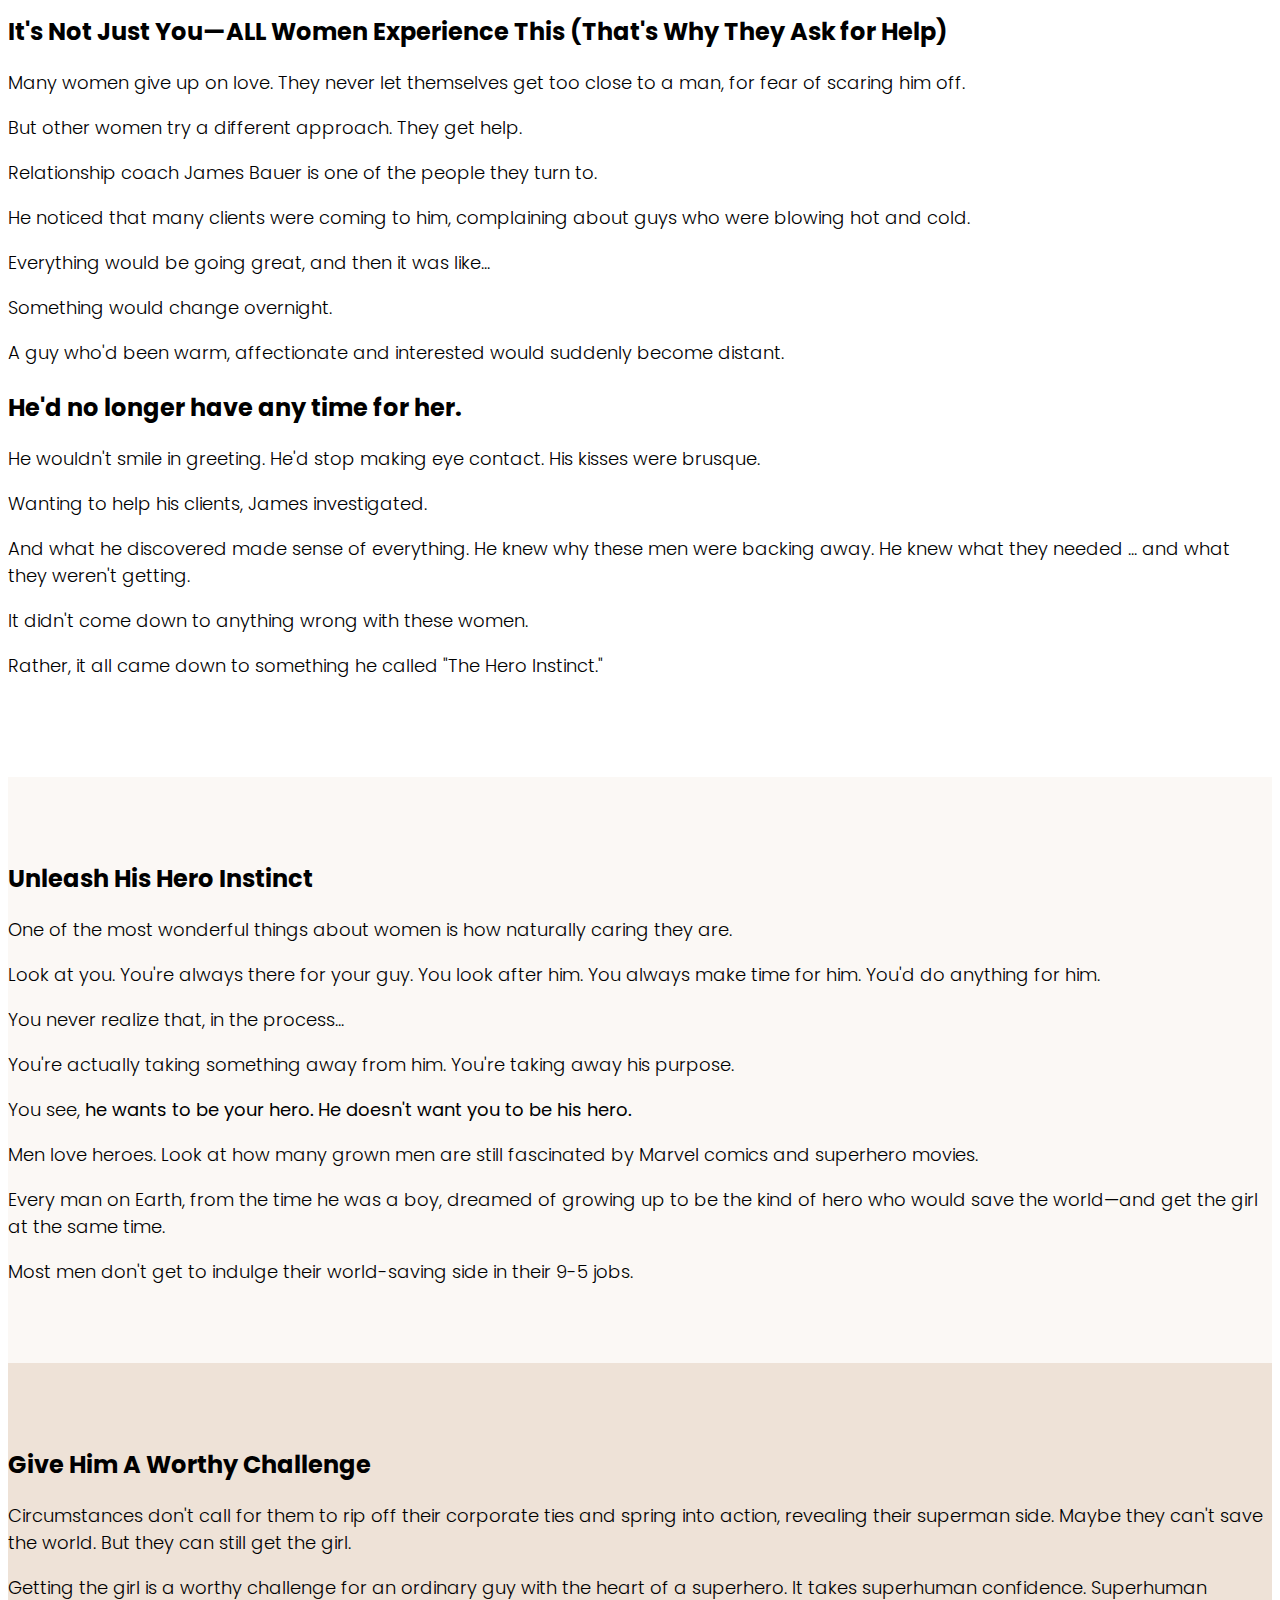
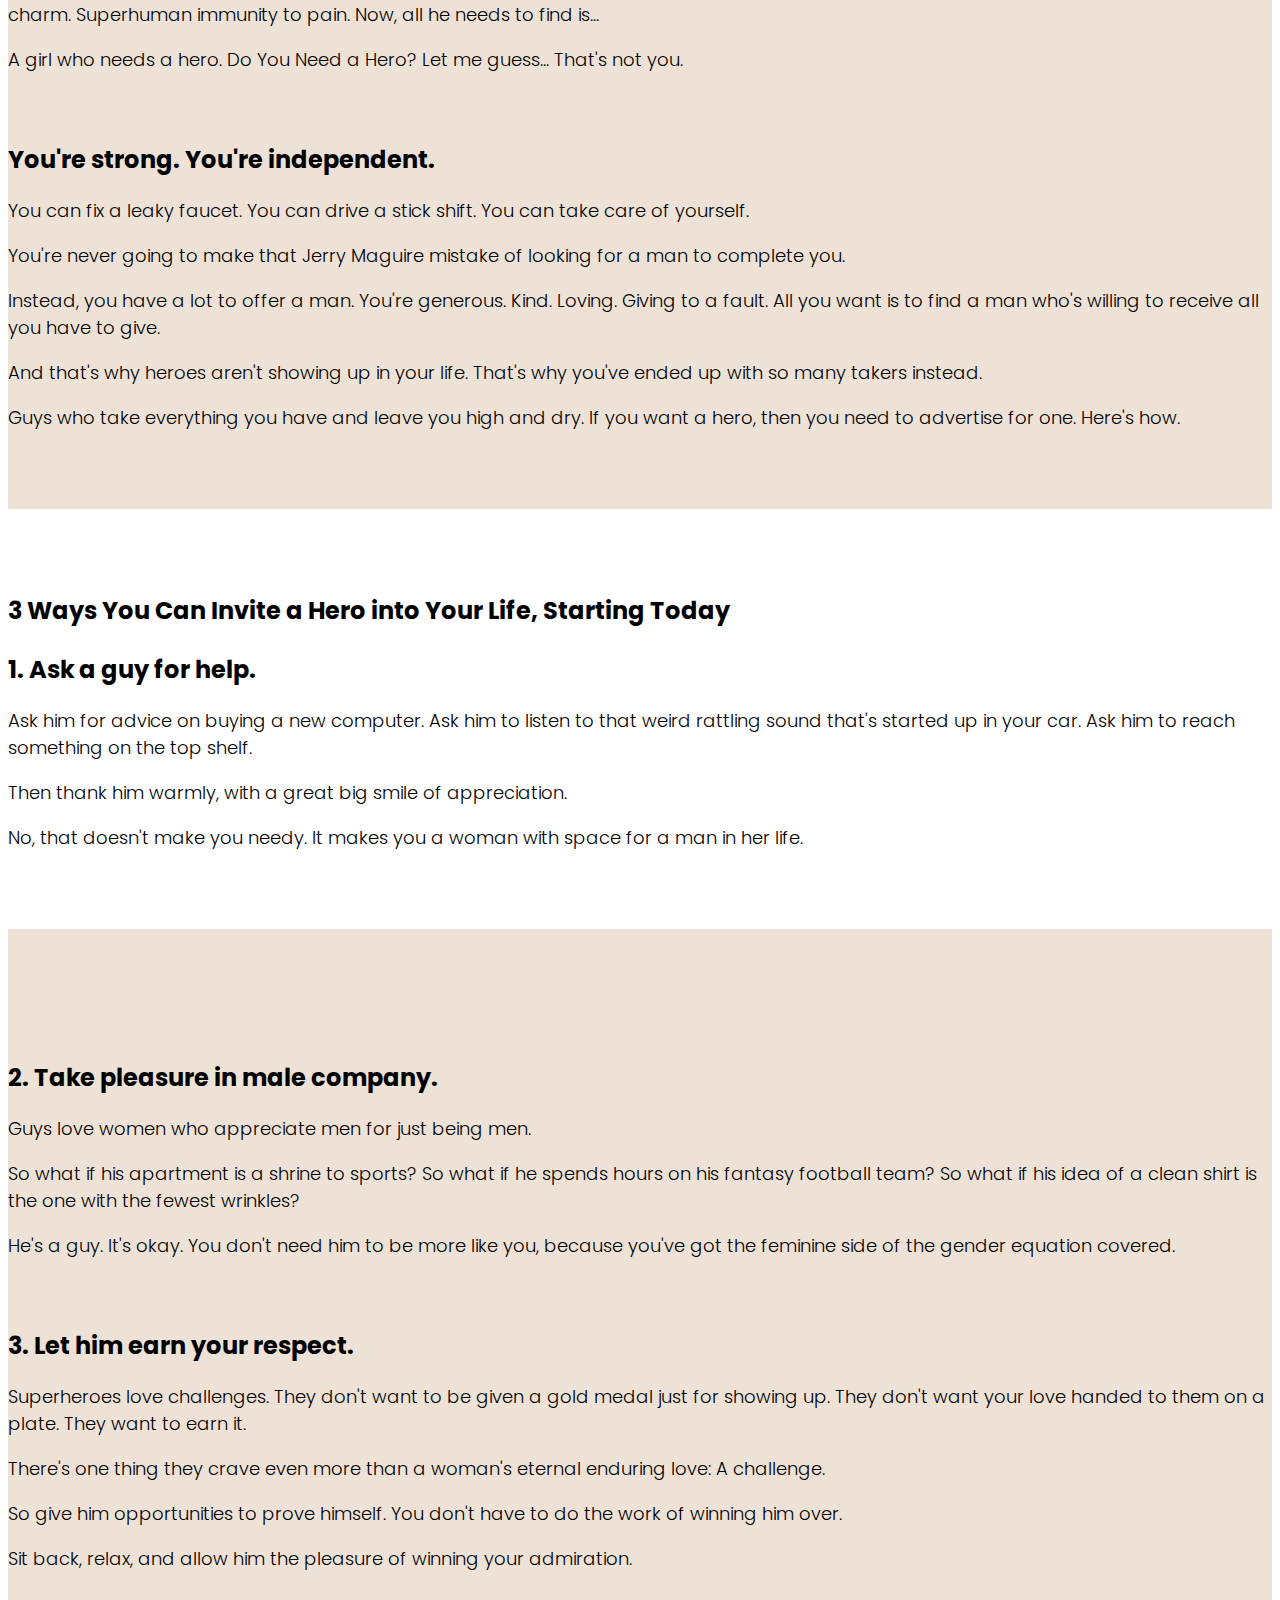
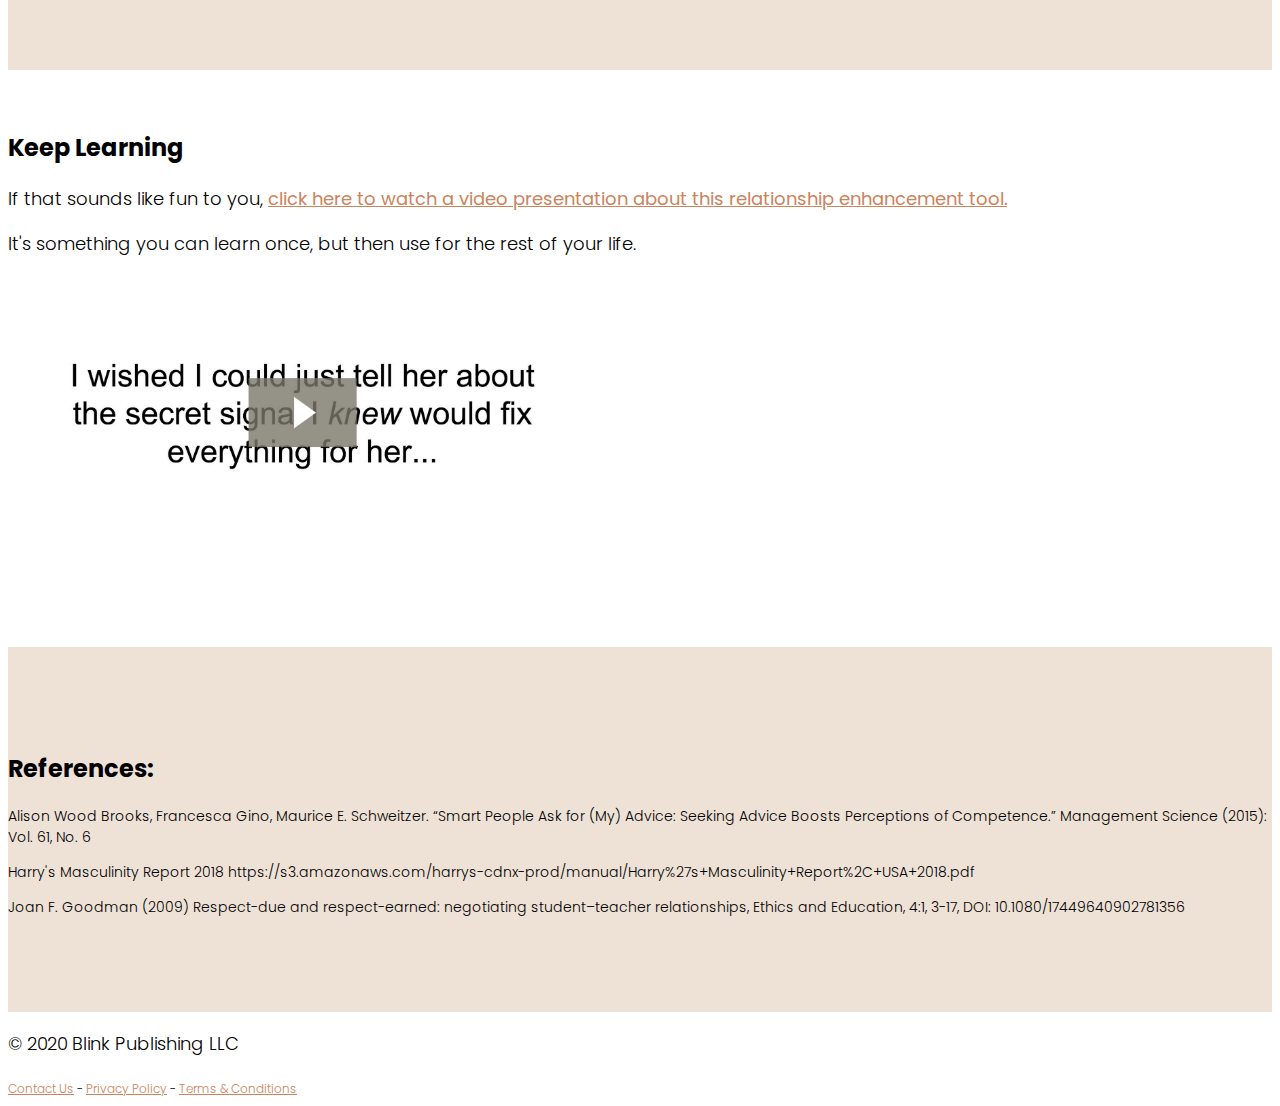
<file: perfect-woman/index.html>
<!DOCTYPE html>
<html lang="en">
<head>
  <meta charset="UTF-8">
  <meta name="viewport" content="width=device-width, initial-scale=1.0">
  <meta http-equiv="X-UA-Compatible" content="ie=edge">
  <link rel="stylesheet" href="https://stackpath.bootstrapcdn.com/bootstrap/4.5.0/css/bootstrap.min.css" integrity="sha384-9aIt2nRpC12Uk9gS9baDl411NQApFmC26EwAOH8WgZl5MYYxFfc+NcPb1dKGj7Sk" crossorigin="anonymous">
  <link rel="stylesheet" href="css/style.css">
  <link href="https://fonts.googleapis.com/css2?family=Poppins:ital,wght@0,300;0,400;0,600;1,300;1,400&display=swap" rel="stylesheet">
  <title>Why He Doesn't Want Perfect</title>
  <script type="text/javascript">
    (function(c,l,a,r,i,t,y){
        c[a]=c[a]||function(){(c[a].q=c[a].q||[]).push(arguments)};
        t=l.createElement(r);t.async=1;t.src="https://www.clarity.ms/tag/"+i;
        y=l.getElementsByTagName(r)[0];y.parentNode.insertBefore(t,y);
    })(window, document, "clarity", "script", "rvmt91mf79");
</script>
</head>
<body>
    <div id="main-banner">
      <div class="container">
        <div class="row text-white">
          <div class="col text-center">
          <h1>He Doesn't REALLY Want the Perfect Woman</h1>
          <h5><i>He Wants These 3 Things from You Instead...</i></h5>
          </div>
        </div>
      </div>
    </div>
    <div id="second-section">
      <div class="container">
        <div class="row justify-content-center">
        	<div class="col-md-8">
            <p>How much time do you spend trying to be the kind of woman you think men want?</p>
            <p>If you're like most women, it's a LOT. You spend all this time making yourself look sexy and attractive.</p>
            <p>All this time presenting yourself as fun, interesting, worldly, and not needy in the slightest.</p>
            <p> You spend all this time showing him just how good you'd be for him... How amazing his future would be if he chose you as the woman by his side...</p>
            <p>And it doesn't work. It never works. WHY? Why do you work so hard...</p>
            <p> And the guy in your life just takes you for granted, if he even notices you at all?</p>
            <p> It's probably because he's immature, right?</p>
            <p> He can't recognize a good thing until it's gone. Or maybe... It's because you've been doing all the work for him.</p>
          </div>
        </div>
      </div>
    </div>
    <div id="third-section">
      <div class="col-md-4 third-section-bg"></div>
      <div class="container">
        <div class="row third-section-content">
          <div class="col-md-8 pt-5 pb-5 pr-5">
            <h3>If He Doesn't Work for Your Relationship, He Won't Value It</h3>
            <p>What men value most are those things they have to work hard to get.</p>
            <p>Hand a man a college diploma, and he won't value it as much as if he'd had to put in years of study and effort to earn it.</p>
            <p>Hand a man the perfect girlfriend, and he won't value her as much as if he'd had to woo her for weeks just to get her to go out with him.</p>
            <br /><h3>This is why playing hard to get works.</h3>
            <p>But, as you've probably already noticed...</p>
            <p>There's a BIG problem with playing hard to get. That strategy stops working once he's actually got you.</p>
            <p>Something happens when guys decide they've won you. It's almost like they think, "Game over."</p>
            <p>Their minds are already on their next challenge. What is going on?!</p>
            <p>And how can you stop it from wrecking your relationship?</p>
          </div>
        </div>
      </div>
    </div>
    <div id="fourth-section">
      <div class="container">
        <div class="row justify-content-center">
          <div class="col-md-8">
            <h3>It's Not Just You—ALL Women Experience This (That's Why They Ask for Help)</h3>
            <p>Many women give up on love. They never let themselves get too close to a man, for fear of scaring him off.</p>
            <p>But other women try a different approach. They get help.</p>
            <p>Relationship coach James Bauer is one of the people they turn to.</p>
            <p>He noticed that many clients were coming to him, complaining about guys who were blowing hot and cold.</p>
            <p>Everything would be going great, and then it was like...</p>
            <p>Something would change overnight.</p>
            <p>A guy who'd been warm, affectionate and interested would suddenly become distant.</p>
             <h3>He'd no longer have any time for her.</h3>
            <p> He wouldn't smile in greeting. He'd stop making eye contact. His kisses were brusque.</p>
            <p> Wanting to help his clients, James investigated.</p>
            <p>And what he discovered made sense of everything. He knew why these men were backing away. He knew what they needed ... and what they weren't getting.</p>
            <p>It didn't come down to anything wrong with these women.</p>
            <p>Rather, it all came down to something he called "The Hero Instinct."</p>
          </div>
        </div>
      </div>
    </div>
    <div id="fifth-section">
      <div class="col-md-4 fifth-section-bg"></div>
      <div class="container">
        <div class="row justify-content-end">
          <div class="col-md-8 pl-md-5 fifth-section-content">
          	<h3>Unleash His Hero Instinct</h3>
            <p>One of the most wonderful things about women is how naturally caring they are.</p>
            <p>Look at you. You're always there for your guy. You look after him. You always make time for him. You'd do anything for him.</p>
            <p>You never realize that, in the process...</p>
            <p>You're actually taking something away from him. You're taking away his purpose.</p>
            <p>You see, <strong>he wants to be your hero. He doesn't want you to be his hero.</strong></p>
            <p>Men love heroes. Look at how many grown men are still fascinated by Marvel comics and superhero movies.</p>
            <p>Every man on Earth, from the time he was a boy, dreamed of growing up to be the kind of hero who would save the world—and get the girl at the same time.</p>
            <p>Most men don't get to indulge their world-saving side in their 9-5 jobs.</p>
          </div>
        </div>
      </div>
    </div>
    <div id="sixth-section">
      <div class="container">
        <div class="row">
         <div class="col-md-2"></div>
          <div class="col-md-8">
          	<h3>Give Him A Worthy Challenge</h3>
            <p>Circumstances don't call for them to rip off their corporate ties and spring into action, revealing their superman side. Maybe they can't save the world. But they can still get the girl.</p>
            <p>Getting the girl is a worthy challenge for an ordinary guy with the heart of a superhero. It takes superhuman confidence. Superhuman charm. Superhuman immunity to pain. Now, all he needs to find is...</p>
            <p>A girl who needs a hero. Do You Need a Hero? Let me guess... That's not you.</p>
             <br /><h3>You're strong. You're independent.</h3>
            <p> You can fix a leaky faucet. You can drive a stick shift. You can take care of yourself.</p>
            <p> You're never going to make that Jerry Maguire mistake of looking for a man to complete you.</p>
            <p>Instead, you have a lot to offer a man. You're generous. Kind. Loving. Giving to a fault. All you want is to find a man who's willing to receive all you have to give.</p>
            <p>And that's why heroes aren't showing up in your life. That's why you've ended up with so many takers instead.</p>
            <p> Guys who take everything you have and leave you high and dry. If you want a hero, then you need to advertise for one. Here's how.</p>
          </div>
        </div>
      </div>
    </div>
    <div id="eighth-section">
      <div class="col-md-4 eighth-section-bg"></div>
      <div class="container">
        <div class="row">
          <div class="col-md-8 pr-md-5 eighth-section-content">
            <h3>3 Ways You Can Invite a Hero into Your Life, Starting Today</h3>
            <h3>1. Ask a guy for help.</h3>
            <p>Ask him for advice on buying a new computer. Ask him to listen to that weird rattling sound that's started up in your car. Ask him to reach something on the top shelf.</p>
            <p>Then thank him warmly, with a great big smile of appreciation.</p>
            <p> No, that doesn't make you needy. It makes you a woman with space for a man in her life.</p>
          
          </div>
        </div>
      </div>
    </div>
    <div id="ninth-section">
      <div class="container">
        <div class="row justify-content-center">
          <div class="col-md-8">
             <br /><h3>2. Take pleasure in male company.</h3>
            <p>Guys love women who appreciate men for just being men.</p>
            <p> So what if his apartment is a shrine to sports? So what if he spends hours on his fantasy football team? So what if his idea of a clean shirt is the one with the fewest wrinkles? </p>
            <p>He's a guy. It's okay. You don't need him to be more like you, because you've got the feminine side of the gender equation covered.</p>
           
             <br /><h3>3. Let him earn your respect.</h3>
            <p>Superheroes love challenges. They don't want to be given a gold medal just for showing up. They don't want your love handed to them on a plate. They want to earn it.</p>
          <p>There's one thing they crave even more than a woman's eternal enduring love: A challenge.</p>
          <p> So give him opportunities to prove himself. You don't have to do the work of winning him over.</p>
          <p> Sit back, relax, and allow him the pleasure of winning your admiration.</p>
                    </div>
        </div>
      </div>
    </div>
        <div id="twelfth-section">
      <div class="container">
        <div class="row justify-content-center">
          <div class="col-md-8">
              <h3>Keep Learning</h3>
              <p>If that sounds like fun to you, <a href="https://hop.clickbank.net/?affiliate=coldace&vendor=hissecret&lp=7&ap=f"><strong>click here to watch a video presentation about this relationship enhancement tool.</strong></a></p>
              <p> It's something you can learn once, but then use for the rest of your life.</p>
              <a href="https://hop.clickbank.net/?affiliate=coldace&vendor=hissecret&lp=7&ap=f"><img src="images/videoThumb.png" alt="" class="img-fluid"></a>
          </div>
        </div>
      </div>
    </div>
     <div id="references-section">
      <div class="container">
        <div class="row">
        <div class="col-md-2"></div>
          <div class="col-md-8" style="overflow-wrap: break-word;">
              <h3>References:</h3>
          <p>Alison Wood Brooks, Francesca Gino, Maurice E. Schweitzer. “Smart People Ask for (My) Advice: Seeking Advice Boosts Perceptions of Competence.” Management Science (2015): Vol. 61, No. 6 </p>
<p>Harry's Masculinity Report 2018 https://s3.amazonaws.com/harrys-cdnx-prod/manual/Harry%27s+Masculinity+Report%2C+USA+2018.pdf</p>
<p>Joan F. Goodman (2009) Respect-due and respect-earned: negotiating student–teacher relationships, Ethics and Education, 4:1, 3-17, DOI: 10.1080/17449640902781356</p>
          </div>
        </div>
      </div>
    </div>
    <div id="lp-footer">
      <div class="container">
        <div class="row">
          <div class="col text-center pt-4 pb-4">
            <p>© 2020 Blink Publishing LLC</p>
            <div class="footer-links">
              <a href="#">Contact Us</a> - <a href="https://www.pairedpath.store/blog/privacy-policy">Privacy Policy</a> - <a href="https://www.pairedpath.store/blog/terms-and-conditions">Terms & Conditions</a>
            </div>
          </div>
        </div>
      </div>
    </div>
  </body>
</html>
</file>
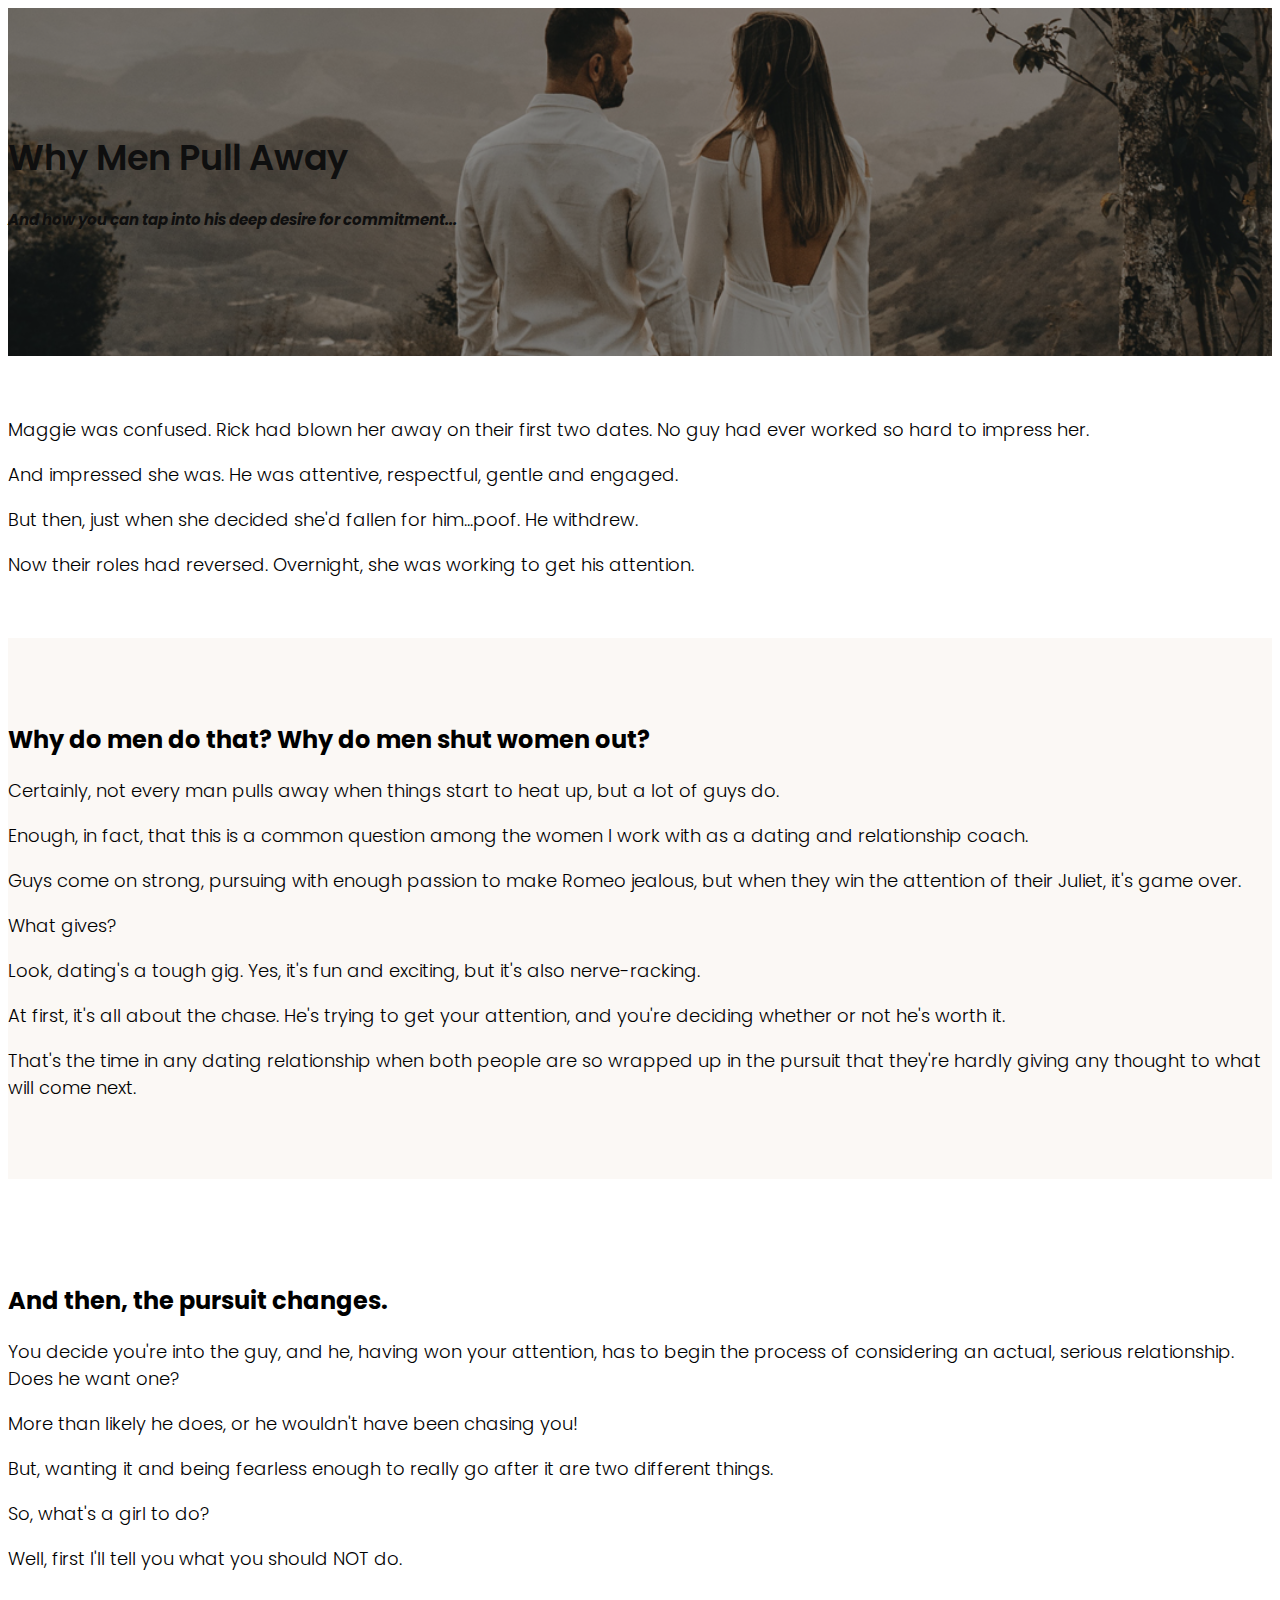
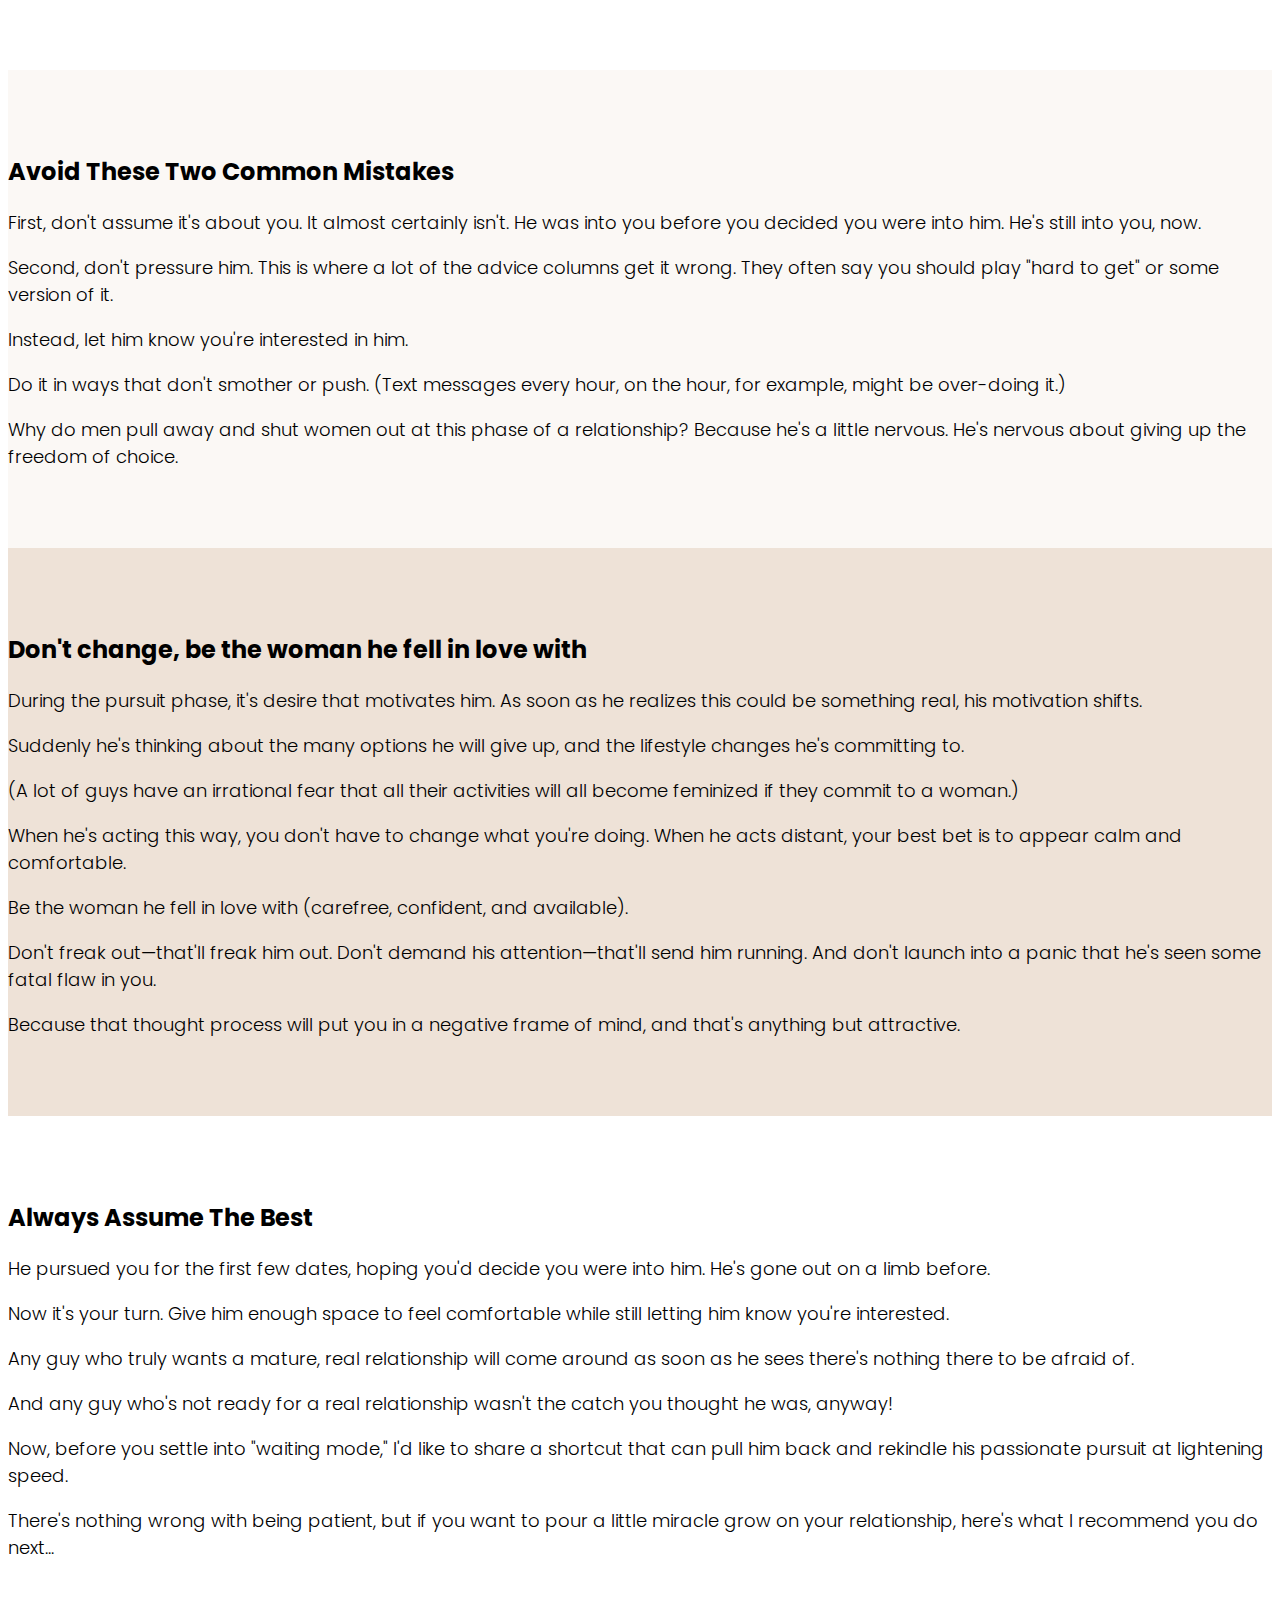
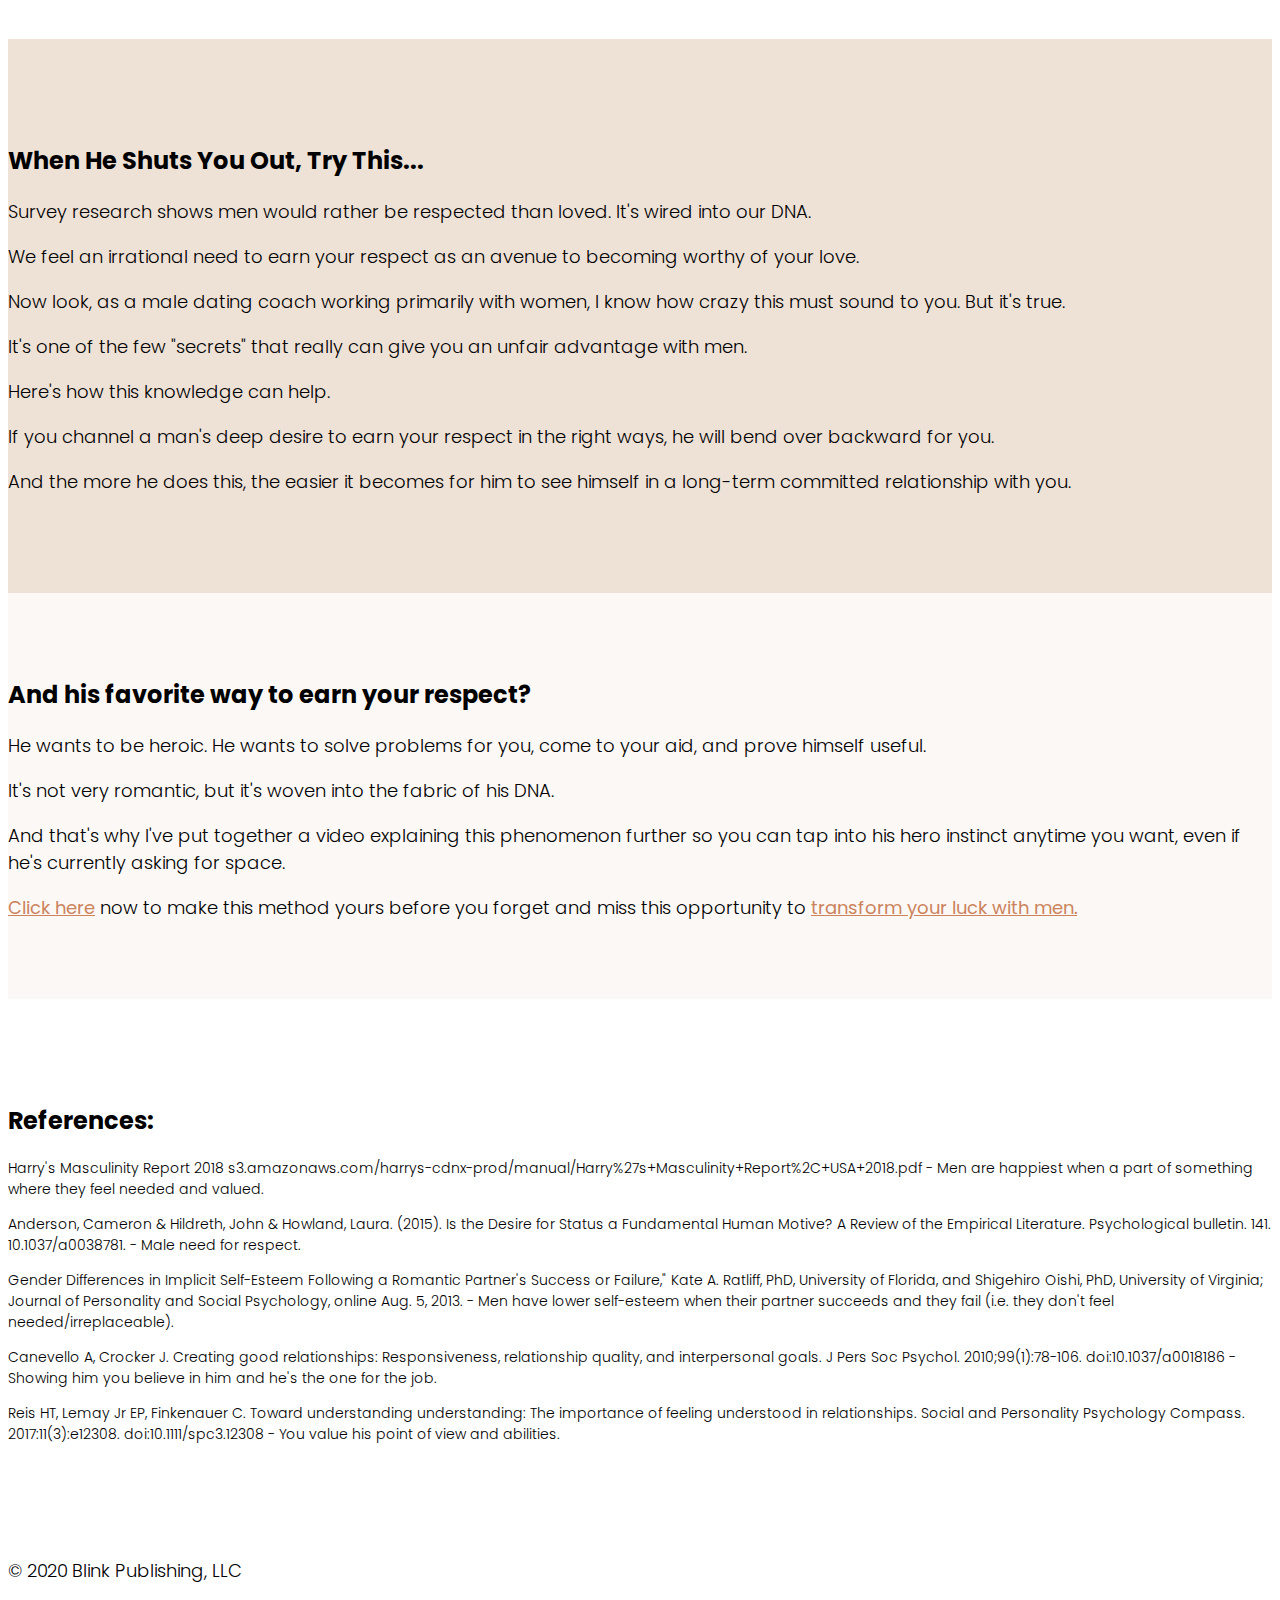
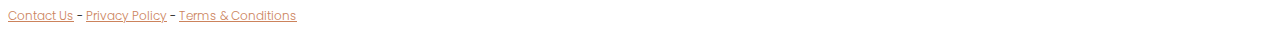
<file: why-men-pull-away/index.html>
<!DOCTYPE html>
<html lang="en">
<head>
  <meta charset="UTF-8">
  <meta name="viewport" content="width=device-width, initial-scale=1.0">
  <meta http-equiv="X-UA-Compatible" content="ie=edge">
  <link rel="stylesheet" href="https://stackpath.bootstrapcdn.com/bootstrap/4.5.0/css/bootstrap.min.css" integrity="sha384-9aIt2nRpC12Uk9gS9baDl411NQApFmC26EwAOH8WgZl5MYYxFfc+NcPb1dKGj7Sk" crossorigin="anonymous">
  <link rel="stylesheet" href="css/style.css">
  <link href="https://fonts.googleapis.com/css2?family=Poppins:ital,wght@0,300;0,400;0,600;1,300;1,400&display=swap" rel="stylesheet">
  <title>Why Men Pull Away</title>
</head>
<body>
    <div id="main-banner">
      <div class="container">
        <div class="row text-white">
          <div class="col text-center">
          <h1>Why Men Pull Away</h1>
          <h5><i>And how you can tap into his deep desire for commitment...</i></h5>
          </div>
        </div>
      </div>
    </div>
    <div id="second-section">
      <div class="container">
        <div class="row justify-content-center">
        	<div class="col-md-8">
            <p>Maggie was confused. Rick had blown her away on their first two dates. No guy had ever worked so hard to impress her.</p>
            <p>And impressed she was. He was attentive, respectful, gentle and engaged.</p>
            <p>But then, just when she decided she'd fallen for him...poof. He withdrew.</p>
            <p>Now their roles had reversed. Overnight, she was working to get his attention.</p>
          </div>
        </div>
      </div>
    </div>
    <div id="third-section">
      <div class="col-md-4 third-section-bg"></div>
      <div class="container">
        <div class="row third-section-content">
          <div class="col-md-8 pt-5 pb-5 pr-5">
            <h3>Why do men do that? Why do men shut women out?</h3>
            <p>Certainly, not every man pulls away when things start to heat up, but a lot of guys do.</p>
            <p> Enough, in fact, that this is a common question among the women I work with as a dating and relationship coach. </p>
            <p>Guys come on strong, pursuing with enough passion to make Romeo jealous, but when they win the attention of their Juliet, it's game over.</p>
            <p>What gives?</p>
            <p>Look, dating's a tough gig. Yes, it's fun and exciting, but it's also nerve-racking. </p>
            <p>At first, it's all about the chase. He's trying to get your attention, and you're deciding whether or not he's worth it.</p>
            <p> That's the time in any dating relationship when both people are so wrapped up in the pursuit that they're hardly giving any thought to what will come next.</p>
          </div>
        </div>
      </div>
    </div>
    <div id="fourth-section">
      <div class="container">
        <div class="row justify-content-center">
          <div class="col-md-8">
            <h3>And then, the pursuit changes.</h3>
            <p> You decide you're into the guy, and he, having won your attention, has to begin the process of considering an actual, serious relationship. Does he want one? </p>
            <p>More than likely he does, or he wouldn't have been chasing you!</p>
            <p> But, wanting it and being fearless enough to really go after it are two different things.</p>
            <p>So, what's a girl to do? </p>
            <p>Well, first I'll tell you what you should NOT do.</p>
          </div>
        </div>
      </div>
    </div>
    <div id="fifth-section">
      <div class="col-md-4 fifth-section-bg"></div>
      <div class="container">
        <div class="row justify-content-end">
          <div class="col-md-8 pl-md-5 fifth-section-content">
            <h3>Avoid These Two Common Mistakes</h3>
            <p>First, don't assume it's about you. It almost certainly isn't. He was into you before you decided you were into him. He's still into you, now. </p>
            <p>Second, don't pressure him. This is where a lot of the advice columns get it wrong. They often say you should play "hard to get" or some version of it.  </p>
            <p>Instead, let him know you're interested in him.</p>
            <p> Do it in ways that don't smother or push. (Text messages every hour, on the hour, for example, might be over-doing it.)</p>
            <p>Why do men pull away and shut women out at this phase of a relationship? Because he's a little nervous.  He's nervous about giving up the freedom of choice.  </p>
          </div>
        </div>
      </div>
    </div>
    <div id="sixth-section">
      <div class="container">
        <div class="row">
         <div class="col-md-2"></div>
          <div class="col-md-8">
            <h3>Don't change, be the woman he fell in love with</h3>
            <p>During the pursuit phase, it's desire that motivates him.  As soon as he realizes this could be something real, his motivation shifts.  </p>
            <p>Suddenly he's thinking about the many options he will give up, and the lifestyle changes he's committing to.</p>
            <p> (A lot of guys have an irrational fear that all their activities will all become feminized if they commit to a woman.)</p>
            <p>When he's acting this way, you don't have to change what you're doing.  When he acts distant, your best bet is to appear calm and comfortable.</p>
            <p> Be the woman he fell in love with (carefree, confident, and available). </p>
            <p>Don't freak out—that'll freak him out. Don't demand his attention—that'll send him running. And don't launch into a panic that he's seen some fatal flaw in you.</p>
          <p>Because that thought process will put you in a negative frame of mind, and that's anything but attractive. </p>
          </div>
        </div>
      </div>
    </div>
    <div id="eighth-section">
      <div class="col-md-4 eighth-section-bg"></div>
      <div class="container">
        <div class="row">
          <div class="col-md-8 pr-md-5 eighth-section-content">
            <h3>Always Assume The Best</h3>
            <p>He pursued you for the first few dates, hoping you'd decide you were into him. He's gone out on a limb before.</p>
            <p> Now it's your turn. Give him enough space to feel comfortable while still letting him know you're interested.</p>
            <p>Any guy who truly wants a mature, real relationship will come around as soon as he sees there's nothing there to be afraid of.</p>
            <p> And any guy who's not ready for a real relationship wasn't the catch you thought he was, anyway!</p>
            <p>Now, before you settle into "waiting mode," I'd like to share a shortcut that can pull him back and rekindle his passionate pursuit at lightening speed. </p>
            <p>There's nothing wrong with being patient, but if you want to pour a little miracle grow on your relationship, here's what I recommend you do next...</p>
          </div>
        </div>
      </div>
    </div>
    <div id="ninth-section">
      <div class="container">
        <div class="row justify-content-center">
          <div class="col-md-8">
            <h3>When He Shuts You Out, Try This...</h3>
            <p>Survey research shows men would rather be respected than loved. It's wired into our DNA.</p>
            <p> We feel an irrational need to earn your respect as an avenue to becoming worthy of your love.</p>
            <p>Now look, as a male dating coach working primarily with women, I know how crazy this must sound to you. But it's true.</p>
            <p> It's one of the few "secrets" that really can give you an unfair advantage with men.</p>
            <p>Here's how this knowledge can help.</p>
            <p> If you channel a man's deep desire to earn your respect in the right ways, he will bend over backward for you.</p>
            <p> And the more he does this, the easier it becomes for him to see himself in a long-term committed relationship with you.</p>
          </div>
        </div>
      </div>
    </div>
    <div id="tenth-section">
      <div class="col-md-4 tenth-section-bg"></div>
      <div class="container">
        <div class="row justify-content-end">
          <div class="col-md-8 pl-md-5 tenth-section-content">
            <h3>And his favorite way to earn your respect?</h3>
            <p> He wants to be heroic. He wants to solve problems for you, come to your aid, and prove himself useful.</p>
            <p> It's not very romantic, but it's woven into the fabric of his DNA.</p>
            <p>And that's why I've put together a video explaining this phenomenon further so you can tap into his hero instinct anytime you want, even if he's currently asking for space.</p>
            <p><a href="https://hissecretobsession.com/freepresentation.php?vtid=menpullaway"><strong>Click here</strong></a> now to make this method yours before you forget and miss this opportunity to <a href="https://hissecretobsession.com/freepresentation.php?vtid=menpullaway"><strong>transform your luck with men.</strong></a></p>
          </div>
        </div>
      </div>
    </div>
     <div id="references-section">
      <div class="container">
        <div class="row">
        <div class="col-md-2"></div>
          <div class="col-md-8" style="overflow-wrap: break-word;">
              <h3>References:</h3>
          <p>Harry's Masculinity Report 2018 s3.amazonaws.com/harrys-cdnx-prod/manual/Harry%27s+Masculinity+Report%2C+USA+2018.pdf - Men are happiest when a part of something where they feel needed and valued.</p>

          <p>Anderson, Cameron & Hildreth, John & Howland, Laura. (2015). Is the Desire for Status a Fundamental Human Motive? A Review of the Empirical Literature. Psychological bulletin. 141. 10.1037/a0038781. - Male need for respect.</p>

          <p>Gender Differences in Implicit Self-Esteem Following a Romantic Partner's Success or Failure," Kate A. Ratliff, PhD, University of Florida, and Shigehiro Oishi, PhD, University of Virginia; Journal of Personality and Social Psychology, online Aug. 5, 2013. - Men have lower self-esteem when their partner succeeds and they fail (i.e. they don't feel needed/irreplaceable).</p>

          <p>Canevello A, Crocker J. Creating good relationships: Responsiveness, relationship quality, and interpersonal goals. J Pers Soc Psychol. 2010;99(1):78-106. doi:10.1037/a0018186 - Showing him you believe in him and he's the one for the job.</p>

          <p>Reis HT, Lemay Jr EP, Finkenauer C. Toward understanding understanding: The importance of feeling understood in relationships. Social and Personality Psychology Compass. 2017:11(3):e12308. doi:10.1111/spc3.12308 - You value his point of view and abilities.</p>
          </div>
        </div>
      </div>
    </div>
    <div id="lp-footer">
      <div class="container">
        <div class="row">
          <div class="col text-center pt-4 pb-4">
            <p>© 2020 Blink Publishing, LLC</p>
            <div class="footer-links">
              <a href="#">Contact Us</a> - <a href="#">Privacy Policy</a> - <a href="#">Terms & Conditions</a>
            </div>
          </div>
        </div>
      </div>
    </div>
  </body>
</html>
</file>
<file: attraction-trip-wire/css/style.css>
body{
  font-family: 'Poppins', sans-serif;
  font-weight: 300;
  font-size: 18px;
  }
  a{
    color: #CC835C;
  }
  .btn-round {
    border-radius: 25px;
    padding: 10px 50px;
    text-transform: uppercase;
    font-weight: 600;
    letter-spacing: 2px;
}
  h1 {
      font-size: 35px;
      font-weight: 600;
      margin-bottom: 15px;
  }
  h2 {
    font-size: 32px;
    font-weight: 600;
    margin-bottom: 20px;
}
  h3 {
    font-size: 24px;
    margin-bottom: 20px;
}
#main-banner{
  background-image: url('../images/banner-bg.jpg');
  background-repeat: no-repeat;
  background-size: cover;
  padding: 100px 0;
  position: relative;
  background-position: center;
}
#main-banner:before{
  background-color: rgba(29, 29, 29, 0.5);
  width: 100%;
  height: 100%;
  top:0;
  content: "";
  position: absolute;
  display: block;
}
#second-section{
  margin: 60px 0;
}
#third-section{
  background-color: #FBF8F5;
  position: relative;
    padding: 60px 0;
}
.third-section-bg{
  background-image: url(../images/third-section-bg.jpg);
  background-position: center;
  height: 100%;
  position: absolute;
  right: 0;
  top: 0;
  background-size: cover;
  background-repeat: no-repeat;
}
#fourth-section{
  padding: 80px 0;
}
#fifth-section{
  padding: 60px 0;
  position: relative;
  background-color: #FBF8F5;
}
.fifth-section-bg{
  background-image: url(../images/fifth-section-bg.jpg);
  background-position: right;
  background-position: top;
  height: 100%;
  position: absolute;
  left: 0;
  top: 0px;
  background-size: cover;
  background-repeat: no-repeat;
}
#sixth-section{
  padding: 60px 0px;
}
#seventh-section{
  padding: 80px 0;
  background-color: #FBF8F5;
}
#seventh-section p{
  color: #CC835C;
}

#eighth-section{
    padding: 60px 0;
    position: relative;
      background-color: #FBF8F5;
}
.eighth-section-bg{
  background-image: url(../images/eighth-section-bg.jpg);
  background-position: center;
  height: 100%;
  position: absolute;
  right: 0;
  top: 0px;
  background-size: cover;
  background-repeat: no-repeat;
}
#ninth-section{
  background-color: #EEE2D7;
  padding: 80px 0;
}
#tenth-section{
  padding: 80px 0;
  position: relative;
}
#tenth-section p span{
  color: #CC835C;
}
.tenth-section-bg{
  background-image: url(../images/last-bg.jpg);
  background-position: right;
  background-position: top;
  height: 100%;
  position: absolute;
  left: 0;
  top: 0px;
  background-size: cover;
  background-repeat: no-repeat;
}
#eleventh-section{
  background-color: #FBF8F5;
  position: relative;
    padding: 80px 0;
}
.eleventh-section-bg{
  background-image: url(../images/last-bg.jpg);
  background-position: left;
  height: 100%;
  position: absolute;
  left: 0;
  top: 0;
  background-size: cover;
  background-repeat: no-repeat;
}
#ninth-section p a{
  color: #CC835C;
}
  #references-section {
      padding: 80px 0;
      font-size: 14px;
  }
.footer-links {
  padding-top: 5px;
  font-size: 12px;
}
@media only screen and (max-width: 767px) {
  #third-section{
    position: relative;
  }
  .third-section-bg{
    height: 300px !important;
    width: 100%;
    position: relative;
  }
  .eleventh-section-bg{
    height: 300px;
    width: 100%;
    position: relative;
  }
  .fifth-section-bg{
    height: 300px;
    width: 100%;
    position: relative;
    top: 0;
  }
  #fifth-section{
    padding: 0;
    position: relative;
  }
  .fifth-section-content{
    padding-top: 50px;
  }
  .eighth-section-bg{
    height: 300px;
    width: 100%;
    position: relative;
    top: 0;
  }
  #eighth-section{
      padding-top: 0px;
      position: relative;
  }
  .eighth-section-content{
      padding-top: 50px;
  }
}
</file>
<file: get-over-a-breakup/css/style.css>
body{
  font-family: 'Poppins', sans-serif;
  font-weight: 300;
  font-size: 18px;
  }
a{
    color: #CC835C;
  }
img{
max-width:100%
}
  .btn-round {
    border-radius: 25px;
    padding: 10px 50px;
    text-transform: uppercase;
    font-weight: 600;
    letter-spacing: 2px;
}
  h1 {
      font-size: 35px;
      font-weight: 600;
      margin-bottom: 15px;
  }
  h2 {
    font-size: 32px;
    font-weight: 600;
    margin-bottom: 20px;
}
  h3 {
    font-size: 24px;
    margin-bottom: 20px;
}
#main-banner{
  background-image: url('../images/banner-bg.jpg');
  background-repeat: no-repeat;
  background-size: cover;
  padding: 100px 0;
  position: relative;
  background-position: center;
}
#main-banner:before{
  background-color: rgba(29, 29, 29, 0.5);
  width: 100%;
  height: 100%;
  top:0;
  content: "";
  position: absolute;
  display: block;
}
#second-section{
  margin: 60px 0;
}
#third-section{
  background-color: #FBF8F5;
  position: relative;
    padding: 60px 0;
}
.third-section-bg{
  background-image: url(../images/third-section-bg.jpg);
  background-position: center;
  height: 100%;
  position: absolute;
  right: 0;
  top: 0;
  background-size: cover;
  background-repeat: no-repeat;
  background-position: top;
}
#fourth-section{
  padding: 80px 0;
}
#fifth-section{
  padding: 60px 0;
  position: relative;
  background-color: #FBF8F5;
}
.fifth-section-bg{
  background-image: url(../images/fifth-section-bg.jpg);
  background-position: right;
  background-position: top;
  height: 100%;
  position: absolute;
  left: 0;
  top: 0px;
  background-size: cover;
  background-repeat: no-repeat;
}
#sixth-section{
  padding: 60px 0px;
  background-color: #EEE2D7;
}
#seventh-section{
  padding: 80px 0;
  background-color: #FBF8F5;
}
#seventh-section p{
  color: #CC835C;
}

#eighth-section{
    padding: 60px 0;
    position: relative;
}
.eighth-section-bg{
  background-image: url(../images/eighth-section-bg.jpg);
  background-position: center;
  height: 100%;
  position: absolute;
  right: 0;
  top: 0px;
  background-size: cover;
  background-repeat: no-repeat;
}
#ninth-section{
  background-color: #EEE2D7;
  padding: 80px 0;
}
#tenth-section{
  padding: 80px 0;
  position: relative;
}
#tenth-section p span{
  color: #CC835C;
}
.tenth-section-bg{
  background-image: url(../images/last-bg.jpg);
  background-position: right;
  background-position: top;
  height: 100%;
  position: absolute;
  left: 0;
  top: 0px;
  background-size: cover;
  background-repeat: no-repeat;
}
#eleventh-section{
  background-color: #FBF8F5;
  position: relative;
    padding: 80px 0;
}
.eleventh-section-bg{
  background-image: url(../images/last-bg.jpg);
  background-position: left;
  height: 100%;
  position: absolute;
  left: 0;
  top: 0;
  background-size: cover;
  background-repeat: no-repeat;
}
#ninth-section p a{
  color: #CC835C;
}
  #references-section {
      padding: 80px 0;
      font-size: 14px;
  }
.footer-links {
  padding-top: 5px;
  font-size: 12px;
}
@media only screen and (max-width: 767px) {
  #third-section{
    position: relative;
  }
  .third-section-bg{
    height: 300px !important;
    width: 100%;
    position: relative;
  }
  .eleventh-section-bg{
    height: 300px;
    width: 100%;
    position: relative;
  }
  .fifth-section-bg{
    height: 300px;
    width: 100%;
    position: relative;
    top: 0;
  }
  #fifth-section{
    padding: 0;
    position: relative;
  }
  .fifth-section-content{
    padding-top: 50px;
  }
  .eighth-section-bg{
    height: 300px;
    width: 100%;
    position: relative;
    top: 0;
  }
  #eighth-section{
      padding-top: 0px;
      position: relative;
  }
  .eighth-section-content{
      padding-top: 50px;
  }
}
</file>
<file: get-your-ex-back/css/style.css>
body{
  font-family: 'Poppins', sans-serif;
  font-weight: 300;
  font-size: 18px;
  }
a{
    color: #CC835C;
  }
img{
max-width:100%
}
  .btn-round {
    border-radius: 25px;
    padding: 10px 50px;
    text-transform: uppercase;
    font-weight: 600;
    letter-spacing: 2px;
}
  h1 {
      font-size: 35px;
      font-weight: 600;
      margin-bottom: 15px;
  }
  h2 {
    font-size: 32px;
    font-weight: 600;
    margin-bottom: 20px;
}
  h3 {
    font-size: 24px;
    margin-bottom: 20px;
}
#main-banner{
  background-image: url('../images/banner-bg.jpg');
  background-repeat: no-repeat;
  background-size: cover;
  padding: 150px 0 50px 0;
  position: relative;
  background-position: center;
}
#main-banner:before{
  background-color: rgba(29, 29, 29, 0.5);
  width: 100%;
  height: 100%;
  top:0;
  content: "";
  position: absolute;
  display: block;
}
#second-section{
  margin: 60px 0;
}
#third-section{
  background-color: #FBF8F5;
  position: relative;
    padding: 60px 0;
}
.third-section-bg{
  background-image: url(../images/third-section-bg.jpg);
  background-position: center;
  height: 100%;
  position: absolute;
  right: 0;
  top: 0;
  background-size: cover;
  background-repeat: no-repeat;
  background-position: top;
}
#fourth-section{
  padding: 80px 0;
}
#fifth-section{
  padding: 60px 0;
  position: relative;
  background-color: #FBF8F5;
}
.fifth-section-bg{
  background-image: url(../images/fifth-section-bg.jpg);
  background-position: right;
  background-position: top;
  height: 100%;
  position: absolute;
  left: 0;
  top: 0px;
  background-size: cover;
  background-repeat: no-repeat;
}
#sixth-section{
  padding: 60px 0px;
  background-color: #EEE2D7;
}
#seventh-section{
  padding: 80px 0;
  background-color: #FBF8F5;
}
#seventh-section p{
  color: #CC835C;
}

#eighth-section{
    padding: 60px 0;
    position: relative;
}
.eighth-section-bg{
  background-image: url(../images/eighth-section-bg.jpg);
  background-position: center;
  height: 100%;
  position: absolute;
  right: 0;
  top: 0px;
  background-size: cover;
  background-repeat: no-repeat;
}
#ninth-section{
  background-color: #EEE2D7;
  padding: 80px 0;
}
#tenth-section{
  padding: 80px 0;
  position: relative;
}
#tenth-section p span{
  color: #CC835C;
}
.tenth-section-bg{
  background-image: url(../images/last-bg.jpg);
  background-position: right;
  background-position: top;
  height: 100%;
  position: absolute;
  left: 0;
  top: 0px;
  background-size: cover;
  background-repeat: no-repeat;
}
#eleventh-section{
  background-color: #FBF8F5;
  position: relative;
    padding: 80px 0;
}
.eleventh-section-bg{
  background-image: url(../images/last-bg.jpg);
  background-position: left;
  height: 100%;
  position: absolute;
  left: 0;
  top: 0;
  background-size: cover;
  background-repeat: no-repeat;
}
#ninth-section p a{
  color: #CC835C;
}
  #references-section {
      padding: 80px 0;
      font-size: 14px;
  }
.footer-links {
  padding-top: 5px;
  font-size: 12px;
}
@media only screen and (max-width: 767px) {
  #third-section{
    position: relative;
  }
  .third-section-bg{
    height: 300px !important;
    width: 100%;
    position: relative;
  }
  .eleventh-section-bg{
    height: 300px;
    width: 100%;
    position: relative;
  }
  .fifth-section-bg{
    height: 300px;
    width: 100%;
    position: relative;
    top: 0;
  }
  #fifth-section{
    padding: 0;
    position: relative;
  }
  .fifth-section-content{
    padding-top: 50px;
  }
  .eighth-section-bg{
    height: 300px;
    width: 100%;
    position: relative;
    top: 0;
  }
  #eighth-section{
      padding-top: 0px;
      position: relative;
  }
  .eighth-section-content{
      padding-top: 50px;
  }
}
</file>
<file: his-devotion/css/style.css>
body{
  font-family: 'Poppins', sans-serif;
  font-weight: 300;
  font-size: 18px;
  }
a{
    color: #CC835C;
  }
  .btn-round {
    border-radius: 25px;
    padding: 10px 50px;
    text-transform: uppercase;
    font-weight: 600;
    letter-spacing: 2px;
}
  h1 {
      font-size: 35px;
      font-weight: 600;
      margin-bottom: 15px;
  }
  h2 {
    font-size: 32px;
    font-weight: 600;
    margin-bottom: 20px;
}
  h3 {
    font-size: 24px;
    margin-bottom: 20px;
}
#main-banner{
  background-image: url('../images/banner-bg.jpg');
  background-repeat: no-repeat;
  background-size: cover;
  padding: 100px 0;
  position: relative;
  background-position: center;
}
#main-banner:before{
  background-color: rgba(29, 29, 29, 0.5);
  width: 100%;
  height: 100%;
  top:0;
  content: "";
  position: absolute;
  display: block;
}
#second-section{
  margin: 60px 0;
}
#third-section{
  background-color: #FBF8F5;
  position: relative;
    padding: 60px 0;
}
.third-section-bg{
  background-image: url(../images/third-section-bg.jpg);
  background-position: center;
  height: 100%;
  position: absolute;
  right: 0;
  top: 0;
  background-size: cover;
  background-repeat: no-repeat;
}
#fourth-section{
  padding: 80px 0;
}
#fifth-section{
  padding: 60px 0;
  position: relative;
  background-color: #FBF8F5;
}
.fifth-section-bg{
  background-image: url(../images/fifth-section-bg.jpg);
  background-position: right;
  background-position: top;
  height: 100%;
  position: absolute;
  left: 0;
  top: 0px;
  background-size: cover;
  background-repeat: no-repeat;
}
#sixth-section{
  padding: 60px 0px;
  background-color: #EEE2D7;
}
#seventh-section{
  padding: 80px 0;
  background-color: #FBF8F5;
}
#seventh-section p{
  color: #CC835C;
}

#eighth-section{
    padding: 60px 0;
    position: relative;
}
.eighth-section-bg{
  background-image: url(../images/eighth-section-bg.jpg);
  background-position: center;
  height: 100%;
  position: absolute;
  right: 0;
  top: 0px;
  background-size: cover;
  background-repeat: no-repeat;
}
#ninth-section{
  background-color: #EEE2D7;
  padding: 80px 0;
}
#tenth-section{
  padding: 80px 0;
  position: relative;
}
#tenth-section p span{
  color: #CC835C;
}
.tenth-section-bg{
  background-image: url(../images/last-bg.jpg);
  background-position: right;
  background-position: top;
  height: 100%;
  position: absolute;
  left: 0;
  top: 0px;
  background-size: cover;
  background-repeat: no-repeat;
}
#eleventh-section{
  background-color: #FBF8F5;
  position: relative;
    padding: 80px 0;
}
.eleventh-section-bg{
  background-image: url(../images/last-bg.jpg);
  background-position: left;
  height: 100%;
  position: absolute;
  left: 0;
  top: 0;
  background-size: cover;
  background-repeat: no-repeat;
}
#ninth-section p a{
  color: #CC835C;
}
  #references-section {
      padding: 80px 0;
      font-size: 14px;
  }
.footer-links {
  padding-top: 5px;
  font-size: 12px;
}
@media only screen and (max-width: 767px) {
  #third-section{
    position: relative;
  }
  .third-section-bg{
    height: 300px !important;
    width: 100%;
    position: relative;
  }
  .eleventh-section-bg{
    height: 300px;
    width: 100%;
    position: relative;
  }
  .fifth-section-bg{
    height: 300px;
    width: 100%;
    position: relative;
    top: 0;
  }
  #fifth-section{
    padding: 0;
    position: relative;
  }
  .fifth-section-content{
    padding-top: 50px;
  }
  .eighth-section-bg{
    height: 300px;
    width: 100%;
    position: relative;
    top: 0;
  }
  #eighth-section{
      padding-top: 0px;
      position: relative;
  }
  .eighth-section-content{
      padding-top: 50px;
  }
    .tenth-section-bg{
    height: 300px;
    width: 100%;
    position: relative;
    top: 0;
  }
  #tenth-section{
    padding: 0;
    position: relative;
  }
  .tenth-section-content{
    padding-top: 50px;
  }
}
</file>
<file: his-strangest-desire/css/style.css>
body{
  font-family: 'Poppins', sans-serif;
  font-weight: 300;
  font-size: 18px;
  }
  .btn-round {
    border-radius: 25px;
    padding: 10px 50px;
    text-transform: uppercase;
    font-weight: 600;
    letter-spacing: 2px;
}
  h1 {
      font-size: 35px;
      font-weight: 600;
      margin-bottom: 15px;
  }
  h2 {
    font-size: 32px;
    font-weight: 600;
    margin-bottom: 20px;
}
  h3 {
    font-size: 24px;
    margin-bottom: 20px;
}
#main-banner{
  background-image: url('../images/banner-bg.jpg');
  background-repeat: no-repeat;
  background-size: cover;
  padding: 100px 0;
  position: relative;
  background-position: center;
}
#main-banner:before{
  background-color: rgba(29, 29, 29, 0.5);
  width: 100%;
  height: 100%;
  top:0;
  content: "";
  position: absolute;
  display: block;
}
#second-section{
  margin: 60px 0;
}
#third-section{
  background-color: #FBF8F5;
  position: relative;
    padding: 60px 0;
}
.third-section-bg{
  background-image: url(../images/third-section-bg.jpg);
  background-position: center;
  height: 100%;
  position: absolute;
  right: 0;
  top: 0;
  background-size: cover;
  background-repeat: no-repeat;
}
#fourth-section{
  padding: 80px 0;
  background-color: #EEE2D7;
}
#fourth-section p{
  color: #CC835C;
}
#fifth-section{
  padding: 60px 0;
  position: relative;
}
.fifth-section-bg{
  background-image: url(../images/fifth-section-bg.jpg);
  background-position: right;
  background-position: top;
  height: 100%;
  position: absolute;
  left: 0;
  top: 0px;
  background-size: cover;
  background-repeat: no-repeat;
}
#sixth-section{
  padding: 60px 0px;
  background-color: #EEE2D7;
}
#seventh-section{
  padding: 80px 0;
  background-color: #FBF8F5;
}
#seventh-section p{
  color: #CC835C;
}

#eighth-section{
    padding: 60px 0;
    position: relative;
}
.eighth-section-bg{
  background-image: url(../images/eighth-section-bg.jpg);
  background-position: center;
  height: 100%;
  position: absolute;
  right: 0;
  top: 0px;
  background-size: cover;
  background-repeat: no-repeat;
}
#ninth-section{
  background-color: #EEE2D7;
  padding: 80px 0;
}
#tenth-section{
  padding: 80px 0;
}
#tenth-section p span{
  color: #CC835C;
}
#eleventh-section{
  background-color: #FBF8F5;
  position: relative;
}
.eleventh-section-bg{
  background-image: url(../images/eleventh-section-bg.jpg);
  background-position: left;
  height: 100%;
  position: absolute;
  left: 0;
  top: 0;
  background-size: cover;
  background-repeat: no-repeat;
}
#ninth-section p a{
  color: #CC835C;
}
  #references-section {
      padding: 80px 0;
      font-size: 14px;
  }
.footer-links {
  padding-top: 5px;
  font-size: 12px;
}
@media only screen and (max-width: 767px) {
  #third-section{
    position: relative;
  }
  .third-section-bg{
    height: 300px !important;
    width: 100%;
    position: relative;
  }
  .eleventh-section-bg{
    height: 300px;
    width: 100%;
    position: relative;
  }
  .fifth-section-bg{
    height: 300px;
    width: 100%;
    position: relative;
    top: 0;
  }
  #fifth-section{
    padding: 0;
    position: relative;
  }
  .fifth-section-content{
    padding-top: 50px;
  }
  .eighth-section-bg{
    height: 300px;
    width: 100%;
    position: relative;
    top: 0;
  }
  #eighth-section{
      padding-top: 0px;
      position: relative;
  }
  .eighth-section-content{
      padding-top: 50px;
  }
}
</file>
<file: make-him-want-you/css/style.css>
body{
  font-family: 'Poppins', sans-serif;
  font-weight: 300;
  font-size: 18px;
  }
a{
    color: #CC835C;
  }
  .btn-round {
    border-radius: 25px;
    padding: 10px 50px;
    text-transform: uppercase;
    font-weight: 600;
    letter-spacing: 2px;
}

img{
max-width:100%;
}

  h1 {
      font-size: 35px;
      font-weight: 600;
      margin-bottom: 15px;
  }
  h2 {
    font-size: 32px;
    font-weight: 600;
    margin-bottom: 20px;
}
  h3 {
    font-size: 24px;
    margin-bottom: 20px;
}
#main-banner{
  background-image: url('../images/banner-bg.jpg');
  background-repeat: no-repeat;
  background-size: cover;
  padding: 100px 0;
  position: relative;
  background-position: top;
}
#main-banner:before{
  background-color: rgba(29, 29, 29, 0.5);
  width: 100%;
  height: 100%;
  top:0;
  content: "";
  position: absolute;
  display: block;
}
#second-section{
  margin: 60px 0;
}
#third-section{
  background-color: #FBF8F5;
  position: relative;
    padding: 60px 0;
}
.third-section-bg{
  background-image: url(../images/third-section-bg.jpg);
  background-position: center;
  height: 100%;
  position: absolute;
  right: 0;
  top: 0;
  background-size: cover;
  background-repeat: no-repeat;
}
#fourth-section{
  padding: 80px 0;
}
#fifth-section{
  padding: 60px 0;
  position: relative;
  background-color: #FBF8F5;
}
.fifth-section-bg{
  background-image: url(../images/fifth-section-bg.jpg);
  background-position: right;
  background-position: top;
  height: 100%;
  position: absolute;
  left: 0;
  top: 0px;
  background-size: cover;
  background-repeat: no-repeat;
}
#sixth-section{
  padding: 60px 0px;
  background-color: #EEE2D7;
}
#seventh-section{
  padding: 80px 0;
  background-color: #FBF8F5;
}
#seventh-section p{
  color: #CC835C;
}

#eighth-section{
    padding: 60px 0;
    position: relative;
}
.eighth-section-bg{
  background-image: url(../images/eighth-section-bg.jpg);
  background-position: center;
  height: 100%;
  position: absolute;
  right: 0;
  top: 0px;
  background-size: cover;
  background-repeat: no-repeat;
}
#ninth-section{
  background-color: #EEE2D7;
  padding: 80px 0;
}
#tenth-section{
  padding: 60px 0;
  position: relative;
  background-color: #FBF8F5;
}
.tenth-section-bg{
  background-image: url(../images/tenth-section-bg.jpg);
  background-position: right;
  background-position: top;
  height: 100%;
  position: absolute;
  left: 0;
  top: 0px;
  background-size: cover;
  background-repeat: no-repeat;
}
#tenth-section p span{
  color: #CC835C;
}
#eleventh-section{
  background-color: #FBF8F5;
  position: relative;
}
.eleventh-section-bg{
  background-image: url(../images/eleventh-section-bg.jpg);
  background-position: left;
  height: 100%;
  position: absolute;
  left: 0;
  top: 0;
  background-size: cover;
  background-repeat: no-repeat;
}
#ninth-section p a{
  color: #CC835C;
}
  #references-section {
      padding: 80px 0;
      font-size: 14px;
  }
.footer-links {
  padding-top: 5px;
  font-size: 12px;
}
@media only screen and (max-width: 767px) {
  #third-section{
    position: relative;
  }
  .third-section-bg{
    height: 300px !important;
    width: 100%;
    position: relative;
  }
  .eleventh-section-bg{
    height: 300px;
    width: 100%;
    position: relative;
  }
  .fifth-section-bg{
    height: 300px;
    width: 100%;
    position: relative;
    top: 0;
  }
  #fifth-section{
    padding: 0;
    position: relative;
  }
  .fifth-section-content{
    padding-top: 50px;
  }
  .eighth-section-bg{
    height: 300px;
    width: 100%;
    position: relative;
    top: 0;
  }
  #eighth-section{
      padding-top: 0px;
      position: relative;
  }
  .eighth-section-content{
      padding-top: 50px;
  }
      .tenth-section-bg{
    height: 300px;
    width: 100%;
    position: relative;
    top: 0;
  }
  #tenth-section{
    padding: 0;
    position: relative;
  }
  .tenth-section-content{
    padding-top: 50px;
  }
}
</file>
<file: moon-reading/style.css>
* {
    margin: 0;
    padding: 0;
    box-sizing: border-box;
  }
  
  body, html {
    height: 100%;
    font-family: 'Poppins', sans-serif;
    color: #222;
    background: #E0E6F4 !important;
  }
  
  .container {
    height: 100%;
    display: flex;
    justify-content: center;
    align-items: center;
    padding: 3rem 1rem 2rem 1rem;
    /* background-color: rgba(0, 0, 0, 0.6); */
  }
  
  .content {
    text-align: center;
    max-width: 600px;
    margin: 0 auto;
    padding: 2rem 1.5rem 2.5rem 1.5rem;
    background: rgba(255,255,255,0.0);
    border-radius: 18px;
    box-shadow: none;
  }
  
  h1 {
    font-family: 'Playfair Display', serif;
    font-size: 2.5rem;
    font-weight: 700;
    margin-bottom: 1.5rem;
    color: #2d2d2d;
  }
  
  p {
    font-size: 1rem;
    margin-bottom: 1.5rem;
  }
  
  .cta-button {
    display: inline-block;
    padding: 1.1rem 2rem;
    font-size: 1.2rem;
    font-weight: 600;
    color: #fff;
    background: linear-gradient(90deg, #6b46c1, #805ad5);
    border: none;
    border-radius: 16px;
    text-decoration: none;
    transition: background 0.3s ease, box-shadow 0.3s;
    box-shadow: 0 4px 16px rgba(80, 60, 160, 0.10);
  }
  
  .cta-button:hover {
    background: linear-gradient(90deg, #805ad5, #9f7aea);
    box-shadow: 0 6px 24px rgba(80, 60, 160, 0.18);
  }
  
  .disclaimer {
    font-size: 0.9rem;
    color: #ccc;
  }
  
  /* Fade-in animations */
  .fade-in {
    opacity: 0;
    animation: fadeIn 1s ease-in-out forwards;
  }
  
  .delay-1 {
    animation-delay: 0.5s;
  }
  .delay-2 {
    animation-delay: 1s;
  }
  .delay-3 {
    animation-delay: 1.5s;
  }
  
  @keyframes fadeIn {
    to {
      opacity: 1;
    }
  }
  
  footer {
    width: 100%;
    padding: 0.7rem 0 1.2rem 0;
    text-align: center;
    background: rgba(0,0,0,0.04);
    color: #888;
    position: fixed;
    left: 0;
    bottom: 0;
    font-size: 0.95rem;
    letter-spacing: 0.02em;
    z-index: 10;
    border-top: 1px solid #d3d7e3;
  }
  footer p {
    margin-bottom: 0.5em;
    font-size: 0.92em;
    color: #333;
  }
  footer a {
    color: #333;
    text-decoration: none;
    margin: 0 0.7em;
    transition: color 0.2s;
    font-size: 0.98em;
  }
  footer a:hover {
    color: #6b46c1;
    text-decoration: underline;
  }
</file>
<file: perfect-woman/css/style.css>
body{
  font-family: 'Poppins', sans-serif;
  font-weight: 300;
  font-size: 18px;
  }
a{
    color: #CC835C;
  }
  .btn-round {
    border-radius: 25px;
    padding: 10px 50px;
    text-transform: uppercase;
    font-weight: 600;
    letter-spacing: 2px;
}

img{
max-width:100%;
}

  h1 {
      font-size: 35px;
      font-weight: 600;
      margin-bottom: 15px;
  }
  h2 {
    font-size: 32px;
    font-weight: 600;
    margin-bottom: 20px;
}
  h3 {
    font-size: 24px;
    margin-bottom: 20px;
}
#main-banner{
  background-image: url('../images/banner-bg.jpg');
  background-repeat: no-repeat;
  background-size: cover;
  padding: 100px 0;
  position: relative;
  background-position: center;
}
#main-banner:before{
  background-color: rgba(29, 29, 29, 0.5);
  width: 100%;
  height: 100%;
  top:0;
  content: "";
  position: absolute;
  display: block;
}
#second-section{
  margin: 60px 0;
}
#third-section{
  background-color: #FBF8F5;
  position: relative;
    padding: 60px 0;
}
.third-section-bg{
  background-image: url(../images/third-section-bg.jpg);
  background-position: center;
  height: 100%;
  position: absolute;
  right: 0;
  top: 0;
  background-size: cover;
  background-repeat: no-repeat;
}
#fourth-section{
  padding: 80px 0;
}
#fifth-section{
  padding: 60px 0;
  position: relative;
  background-color: #FBF8F5;
}
.fifth-section-bg{
  background-image: url(../images/fifth-section-bg.jpg);
  background-position: right;
  background-position: top;
  height: 100%;
  position: absolute;
  left: 0;
  top: 0px;
  background-size: cover;
  background-repeat: no-repeat;
}
#sixth-section{
  padding: 60px 0px;
  background-color: #EEE2D7;
}
#seventh-section{
  padding: 80px 0;
  background-color: #FBF8F5;
}
#seventh-section p{
  color: #CC835C;
}

#eighth-section{
    padding: 60px 0;
    position: relative;
}
.eighth-section-bg{
  background-image: url(../images/eighth-section-bg.jpg);
  background-position: center;
  height: 100%;
  position: absolute;
  right: 0;
  top: 0px;
  background-size: cover;
  background-repeat: no-repeat;
}
#ninth-section{
  background-color: #EEE2D7;
  padding: 80px 0;
}
#tenth-section{
  padding: 80px 0;
}
#tenth-section p span{
  color: #CC835C;
}
#eleventh-section{
  background-color: #FBF8F5;
  position: relative;
}
.eleventh-section-bg{
  background-image: url(../images/eleventh-section-bg.jpg);
  background-position: left;
  height: 100%;
  position: absolute;
  left: 0;
  top: 0;
  background-size: cover;
  background-repeat: no-repeat;
}
#twelfth-section{
  margin: 60px 0;
}
#ninth-section p a{
  color: #CC835C;
}
  #references-section {
      background-color: #EEE2D7;
      padding: 80px 0;
      font-size: 14px;
  }
.footer-links {
  padding-top: 5px;
  font-size: 12px;
}
@media only screen and (max-width: 767px) {
  #third-section{
    padding: 0;
    position: relative;
  }
  .third-section-bg{
    height: 300px !important;
    width: 100%;
    position: relative;
  }
  .eleventh-section-bg{
    height: 300px;
    width: 100%;
    position: relative;
  }
  .fifth-section-bg{
    height: 300px;
    width: 100%;
    position: relative;
    top: 0;
  }
  #fifth-section{
    padding: 0;
    position: relative;
  }
  .fifth-section-content{
    padding-top: 50px;
  }
  .eighth-section-bg{
    height: 300px;
    width: 100%;
    position: relative;
    top: 0;
  }
  #eighth-section{
      padding-top: 0px;
      position: relative;
  }
  .eighth-section-content{
      padding-top: 50px;
  }
}
</file>
<file: why-men-pull-away/css/style.css>
body{
  font-family: 'Poppins', sans-serif;
  font-weight: 300;
  font-size: 18px;
  }
a{
    color: #CC835C;
  }
  .btn-round {
    border-radius: 25px;
    padding: 10px 50px;
    text-transform: uppercase;
    font-weight: 600;
    letter-spacing: 2px;
}

img{
max-width:100%;
}

  h1 {
      font-size: 35px;
      font-weight: 600;
      margin-bottom: 15px;
  }
  h2 {
    font-size: 32px;
    font-weight: 600;
    margin-bottom: 20px;
}
  h3 {
    font-size: 24px;
    margin-bottom: 20px;
}
#main-banner{
  background-image: url('../images/banner-bg.jpg');
  background-repeat: no-repeat;
  background-size: cover;
  padding: 100px 0;
  position: relative;
  background-position: top;
}
#main-banner:before{
  background-color: rgba(29, 29, 29, 0.5);
  width: 100%;
  height: 100%;
  top:0;
  content: "";
  position: absolute;
  display: block;
}
#second-section{
  margin: 60px 0;
}
#third-section{
  background-color: #FBF8F5;
  position: relative;
    padding: 60px 0;
}
.third-section-bg{
  background-image: url(../images/third-section-bg.jpg);
  background-position: center;
  height: 100%;
  position: absolute;
  right: 0;
  top: 0;
  background-size: cover;
  background-repeat: no-repeat;
}
#fourth-section{
  padding: 80px 0;
}
#fifth-section{
  padding: 60px 0;
  position: relative;
  background-color: #FBF8F5;
}
.fifth-section-bg{
  background-image: url(../images/fifth-section-bg.jpg);
  background-position: right;
  background-position: top;
  height: 100%;
  position: absolute;
  left: 0;
  top: 0px;
  background-size: cover;
  background-repeat: no-repeat;
}
#sixth-section{
  padding: 60px 0px;
  background-color: #EEE2D7;
}
#seventh-section{
  padding: 80px 0;
  background-color: #FBF8F5;
}
#seventh-section p{
  color: #CC835C;
}

#eighth-section{
    padding: 60px 0;
    position: relative;
}
.eighth-section-bg{
  background-image: url(../images/eighth-section-bg.jpg);
  background-position: center;
  height: 100%;
  position: absolute;
  right: 0;
  top: 0px;
  background-size: cover;
  background-repeat: no-repeat;
}
#ninth-section{
  background-color: #EEE2D7;
  padding: 80px 0;
}
#tenth-section{
  padding: 60px 0;
  position: relative;
  background-color: #FBF8F5;
}
.tenth-section-bg{
  background-image: url(../images/tenth-section-bg.jpg);
  background-position: right;
  background-position: top;
  height: 100%;
  position: absolute;
  left: 0;
  top: 0px;
  background-size: cover;
  background-repeat: no-repeat;
}
#tenth-section p span{
  color: #CC835C;
}
#eleventh-section{
  background-color: #FBF8F5;
  position: relative;
}
.eleventh-section-bg{
  background-image: url(../images/eleventh-section-bg.jpg);
  background-position: left;
  height: 100%;
  position: absolute;
  left: 0;
  top: 0;
  background-size: cover;
  background-repeat: no-repeat;
}
#ninth-section p a{
  color: #CC835C;
}
  #references-section {
      padding: 80px 0;
      font-size: 14px;
  }
.footer-links {
  padding-top: 5px;
  font-size: 12px;
}
@media only screen and (max-width: 767px) {
  #third-section{
        padding: 0;
    position: relative;
  }
  .third-section-bg{
    height: 300px !important;
    width: 100%;
    position: relative;
  }
  .eleventh-section-bg{
    height: 300px;
    width: 100%;
    position: relative;
  }
  .fifth-section-bg{
    height: 300px;
    width: 100%;
    position: relative;
    top: 0;
  }
  #fifth-section{
    padding: 0;
    position: relative;
  }
  .fifth-section-content{
    padding-top: 50px;
  }
  .eighth-section-bg{
    height: 300px;
    width: 100%;
    position: relative;
    top: 0;
  }
  #eighth-section{
      padding-top: 0px;
      position: relative;
  }
  .eighth-section-content{
      padding-top: 50px;
  }
    .tenth-section-bg{
    height: 300px;
    width: 100%;
    position: relative;
    top: 0;
  }
    #tenth-section{
    padding: 0;
    position: relative;
  }
    .tenth-section-content{
    padding-top: 50px;
  }
}
</file>
